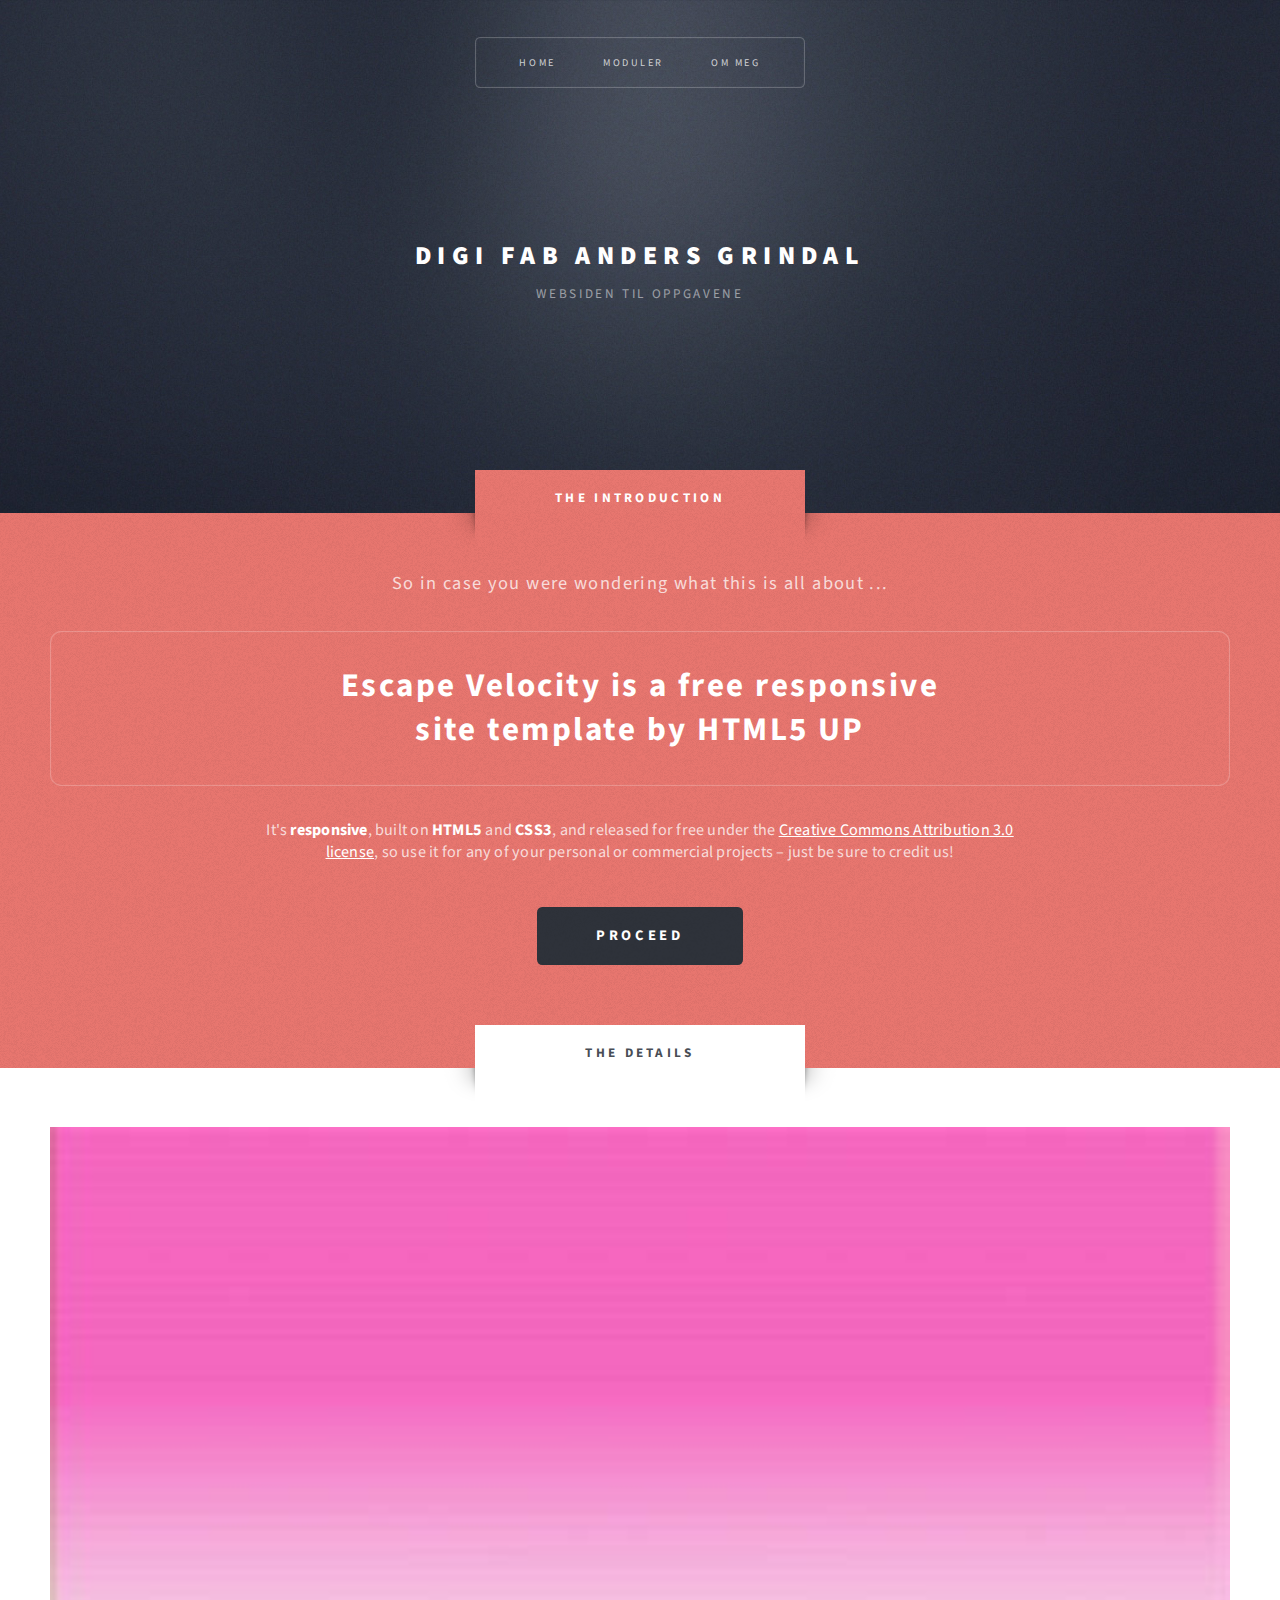
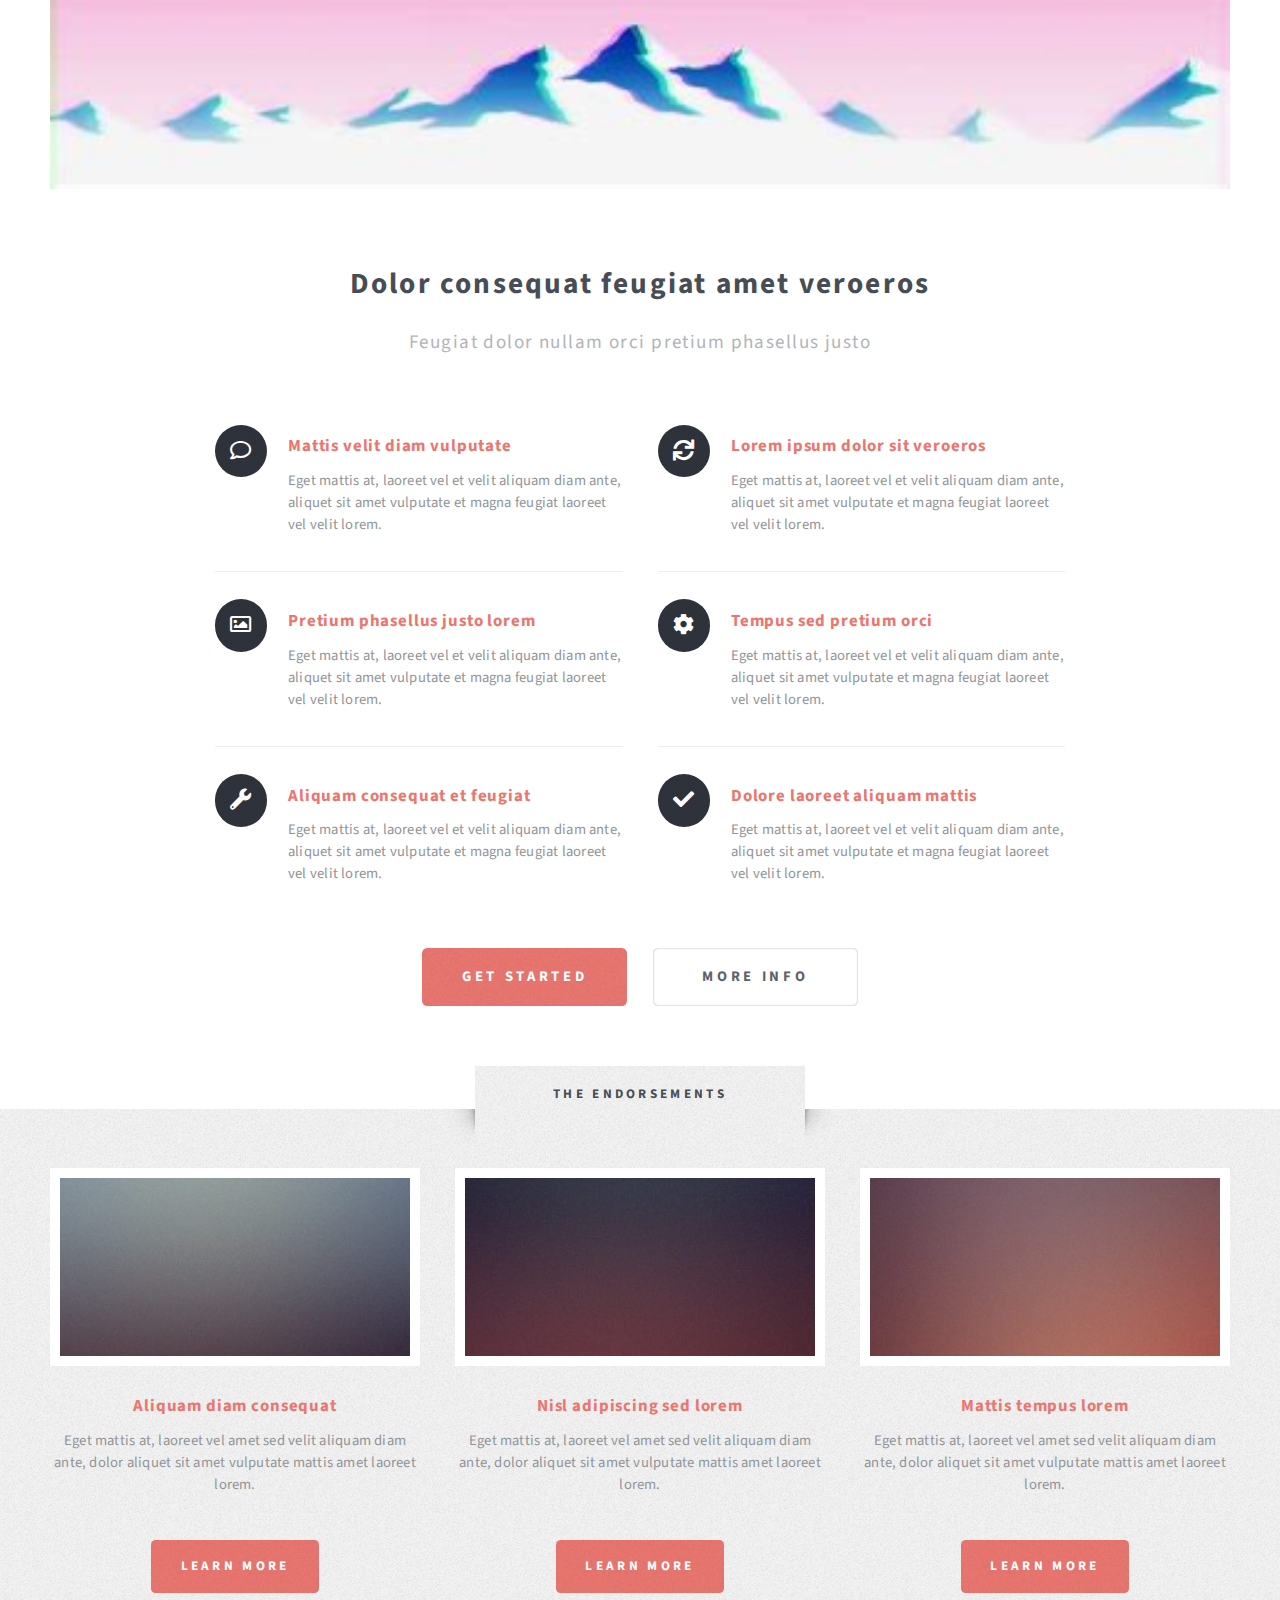
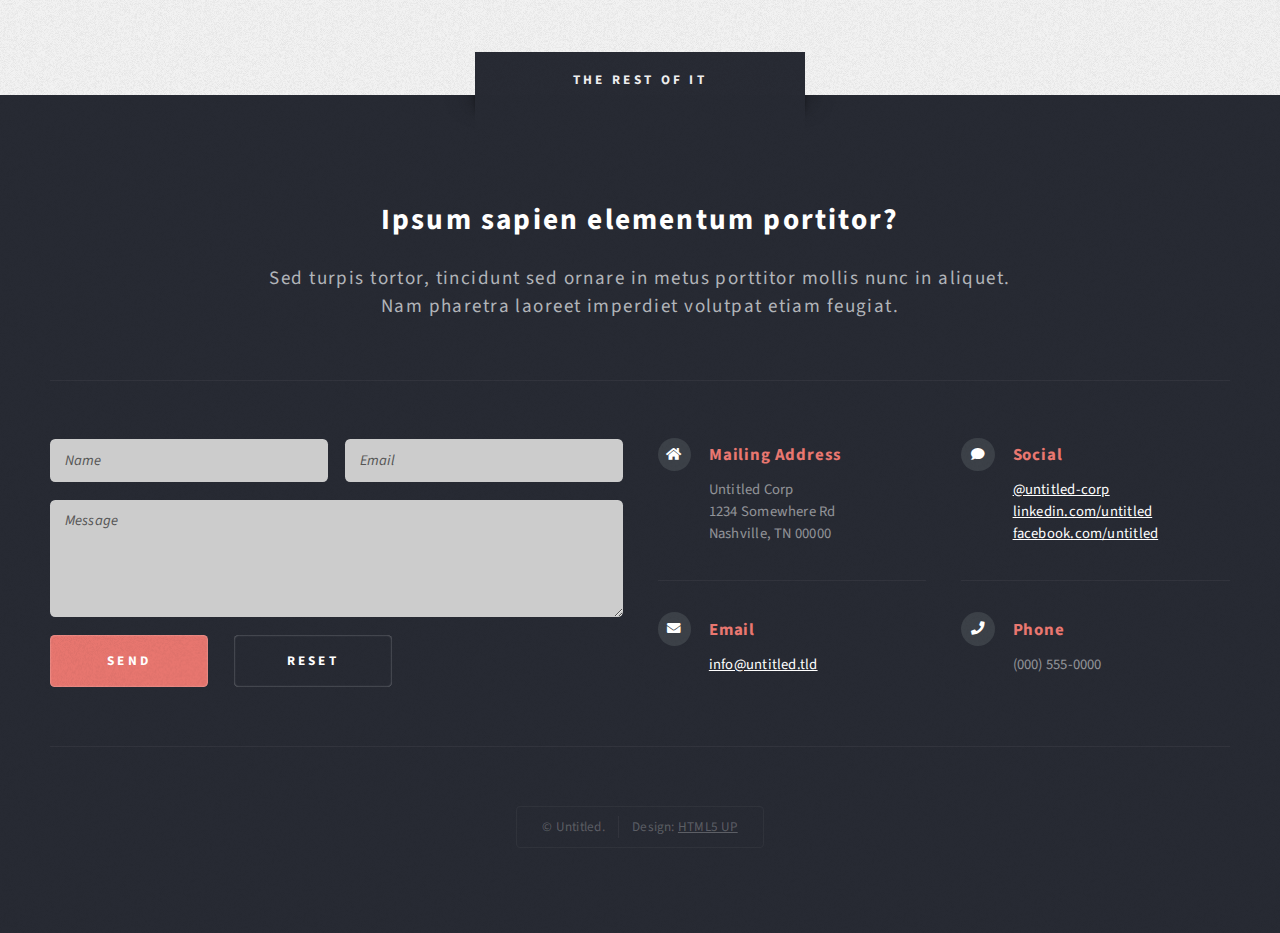
<file: docs/index.html>
<!DOCTYPE HTML>
<!--
	Escape Velocity by HTML5 UP
	html5up.net | @ajlkn
	Free for personal and commercial use under the CCA 3.0 license (html5up.net/license)
-->
<html>
	<head>
		<title>Digi Fab 1 Anders Grindal</title>
		<meta charset="utf-8" />
		<meta name="viewport" content="width=device-width, initial-scale=1, user-scalable=no" />
		<link rel="stylesheet" href="assets/css/main.css" />
	</head>
	<body class="homepage is-preload">
		<div id="page-wrapper">

			<!-- Header -->
				<section id="header" class="wrapper">

					<!-- Logo -->
						<div id="logo">
							<h1><a href="index.html">Digi Fab ANDERS Grindal</a></h1>
							<p>Websiden til oppgavene</p>
						</div>

					<!-- Nav -->
						<nav id="nav">
							<ul>
								<li class="current"><a href="index.html">Home</a></li>
								<li>
									<a href="#">Moduler</a>
									<ul>
										<li><a href="OmMeg.html">Modul 1, om meg</a></li>
										<li><a href="OBLIG2.html">Oblig 2, Fusion og Inkscape</a></li>
										<!--<li><a href="#">Magna veroeros</a></li>-->
										<!--<li><a href="#">Etiam nisl</a></li>-->
										<!--<li>
											<a href="#">Sed consequat</a>
											<ul>
												<li><a href="#">Lorem dolor</a></li>
												<li><a href="#">Amet consequat</a></li>
												<li><a href="#">Magna phasellus</a></li>
												<li><a href="#">Etiam nisl</a></li>
												<li><a href="#">Sed feugiat</a></li>
											</ul>
										</li>-->
										<!--<li><a href="#">Nisl tempus</a></li>-->
									</ul>
								</li>
								<!--<li><a href="left-sidebar.html">Left Sidebar</a></li>-->
								<!--<li><a href="right-sidebar.html">Right Sidebar</a></li>-->
								<li><a href="OmMeg.html">Om meg</a></li>
							</ul>
						</nav>

				</section>

			<!-- Intro -->
				<section id="intro" class="wrapper style1">
					<div class="title">The Introduction</div>
					<div class="container">
						<p class="style1">So in case you were wondering what this is all about ...</p>
						<p class="style2">
							Escape Velocity is a free responsive<br class="mobile-hide" />
							site template by <a href="http://html5up.net" class="nobr">HTML5 UP</a>
						</p>
						<p class="style3">It's <strong>responsive</strong>, built on <strong>HTML5</strong> and <strong>CSS3</strong>, and released for
						free under the <a href="http://html5up.net/license">Creative Commons Attribution 3.0 license</a>, so use it for any of
						your personal or commercial projects &ndash; just be sure to credit us!</p>
						<ul class="actions">
							<li><a href="#" class="button style3 large">Proceed</a></li>
						</ul>
					</div>
				</section>

			<!-- Main -->
				<section id="main" class="wrapper style2">
					<div class="title">The Details</div>
					<div class="container">

						<!-- Image -->
							<a href="#" class="image featured">
								<img src="images/mountains.jpg" alt="" />
							</a>

						<!-- Features -->
							<section id="features">
								<header class="style1">
									<h2>Dolor consequat feugiat amet veroeros</h2>
									<p>Feugiat dolor nullam orci pretium phasellus justo</p>
								</header>
								<div class="feature-list">
									<div class="row">
										<div class="col-6 col-12-medium">
											<section>
												<h3 class="icon fa-comment">Mattis velit diam vulputate</h3>
												<p>Eget mattis at, laoreet vel et velit aliquam diam ante, aliquet sit amet vulputate et magna feugiat laoreet vel velit lorem.</p>
											</section>
										</div>
										<div class="col-6 col-12-medium">
											<section>
												<h3 class="icon solid fa-sync">Lorem ipsum dolor sit veroeros</h3>
												<p>Eget mattis at, laoreet vel et velit aliquam diam ante, aliquet sit amet vulputate et magna feugiat laoreet vel velit lorem.</p>
											</section>
										</div>
										<div class="col-6 col-12-medium">
											<section>
												<h3 class="icon fa-image">Pretium phasellus justo lorem</h3>
												<p>Eget mattis at, laoreet vel et velit aliquam diam ante, aliquet sit amet vulputate et magna feugiat laoreet vel velit lorem.</p>
											</section>
										</div>
										<div class="col-6 col-12-medium">
											<section>
												<h3 class="icon solid fa-cog">Tempus sed pretium orci</h3>
												<p>Eget mattis at, laoreet vel et velit aliquam diam ante, aliquet sit amet vulputate et magna feugiat laoreet vel velit lorem.</p>
											</section>
										</div>
										<div class="col-6 col-12-medium">
											<section>
												<h3 class="icon solid fa-wrench">Aliquam consequat et feugiat</h3>
												<p>Eget mattis at, laoreet vel et velit aliquam diam ante, aliquet sit amet vulputate et magna feugiat laoreet vel velit lorem.</p>
											</section>
										</div>
										<div class="col-6 col-12-medium">
											<section>
												<h3 class="icon solid fa-check">Dolore laoreet aliquam mattis</h3>
												<p>Eget mattis at, laoreet vel et velit aliquam diam ante, aliquet sit amet vulputate et magna feugiat laoreet vel velit lorem.</p>
											</section>
										</div>
									</div>
								</div>
								<ul class="actions special">
									<li><a href="#" class="button style1 large">Get Started</a></li>
									<li><a href="#" class="button style2 large">More Info</a></li>
								</ul>
							</section>

					</div>
				</section>

			<!-- Highlights -->
				<section id="highlights" class="wrapper style3">
					<div class="title">The Endorsements</div>
					<div class="container">
						<div class="row aln-center">
							<div class="col-4 col-12-medium">
								<section class="highlight">
									<a href="#" class="image featured"><img src="images/pic02.jpg" alt="" /></a>
									<h3><a href="#">Aliquam diam consequat</a></h3>
									<p>Eget mattis at, laoreet vel amet sed velit aliquam diam ante, dolor aliquet sit amet vulputate mattis amet laoreet lorem.</p>
									<ul class="actions">
										<li><a href="#" class="button style1">Learn More</a></li>
									</ul>
								</section>
							</div>
							<div class="col-4 col-12-medium">
								<section class="highlight">
									<a href="#" class="image featured"><img src="images/pic03.jpg" alt="" /></a>
									<h3><a href="#">Nisl adipiscing sed lorem</a></h3>
									<p>Eget mattis at, laoreet vel amet sed velit aliquam diam ante, dolor aliquet sit amet vulputate mattis amet laoreet lorem.</p>
									<ul class="actions">
										<li><a href="#" class="button style1">Learn More</a></li>
									</ul>
								</section>
							</div>
							<div class="col-4 col-12-medium">
								<section class="highlight">
									<a href="#" class="image featured"><img src="images/pic04.jpg" alt="" /></a>
									<h3><a href="#">Mattis tempus lorem</a></h3>
									<p>Eget mattis at, laoreet vel amet sed velit aliquam diam ante, dolor aliquet sit amet vulputate mattis amet laoreet lorem.</p>
									<ul class="actions">
										<li><a href="#" class="button style1">Learn More</a></li>
									</ul>
								</section>
							</div>
						</div>
					</div>
				</section>

			<!-- Footer -->
				<section id="footer" class="wrapper">
					<div class="title">The Rest Of It</div>
					<div class="container">
						<header class="style1">
							<h2>Ipsum sapien elementum portitor?</h2>
							<p>
								Sed turpis tortor, tincidunt sed ornare in metus porttitor mollis nunc in aliquet.<br />
								Nam pharetra laoreet imperdiet volutpat etiam feugiat.
							</p>
						</header>
						<div class="row">
							<div class="col-6 col-12-medium">

								<!-- Contact Form -->
									<section>
										<form method="post" action="#">
											<div class="row gtr-50">
												<div class="col-6 col-12-small">
													<input type="text" name="name" id="contact-name" placeholder="Name" />
												</div>
												<div class="col-6 col-12-small">
													<input type="text" name="email" id="contact-email" placeholder="Email" />
												</div>
												<div class="col-12">
													<textarea name="message" id="contact-message" placeholder="Message" rows="4"></textarea>
												</div>
												<div class="col-12">
													<ul class="actions">
														<li><input type="submit" class="style1" value="Send" /></li>
														<li><input type="reset" class="style2" value="Reset" /></li>
													</ul>
												</div>
											</div>
										</form>
									</section>

							</div>
							<div class="col-6 col-12-medium">

								<!-- Contact -->
									<section class="feature-list small">
										<div class="row">
											<div class="col-6 col-12-small">
												<section>
													<h3 class="icon solid fa-home">Mailing Address</h3>
													<p>
														Untitled Corp<br />
														1234 Somewhere Rd<br />
														Nashville, TN 00000
													</p>
												</section>
											</div>
											<div class="col-6 col-12-small">
												<section>
													<h3 class="icon solid fa-comment">Social</h3>
													<p>
														<a href="#">@untitled-corp</a><br />
														<a href="#">linkedin.com/untitled</a><br />
														<a href="#">facebook.com/untitled</a>
													</p>
												</section>
											</div>
											<div class="col-6 col-12-small">
												<section>
													<h3 class="icon solid fa-envelope">Email</h3>
													<p>
														<a href="#">info@untitled.tld</a>
													</p>
												</section>
											</div>
											<div class="col-6 col-12-small">
												<section>
													<h3 class="icon solid fa-phone">Phone</h3>
													<p>
														(000) 555-0000
													</p>
												</section>
											</div>
										</div>
									</section>

							</div>
						</div>
						<div id="copyright">
							<ul>
								<li>&copy; Untitled.</li><li>Design: <a href="http://html5up.net">HTML5 UP</a></li>
							</ul>
						</div>
					</div>
				</section>

		</div>

		<!-- Scripts -->
			<script src="assets/js/jquery.min.js"></script>
			<script src="assets/js/jquery.dropotron.min.js"></script>
			<script src="assets/js/browser.min.js"></script>
			<script src="assets/js/breakpoints.min.js"></script>
			<script src="assets/js/util.js"></script>
			<script src="assets/js/main.js"></script>

	</body>
</html>
</file>
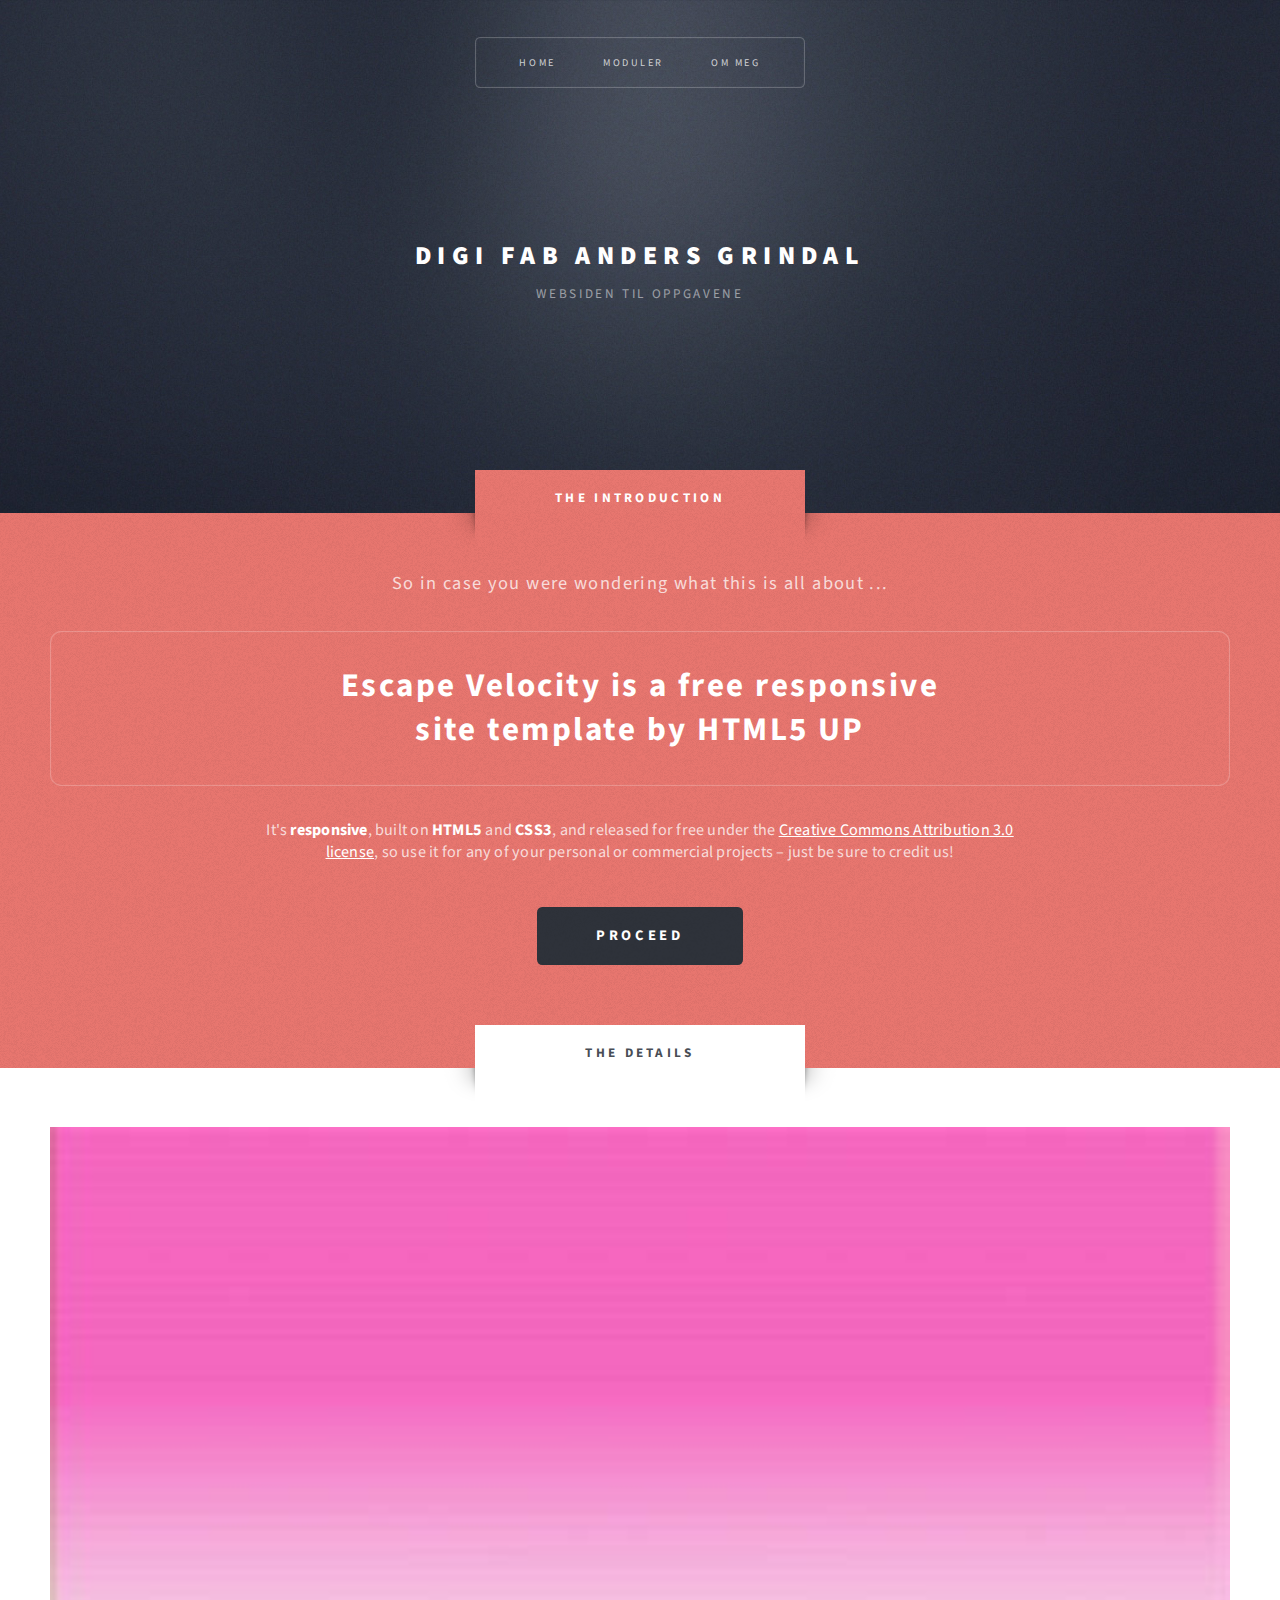
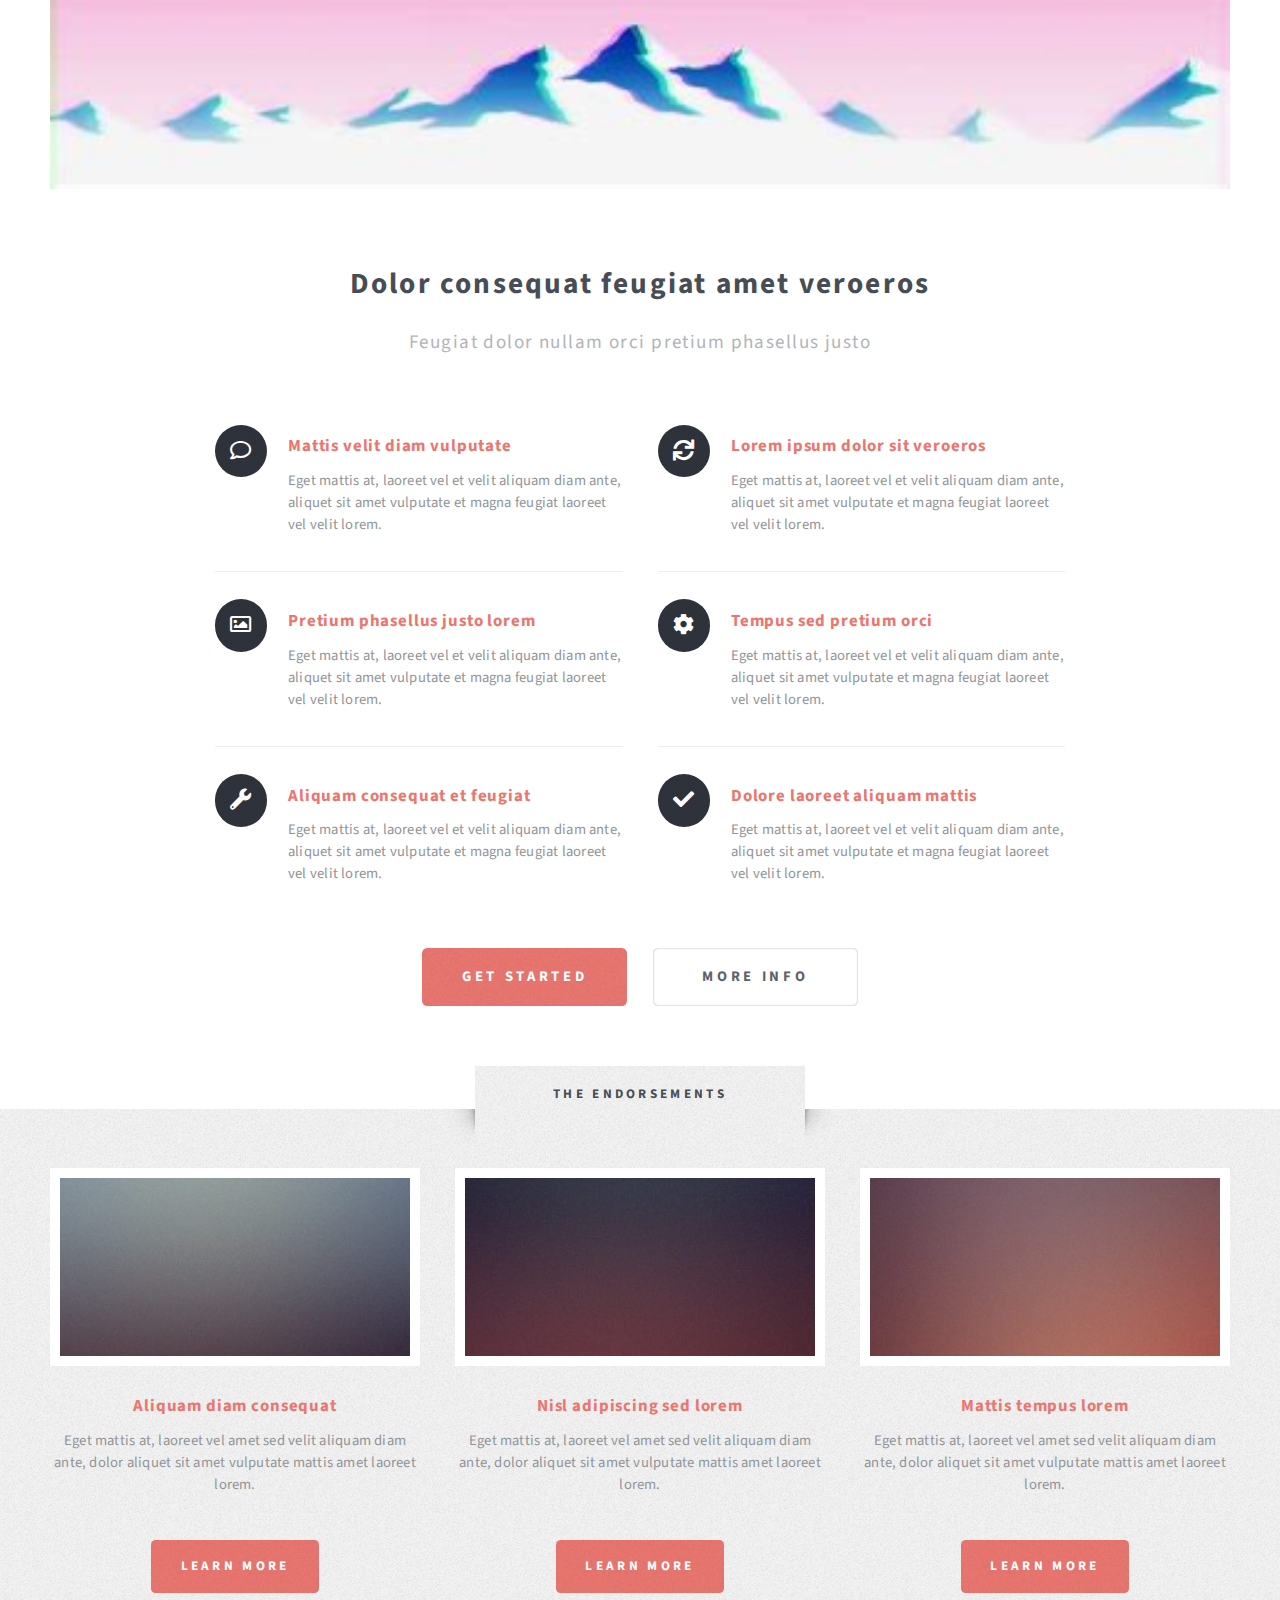
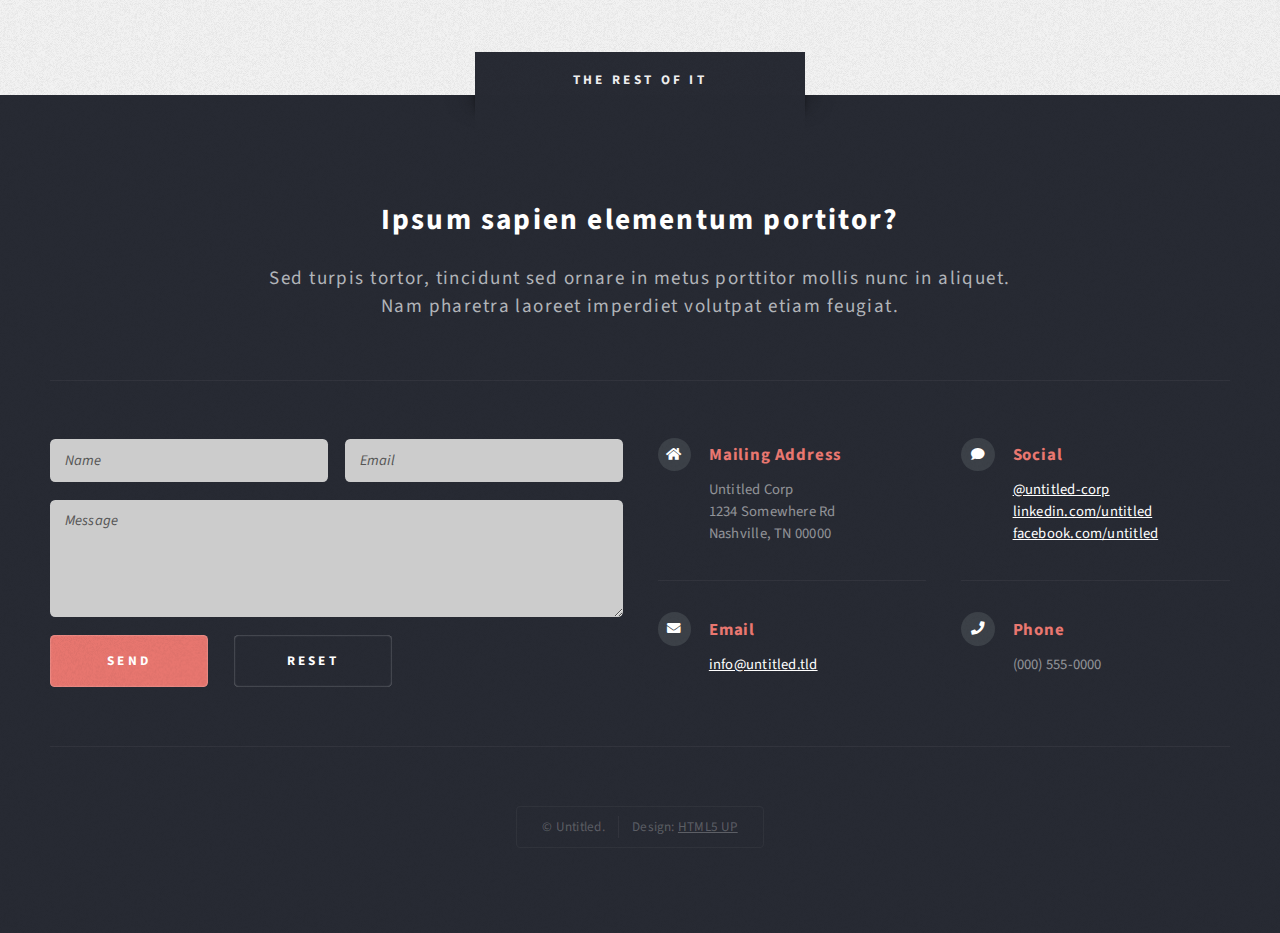
<file: Website/HTML STUFF/index.html>
<!DOCTYPE HTML>
<!--
	Escape Velocity by HTML5 UP
	html5up.net | @ajlkn
	Free for personal and commercial use under the CCA 3.0 license (html5up.net/license)
-->
<html>
	<head>
		<title>Digi Fab 1 Anders Grindal</title>
		<meta charset="utf-8" />
		<meta name="viewport" content="width=device-width, initial-scale=1, user-scalable=no" />
		<link rel="stylesheet" href="assets/css/main.css" />
	</head>
	<body class="homepage is-preload">
		<div id="page-wrapper">

			<!-- Header -->
				<section id="header" class="wrapper">

					<!-- Logo -->
						<div id="logo">
							<h1><a href="index.html">Digi Fab ANDERS Grindal</a></h1>
							<p>Websiden til oppgavene</p>
						</div>

					<!-- Nav -->
						<nav id="nav">
							<ul>
								<li class="current"><a href="index.html">Home</a></li>
								<li>
									<a href="#">Moduler</a>
									<ul>
										<li><a href="OmMeg.html">Modul 1, om meg</a></li>
										<!--<li><a href="#">Magna veroeros</a></li>-->
										<!--<li><a href="#">Etiam nisl</a></li>-->
										<!--<li>
											<a href="#">Sed consequat</a>
											<ul>
												<li><a href="#">Lorem dolor</a></li>
												<li><a href="#">Amet consequat</a></li>
												<li><a href="#">Magna phasellus</a></li>
												<li><a href="#">Etiam nisl</a></li>
												<li><a href="#">Sed feugiat</a></li>
											</ul>
										</li>-->
										<!--<li><a href="#">Nisl tempus</a></li>-->
									</ul>
								</li>
								<!--<li><a href="left-sidebar.html">Left Sidebar</a></li>-->
								<!--<li><a href="right-sidebar.html">Right Sidebar</a></li>-->
								<li><a href="OmMeg.html">Om meg</a></li>
							</ul>
						</nav>

				</section>

			<!-- Intro -->
				<section id="intro" class="wrapper style1">
					<div class="title">The Introduction</div>
					<div class="container">
						<p class="style1">So in case you were wondering what this is all about ...</p>
						<p class="style2">
							Escape Velocity is a free responsive<br class="mobile-hide" />
							site template by <a href="http://html5up.net" class="nobr">HTML5 UP</a>
						</p>
						<p class="style3">It's <strong>responsive</strong>, built on <strong>HTML5</strong> and <strong>CSS3</strong>, and released for
						free under the <a href="http://html5up.net/license">Creative Commons Attribution 3.0 license</a>, so use it for any of
						your personal or commercial projects &ndash; just be sure to credit us!</p>
						<ul class="actions">
							<li><a href="#" class="button style3 large">Proceed</a></li>
						</ul>
					</div>
				</section>

			<!-- Main -->
				<section id="main" class="wrapper style2">
					<div class="title">The Details</div>
					<div class="container">

						<!-- Image -->
							<a href="#" class="image featured">
								<img src="images/mountains.jpg" alt="" />
							</a>

						<!-- Features -->
							<section id="features">
								<header class="style1">
									<h2>Dolor consequat feugiat amet veroeros</h2>
									<p>Feugiat dolor nullam orci pretium phasellus justo</p>
								</header>
								<div class="feature-list">
									<div class="row">
										<div class="col-6 col-12-medium">
											<section>
												<h3 class="icon fa-comment">Mattis velit diam vulputate</h3>
												<p>Eget mattis at, laoreet vel et velit aliquam diam ante, aliquet sit amet vulputate et magna feugiat laoreet vel velit lorem.</p>
											</section>
										</div>
										<div class="col-6 col-12-medium">
											<section>
												<h3 class="icon solid fa-sync">Lorem ipsum dolor sit veroeros</h3>
												<p>Eget mattis at, laoreet vel et velit aliquam diam ante, aliquet sit amet vulputate et magna feugiat laoreet vel velit lorem.</p>
											</section>
										</div>
										<div class="col-6 col-12-medium">
											<section>
												<h3 class="icon fa-image">Pretium phasellus justo lorem</h3>
												<p>Eget mattis at, laoreet vel et velit aliquam diam ante, aliquet sit amet vulputate et magna feugiat laoreet vel velit lorem.</p>
											</section>
										</div>
										<div class="col-6 col-12-medium">
											<section>
												<h3 class="icon solid fa-cog">Tempus sed pretium orci</h3>
												<p>Eget mattis at, laoreet vel et velit aliquam diam ante, aliquet sit amet vulputate et magna feugiat laoreet vel velit lorem.</p>
											</section>
										</div>
										<div class="col-6 col-12-medium">
											<section>
												<h3 class="icon solid fa-wrench">Aliquam consequat et feugiat</h3>
												<p>Eget mattis at, laoreet vel et velit aliquam diam ante, aliquet sit amet vulputate et magna feugiat laoreet vel velit lorem.</p>
											</section>
										</div>
										<div class="col-6 col-12-medium">
											<section>
												<h3 class="icon solid fa-check">Dolore laoreet aliquam mattis</h3>
												<p>Eget mattis at, laoreet vel et velit aliquam diam ante, aliquet sit amet vulputate et magna feugiat laoreet vel velit lorem.</p>
											</section>
										</div>
									</div>
								</div>
								<ul class="actions special">
									<li><a href="#" class="button style1 large">Get Started</a></li>
									<li><a href="#" class="button style2 large">More Info</a></li>
								</ul>
							</section>

					</div>
				</section>

			<!-- Highlights -->
				<section id="highlights" class="wrapper style3">
					<div class="title">The Endorsements</div>
					<div class="container">
						<div class="row aln-center">
							<div class="col-4 col-12-medium">
								<section class="highlight">
									<a href="#" class="image featured"><img src="images/pic02.jpg" alt="" /></a>
									<h3><a href="#">Aliquam diam consequat</a></h3>
									<p>Eget mattis at, laoreet vel amet sed velit aliquam diam ante, dolor aliquet sit amet vulputate mattis amet laoreet lorem.</p>
									<ul class="actions">
										<li><a href="#" class="button style1">Learn More</a></li>
									</ul>
								</section>
							</div>
							<div class="col-4 col-12-medium">
								<section class="highlight">
									<a href="#" class="image featured"><img src="images/pic03.jpg" alt="" /></a>
									<h3><a href="#">Nisl adipiscing sed lorem</a></h3>
									<p>Eget mattis at, laoreet vel amet sed velit aliquam diam ante, dolor aliquet sit amet vulputate mattis amet laoreet lorem.</p>
									<ul class="actions">
										<li><a href="#" class="button style1">Learn More</a></li>
									</ul>
								</section>
							</div>
							<div class="col-4 col-12-medium">
								<section class="highlight">
									<a href="#" class="image featured"><img src="images/pic04.jpg" alt="" /></a>
									<h3><a href="#">Mattis tempus lorem</a></h3>
									<p>Eget mattis at, laoreet vel amet sed velit aliquam diam ante, dolor aliquet sit amet vulputate mattis amet laoreet lorem.</p>
									<ul class="actions">
										<li><a href="#" class="button style1">Learn More</a></li>
									</ul>
								</section>
							</div>
						</div>
					</div>
				</section>

			<!-- Footer -->
				<section id="footer" class="wrapper">
					<div class="title">The Rest Of It</div>
					<div class="container">
						<header class="style1">
							<h2>Ipsum sapien elementum portitor?</h2>
							<p>
								Sed turpis tortor, tincidunt sed ornare in metus porttitor mollis nunc in aliquet.<br />
								Nam pharetra laoreet imperdiet volutpat etiam feugiat.
							</p>
						</header>
						<div class="row">
							<div class="col-6 col-12-medium">

								<!-- Contact Form -->
									<section>
										<form method="post" action="#">
											<div class="row gtr-50">
												<div class="col-6 col-12-small">
													<input type="text" name="name" id="contact-name" placeholder="Name" />
												</div>
												<div class="col-6 col-12-small">
													<input type="text" name="email" id="contact-email" placeholder="Email" />
												</div>
												<div class="col-12">
													<textarea name="message" id="contact-message" placeholder="Message" rows="4"></textarea>
												</div>
												<div class="col-12">
													<ul class="actions">
														<li><input type="submit" class="style1" value="Send" /></li>
														<li><input type="reset" class="style2" value="Reset" /></li>
													</ul>
												</div>
											</div>
										</form>
									</section>

							</div>
							<div class="col-6 col-12-medium">

								<!-- Contact -->
									<section class="feature-list small">
										<div class="row">
											<div class="col-6 col-12-small">
												<section>
													<h3 class="icon solid fa-home">Mailing Address</h3>
													<p>
														Untitled Corp<br />
														1234 Somewhere Rd<br />
														Nashville, TN 00000
													</p>
												</section>
											</div>
											<div class="col-6 col-12-small">
												<section>
													<h3 class="icon solid fa-comment">Social</h3>
													<p>
														<a href="#">@untitled-corp</a><br />
														<a href="#">linkedin.com/untitled</a><br />
														<a href="#">facebook.com/untitled</a>
													</p>
												</section>
											</div>
											<div class="col-6 col-12-small">
												<section>
													<h3 class="icon solid fa-envelope">Email</h3>
													<p>
														<a href="#">info@untitled.tld</a>
													</p>
												</section>
											</div>
											<div class="col-6 col-12-small">
												<section>
													<h3 class="icon solid fa-phone">Phone</h3>
													<p>
														(000) 555-0000
													</p>
												</section>
											</div>
										</div>
									</section>

							</div>
						</div>
						<div id="copyright">
							<ul>
								<li>&copy; Untitled.</li><li>Design: <a href="http://html5up.net">HTML5 UP</a></li>
							</ul>
						</div>
					</div>
				</section>

		</div>

		<!-- Scripts -->
			<script src="assets/js/jquery.min.js"></script>
			<script src="assets/js/jquery.dropotron.min.js"></script>
			<script src="assets/js/browser.min.js"></script>
			<script src="assets/js/breakpoints.min.js"></script>
			<script src="assets/js/util.js"></script>
			<script src="assets/js/main.js"></script>

	</body>
</html>
</file>
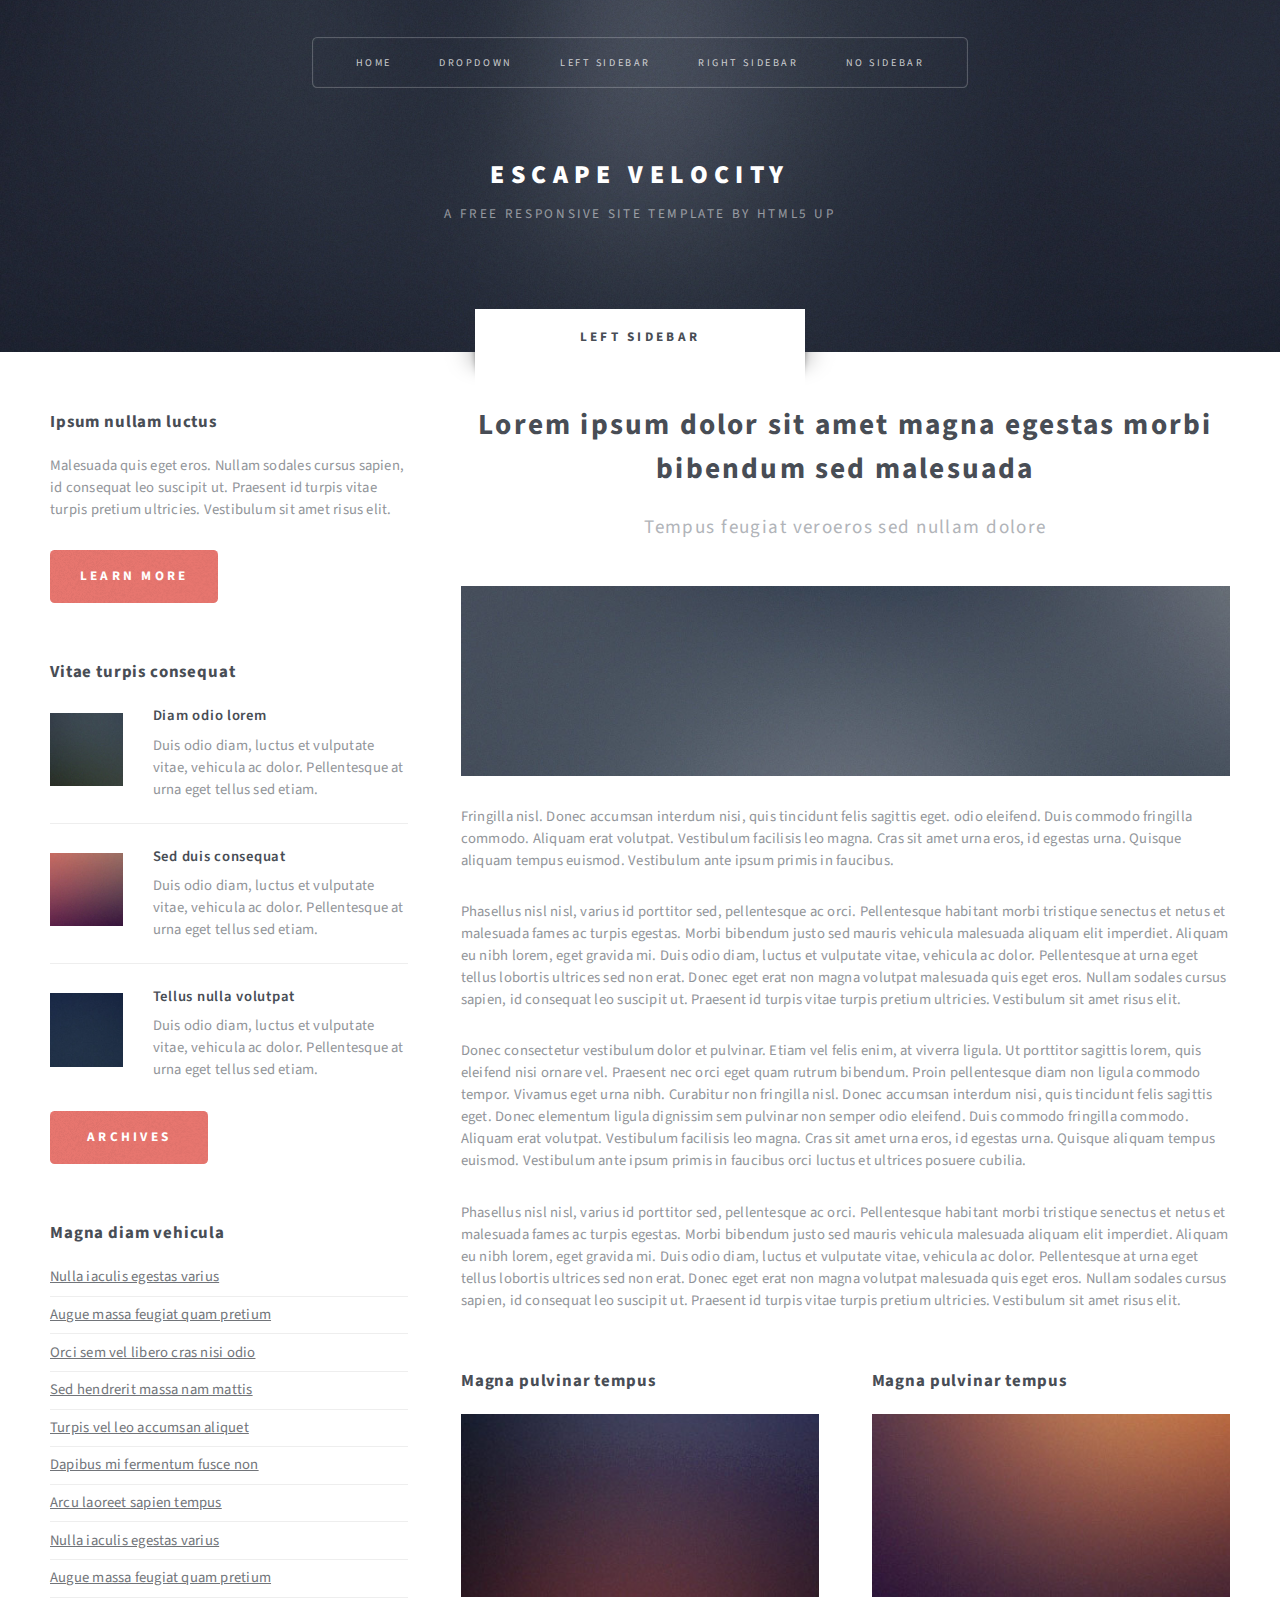
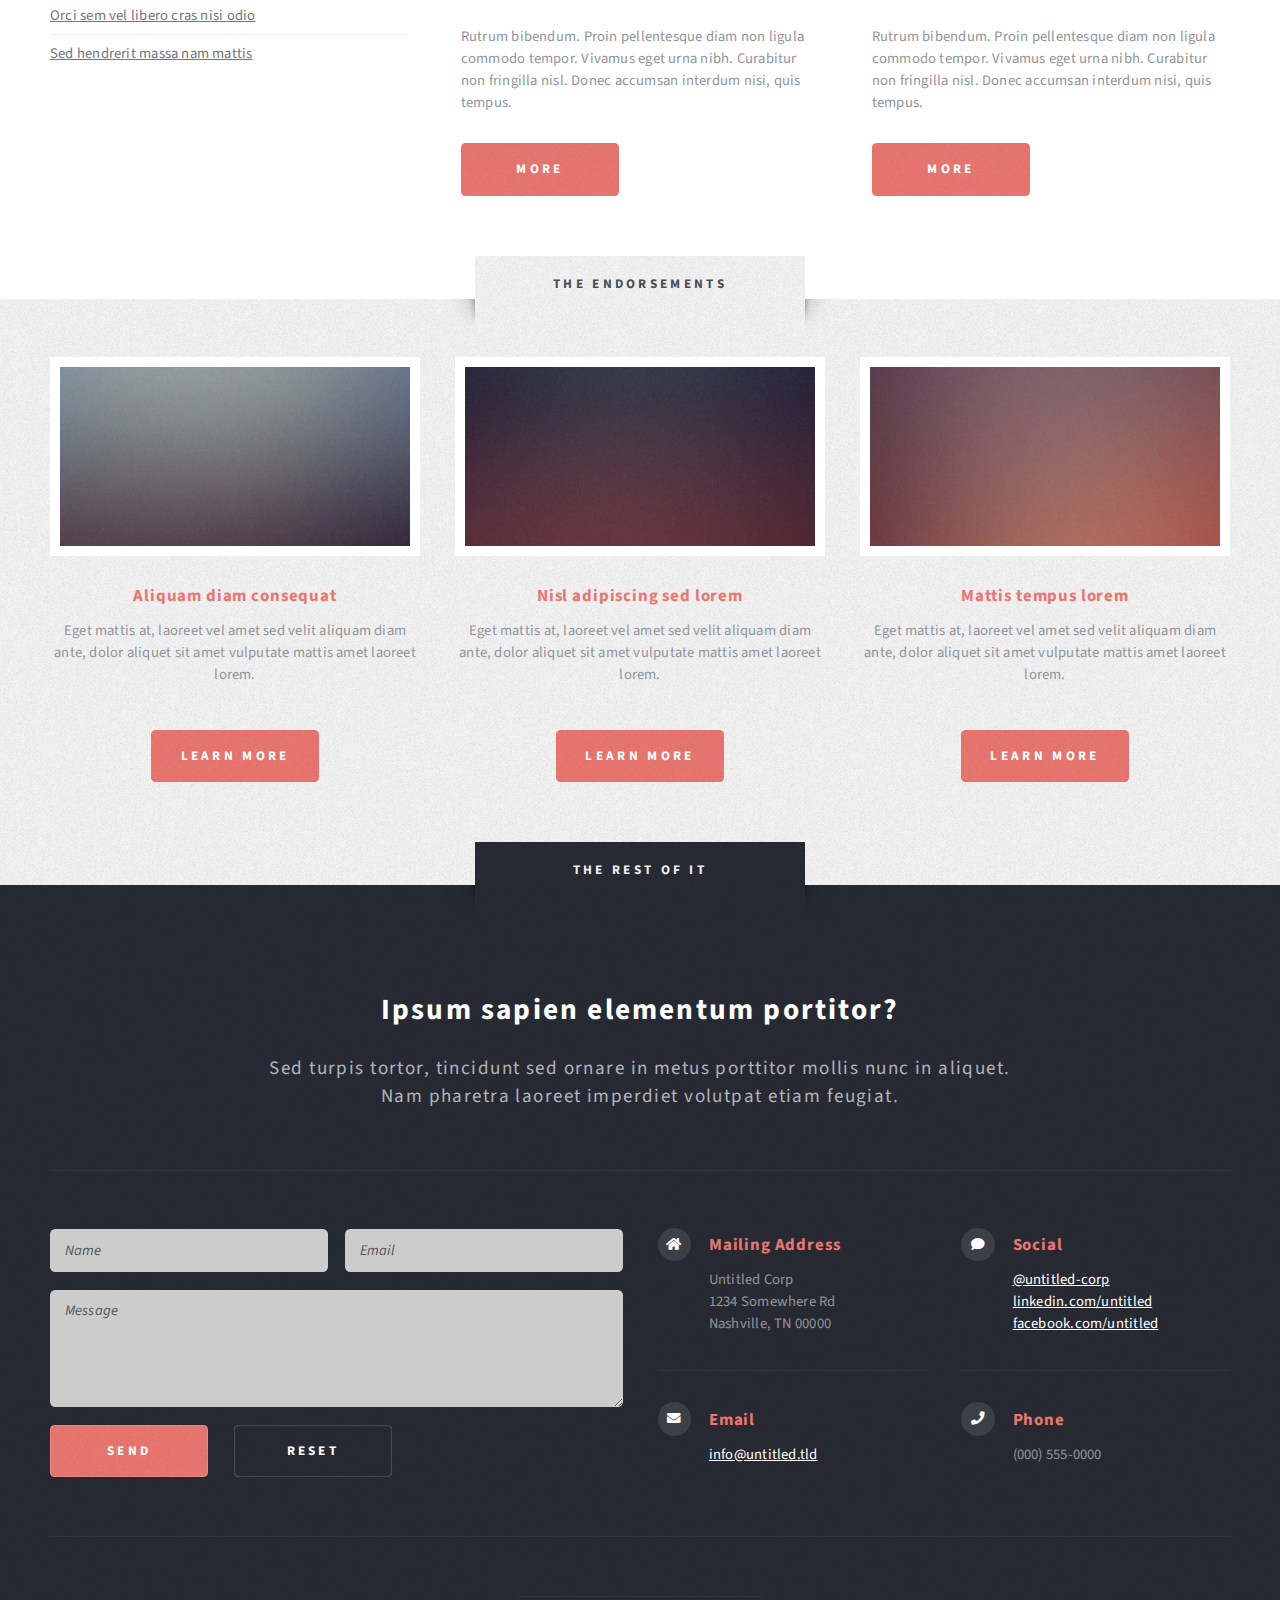
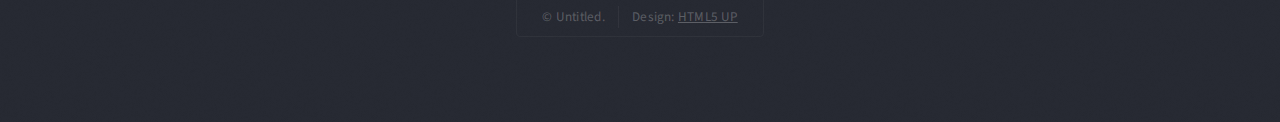
<file: docs/left-sidebar.html>
<!DOCTYPE HTML>
<!--
	Escape Velocity by HTML5 UP
	html5up.net | @ajlkn
	Free for personal and commercial use under the CCA 3.0 license (html5up.net/license)
-->
<html>
	<head>
		<title>Left Sidebar - Escape Velocity by HTML5 UP</title>
		<meta charset="utf-8" />
		<meta name="viewport" content="width=device-width, initial-scale=1, user-scalable=no" />
		<link rel="stylesheet" href="assets/css/main.css" />
	</head>
	<body class="left-sidebar is-preload">
		<div id="page-wrapper">

			<!-- Header -->
				<section id="header" class="wrapper">

					<!-- Logo -->
						<div id="logo">
							<h1><a href="index.html">Escape Velocity</a></h1>
							<p>A free responsive site template by HTML5 UP</p>
						</div>

					<!-- Nav -->
						<nav id="nav">
							<ul>
								<li><a href="index.html">Home</a></li>
								<li>
									<a href="#">Dropdown</a>
									<ul>
										<li><a href="#">Lorem ipsum</a></li>
										<li><a href="#">Magna veroeros</a></li>
										<li><a href="#">Etiam nisl</a></li>
										<li>
											<a href="#">Sed consequat</a>
											<ul>
												<li><a href="#">Lorem dolor</a></li>
												<li><a href="#">Amet consequat</a></li>
												<li><a href="#">Magna phasellus</a></li>
												<li><a href="#">Etiam nisl</a></li>
												<li><a href="#">Sed feugiat</a></li>
											</ul>
										</li>
										<li><a href="#">Nisl tempus</a></li>
									</ul>
								</li>
								<li class="current"><a href="left-sidebar.html">Left Sidebar</a></li>
								<li><a href="right-sidebar.html">Right Sidebar</a></li>
								<li><a href="no-sidebar.html">No Sidebar</a></li>
							</ul>
						</nav>

				</section>

			<!-- Main -->
				<section id="main" class="wrapper style2">
					<div class="title">Left Sidebar</div>
					<div class="container">
						<div class="row gtr-150">
							<div class="col-4 col-12-medium">

								<!-- Sidebar -->
									<div id="sidebar">
										<section class="box">
											<header>
												<h2>Ipsum nullam luctus</h2>
											</header>
											<p>Malesuada quis eget eros. Nullam sodales cursus sapien, id consequat
											leo suscipit ut. Praesent id turpis vitae turpis pretium ultricies. Vestibulum sit
											amet risus elit.</p>
											<a href="#" class="button style1">Learn More</a>
										</section>
										<section class="box">
											<header>
												<h2>Vitae turpis consequat</h2>
											</header>
											<ul class="style2">
												<li>
													<article class="box post-excerpt">
														<a href="#" class="image left"><img src="images/pic08.jpg" alt="" /></a>
														<h3><a href="#">Diam odio lorem</a></h3>
														<p>Duis odio diam, luctus et vulputate vitae, vehicula ac dolor. Pellentesque at urna eget tellus sed etiam.</p>
													</article>
												</li>
												<li>
													<article class="box post-excerpt">
														<a href="#" class="image left"><img src="images/pic09.jpg" alt="" /></a>
														<h3><a href="#">Sed duis consequat</a></h3>
														<p>Duis odio diam, luctus et vulputate vitae, vehicula ac dolor. Pellentesque at urna eget tellus sed etiam.</p>
													</article>
												</li>
												<li>
													<article class="box post-excerpt">
														<a href="#" class="image left"><img src="images/pic10.jpg" alt="" /></a>
														<h3><a href="#">Tellus nulla volutpat</a></h3>
														<p>Duis odio diam, luctus et vulputate vitae, vehicula ac dolor. Pellentesque at urna eget tellus sed etiam.</p>
													</article>
												</li>
											</ul>
											<a href="#" class="button style1">Archives</a>
										</section>
										<section class="box">
											<header>
												<h2>Magna diam vehicula</h2>
											</header>
											<ul class="style3">
												<li><a href="#">Nulla iaculis egestas varius</a></li>
												<li><a href="#">Augue massa feugiat quam pretium</a></li>
												<li><a href="#">Orci sem vel libero cras nisi odio</a></li>
												<li><a href="#">Sed hendrerit massa nam mattis</a></li>
												<li><a href="#">Turpis vel leo accumsan aliquet</a></li>
												<li><a href="#">Dapibus mi fermentum fusce non</a></li>
												<li><a href="#">Arcu laoreet sapien tempus</a></li>
												<li><a href="#">Nulla iaculis egestas varius</a></li>
												<li><a href="#">Augue massa feugiat quam pretium</a></li>
												<li><a href="#">Orci sem vel libero cras nisi odio</a></li>
												<li><a href="#">Sed hendrerit massa nam mattis</a></li>
											</ul>
										</section>
									</div>

							</div>
							<div class="col-8 col-12-medium imp-medium">

								<!-- Content -->
									<div id="content">
										<article class="box post">
											<header class="style1">
												<h2>Lorem ipsum dolor sit amet magna egestas morbi bibendum sed malesuada</h2>
												<p>Tempus feugiat veroeros sed nullam dolore</p>
											</header>
											<a href="#" class="image featured">
												<img src="images/pic01.jpg" alt="" />
											</a>
											<p>Fringilla nisl. Donec accumsan interdum nisi, quis tincidunt felis sagittis eget.
											odio eleifend. Duis commodo fringilla commodo. Aliquam erat volutpat. Vestibulum
											facilisis leo magna. Cras sit amet urna eros, id egestas urna. Quisque aliquam
											tempus euismod. Vestibulum ante ipsum primis in faucibus.</p>
											<p>Phasellus nisl nisl, varius id porttitor sed, pellentesque ac orci. Pellentesque
											habitant morbi tristique senectus et netus et malesuada fames ac turpis egestas. Morbi
											bibendum justo sed mauris vehicula malesuada aliquam elit imperdiet. Aliquam eu nibh
											lorem, eget gravida mi. Duis odio diam, luctus et vulputate vitae, vehicula ac dolor.
											Pellentesque at urna eget tellus lobortis ultrices sed non erat. Donec eget erat non
											magna volutpat malesuada quis eget eros. Nullam sodales cursus sapien, id consequat
											leo suscipit ut. Praesent id turpis vitae turpis pretium ultricies. Vestibulum sit
											amet risus elit.</p>
											<p>Donec consectetur vestibulum dolor et pulvinar. Etiam vel felis enim, at viverra
											ligula. Ut porttitor sagittis lorem, quis eleifend nisi ornare vel. Praesent nec orci
											eget quam rutrum bibendum. Proin pellentesque diam non ligula commodo tempor. Vivamus
											eget urna nibh. Curabitur non fringilla nisl. Donec accumsan interdum nisi, quis
											tincidunt felis sagittis eget. Donec elementum ligula dignissim sem pulvinar non semper
											odio eleifend. Duis commodo fringilla commodo. Aliquam erat volutpat. Vestibulum
											facilisis leo magna. Cras sit amet urna eros, id egestas urna. Quisque aliquam
											tempus euismod. Vestibulum ante ipsum primis in faucibus orci luctus et ultrices
											posuere cubilia.</p>
											<p>Phasellus nisl nisl, varius id porttitor sed, pellentesque ac orci. Pellentesque
											habitant morbi tristique senectus et netus et malesuada fames ac turpis egestas. Morbi
											bibendum justo sed mauris vehicula malesuada aliquam elit imperdiet. Aliquam eu nibh
											lorem, eget gravida mi. Duis odio diam, luctus et vulputate vitae, vehicula ac dolor.
											Pellentesque at urna eget tellus lobortis ultrices sed non erat. Donec eget erat non
											magna volutpat malesuada quis eget eros. Nullam sodales cursus sapien, id consequat
											leo suscipit ut. Praesent id turpis vitae turpis pretium ultricies. Vestibulum sit
											amet risus elit.</p>
										</article>
										<div class="row gtr-150">
											<div class="col-6 col-12-small">
												<section class="box">
													<header>
														<h2>Magna pulvinar tempus</h2>
													</header>
													<a href="#" class="image featured"><img src="images/pic05.jpg" alt="" /></a>
													<p>Rutrum bibendum. Proin pellentesque diam non ligula commodo tempor. Vivamus
													eget urna nibh. Curabitur non fringilla nisl. Donec accumsan interdum nisi, quis
													tempus.</p>
													<a href="#" class="button style1">More</a>
												</section>
											</div>
											<div class="col-6 col-12-small">
												<section class="box">
													<header>
														<h2>Magna pulvinar tempus</h2>
													</header>
													<a href="#" class="image featured"><img src="images/pic06.jpg" alt="" /></a>
													<p>Rutrum bibendum. Proin pellentesque diam non ligula commodo tempor. Vivamus
													eget urna nibh. Curabitur non fringilla nisl. Donec accumsan interdum nisi, quis
													tempus.</p>
													<a href="#" class="button style1">More</a>
												</section>
											</div>
										</div>
									</div>

							</div>
						</div>
					</div>
				</section>

			<!-- Highlights -->
				<section id="highlights" class="wrapper style3">
					<div class="title">The Endorsements</div>
					<div class="container">
						<div class="row aln-center">
							<div class="col-4 col-12-medium">
								<section class="highlight">
									<a href="#" class="image featured"><img src="images/pic02.jpg" alt="" /></a>
									<h3><a href="#">Aliquam diam consequat</a></h3>
									<p>Eget mattis at, laoreet vel amet sed velit aliquam diam ante, dolor aliquet sit amet vulputate mattis amet laoreet lorem.</p>
									<ul class="actions">
										<li><a href="#" class="button style1">Learn More</a></li>
									</ul>
								</section>
							</div>
							<div class="col-4 col-12-medium">
								<section class="highlight">
									<a href="#" class="image featured"><img src="images/pic03.jpg" alt="" /></a>
									<h3><a href="#">Nisl adipiscing sed lorem</a></h3>
									<p>Eget mattis at, laoreet vel amet sed velit aliquam diam ante, dolor aliquet sit amet vulputate mattis amet laoreet lorem.</p>
									<ul class="actions">
										<li><a href="#" class="button style1">Learn More</a></li>
									</ul>
								</section>
							</div>
							<div class="col-4 col-12-medium">
								<section class="highlight">
									<a href="#" class="image featured"><img src="images/pic04.jpg" alt="" /></a>
									<h3><a href="#">Mattis tempus lorem</a></h3>
									<p>Eget mattis at, laoreet vel amet sed velit aliquam diam ante, dolor aliquet sit amet vulputate mattis amet laoreet lorem.</p>
									<ul class="actions">
										<li><a href="#" class="button style1">Learn More</a></li>
									</ul>
								</section>
							</div>
						</div>
					</div>
				</section>

			<!-- Footer -->
				<section id="footer" class="wrapper">
					<div class="title">The Rest Of It</div>
					<div class="container">
						<header class="style1">
							<h2>Ipsum sapien elementum portitor?</h2>
							<p>
								Sed turpis tortor, tincidunt sed ornare in metus porttitor mollis nunc in aliquet.<br />
								Nam pharetra laoreet imperdiet volutpat etiam feugiat.
							</p>
						</header>
						<div class="row">
							<div class="col-6 col-12-medium">

								<!-- Contact Form -->
									<section>
										<form method="post" action="#">
											<div class="row gtr-50">
												<div class="col-6 col-12-small">
													<input type="text" name="name" id="contact-name" placeholder="Name" />
												</div>
												<div class="col-6 col-12-small">
													<input type="text" name="email" id="contact-email" placeholder="Email" />
												</div>
												<div class="col-12">
													<textarea name="message" id="contact-message" placeholder="Message" rows="4"></textarea>
												</div>
												<div class="col-12">
													<ul class="actions">
														<li><input type="submit" class="style1" value="Send" /></li>
														<li><input type="reset" class="style2" value="Reset" /></li>
													</ul>
												</div>
											</div>
										</form>
									</section>

							</div>
							<div class="col-6 col-12-medium">

								<!-- Contact -->
									<section class="feature-list small">
										<div class="row">
											<div class="col-6 col-12-small">
												<section>
													<h3 class="icon solid fa-home">Mailing Address</h3>
													<p>
														Untitled Corp<br />
														1234 Somewhere Rd<br />
														Nashville, TN 00000
													</p>
												</section>
											</div>
											<div class="col-6 col-12-small">
												<section>
													<h3 class="icon solid fa-comment">Social</h3>
													<p>
														<a href="#">@untitled-corp</a><br />
														<a href="#">linkedin.com/untitled</a><br />
														<a href="#">facebook.com/untitled</a>
													</p>
												</section>
											</div>
											<div class="col-6 col-12-small">
												<section>
													<h3 class="icon solid fa-envelope">Email</h3>
													<p>
														<a href="#">info@untitled.tld</a>
													</p>
												</section>
											</div>
											<div class="col-6 col-12-small">
												<section>
													<h3 class="icon solid fa-phone">Phone</h3>
													<p>
														(000) 555-0000
													</p>
												</section>
											</div>
										</div>
									</section>

							</div>
						</div>
						<div id="copyright">
							<ul>
								<li>&copy; Untitled.</li><li>Design: <a href="http://html5up.net">HTML5 UP</a></li>
							</ul>
						</div>
					</div>
				</section>

		</div>

		<!-- Scripts -->
			<script src="assets/js/jquery.min.js"></script>
			<script src="assets/js/jquery.dropotron.min.js"></script>
			<script src="assets/js/browser.min.js"></script>
			<script src="assets/js/breakpoints.min.js"></script>
			<script src="assets/js/util.js"></script>
			<script src="assets/js/main.js"></script>

	</body>
</html>
</file>
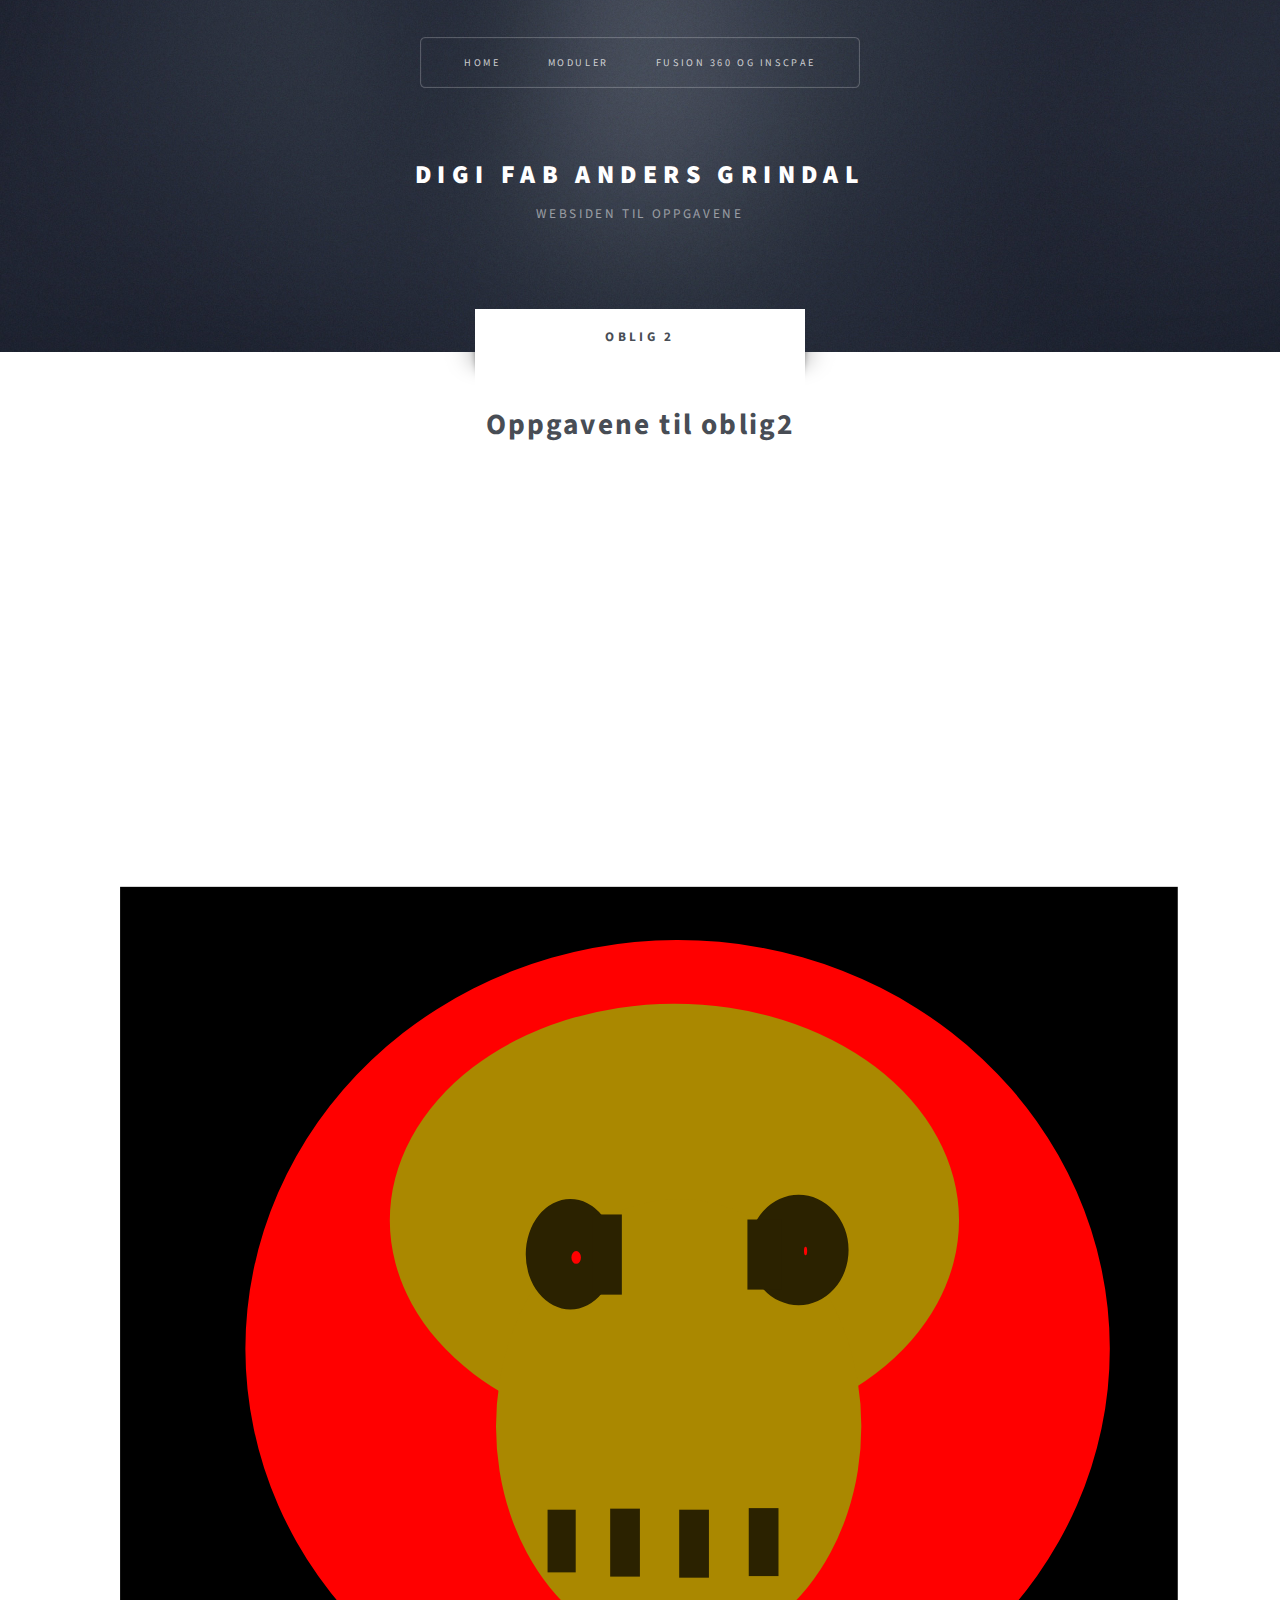
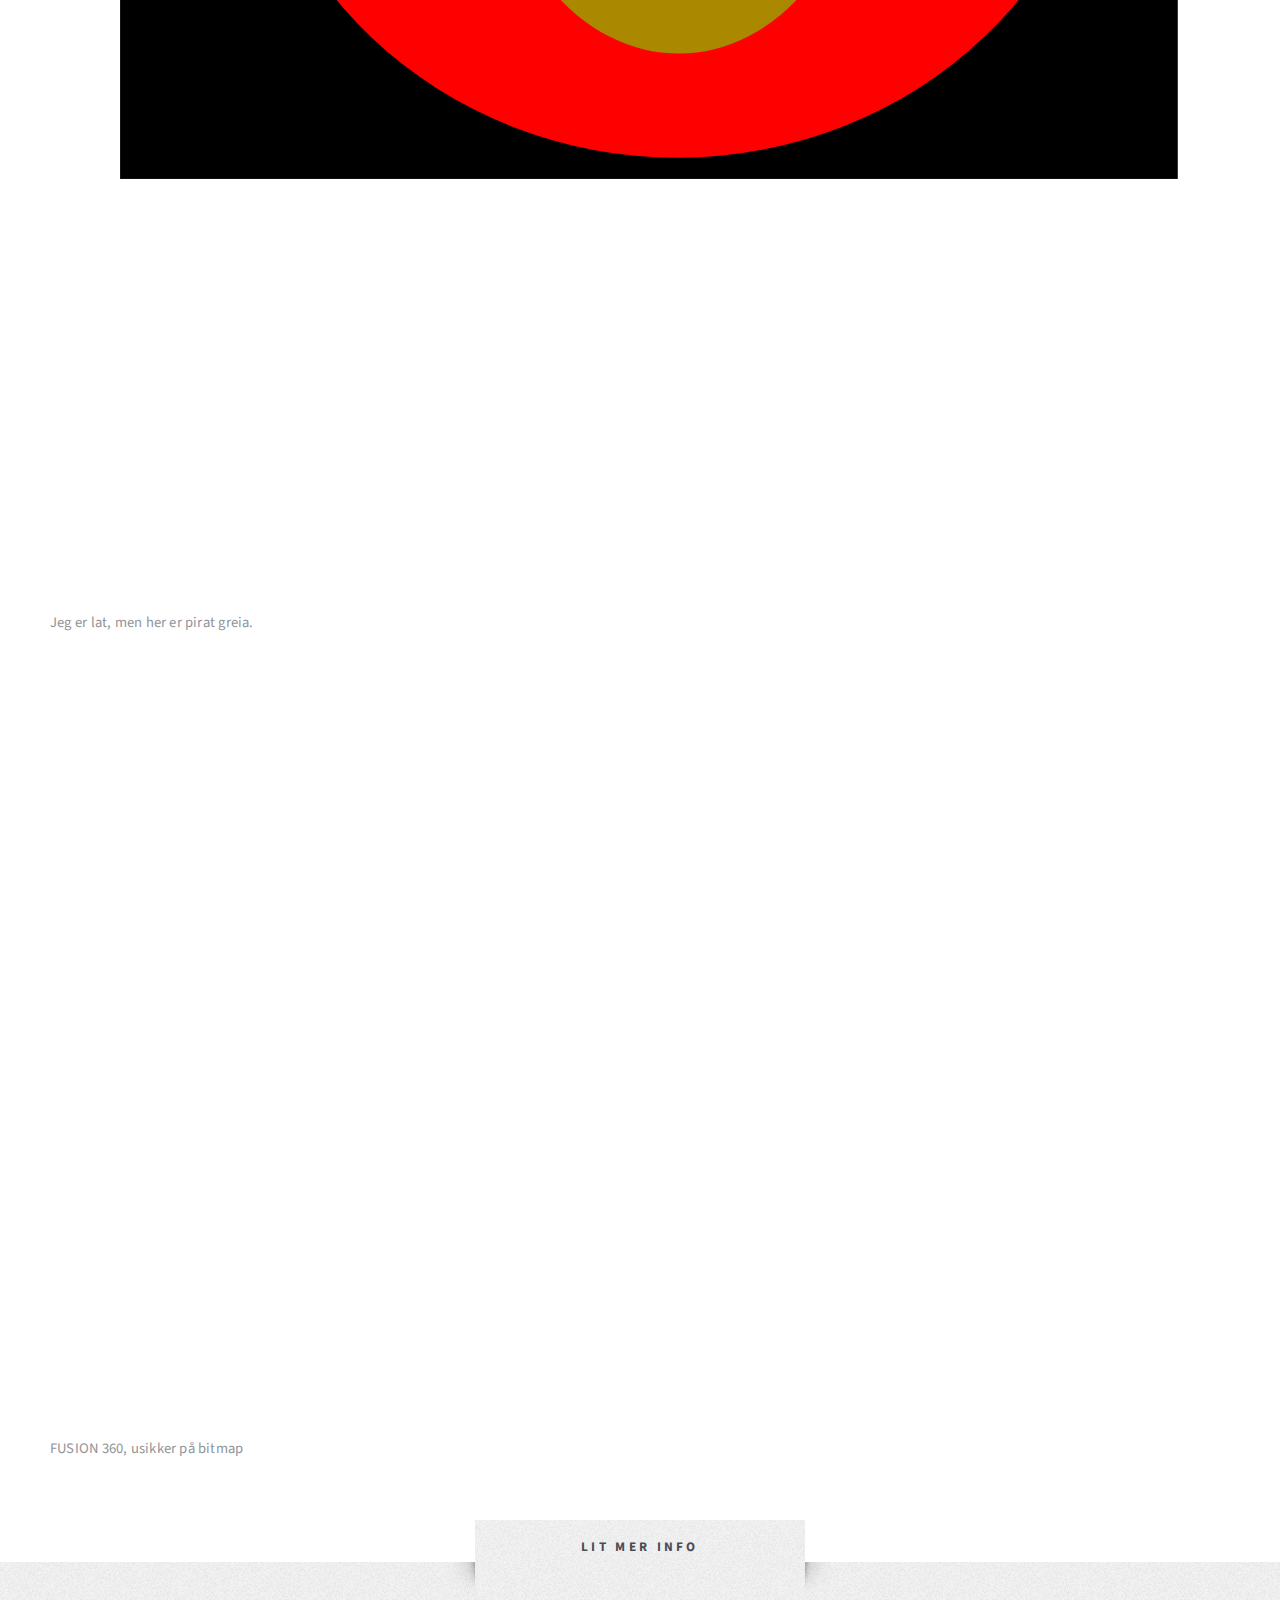
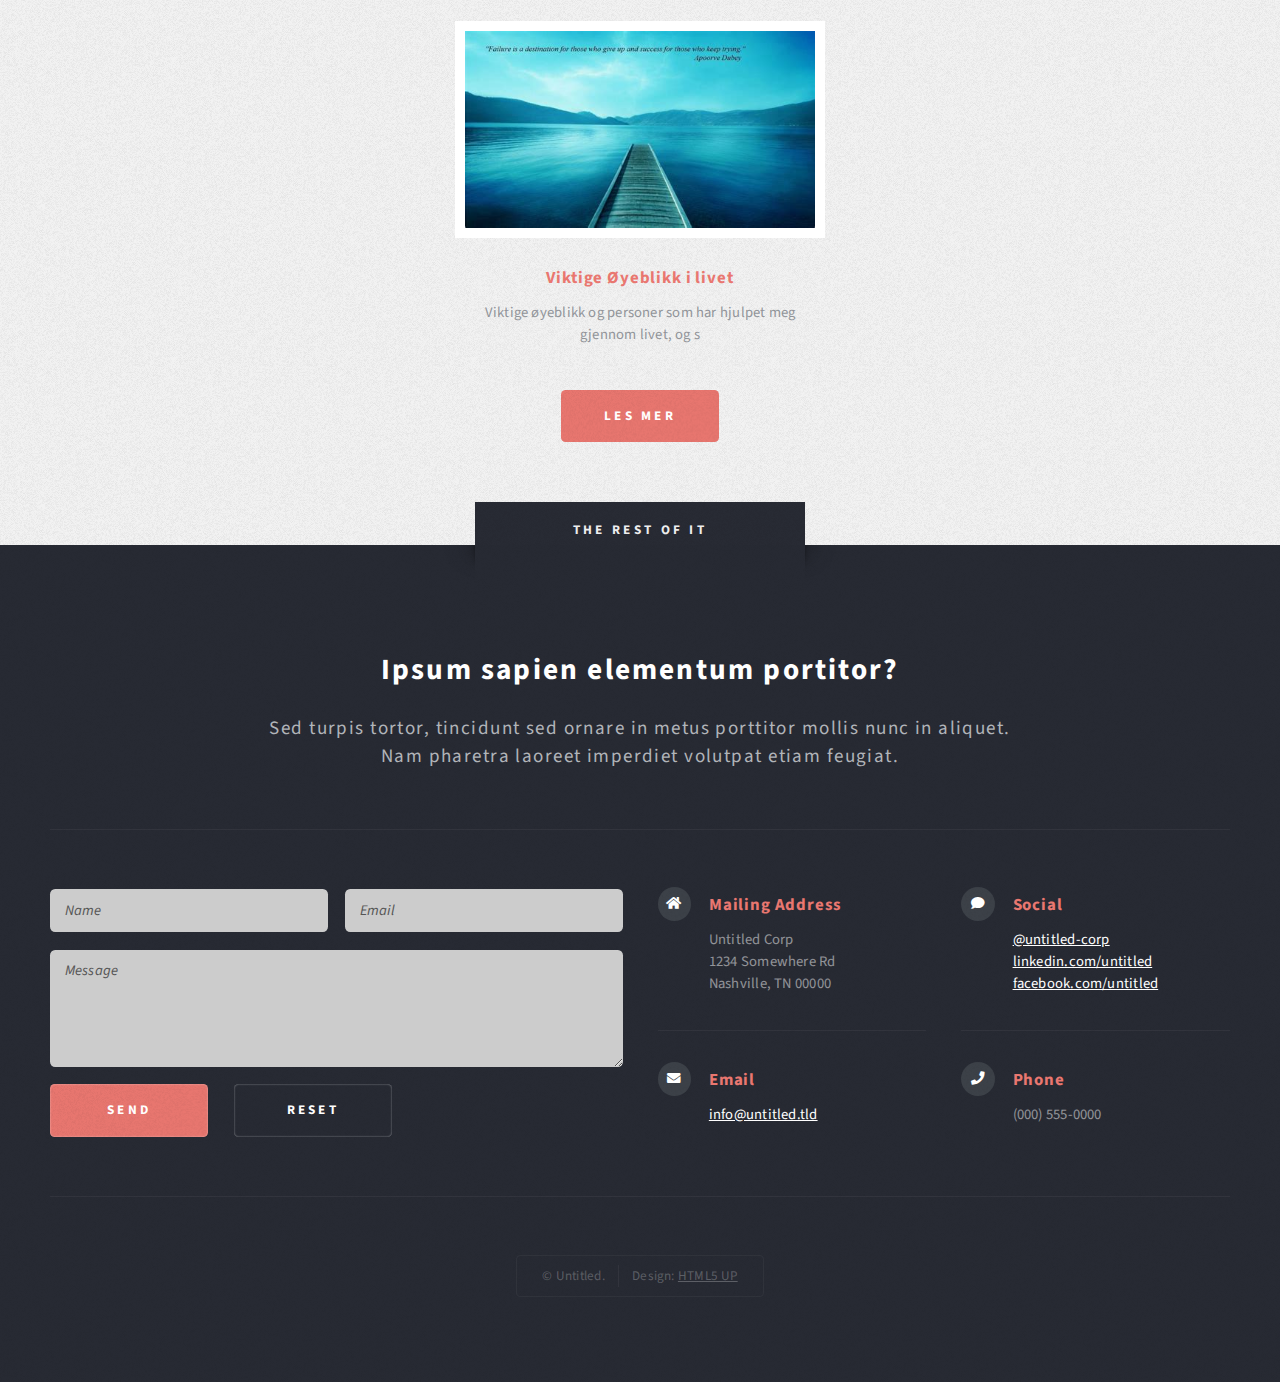
<file: docs/OBLIG2.html>
<!DOCTYPE HTML>
<!--
	Escape Velocity by HTML5 UP
	html5up.net | @ajlkn
	Free for personal and commercial use under the CCA 3.0 license (html5up.net/license)
-->
<html>
	<head>
		<title>Oblig2</title>
		<meta charset="utf-8" />
		<meta name="viewport" content="width=device-width, initial-scale=1, user-scalable=no" />
		<link rel="stylesheet" href="assets/css/main.css" />
	</head>
	<body class="no-sidebar is-preload">
		<div id="page-wrapper">

			<!-- Header -->
				<section id="header" class="wrapper">

					<!-- Logo -->
						<!-- Logo -->
						<div id="logo">
							<h1><a href="index.html">Digi Fab ANDERS Grindal</a></h1>
							<p>Websiden til oppgavene</p>
						</div>

					<!-- Nav -->
						<nav id="nav">
							<ul>
								<li class="current"><a href="index.html">Home</a></li>
								<li>
									<a href="#">Moduler</a>
									<ul>
										<li><a href="OmMeg.html">Modul 1, om meg</a></li>
										<li><a href="OBLIG2.html">Oblig 2, Fusion og Inkscape</a></li>
										<!--<li><a href="#">Etiam nisl</a></li>-->
										<!--<li>
											<a href="#">Sed consequat</a>
											<ul>
												<li><a href="#">Lorem dolor</a></li>
												<li><a href="#">Amet consequat</a></li>
												<li><a href="#">Magna phasellus</a></li>
												<li><a href="#">Etiam nisl</a></li>
												<li><a href="#">Sed feugiat</a></li>
											</ul>
										</li>-->
										<!--<li><a href="#">Nisl tempus</a></li>-->
									</ul>
								</li>
								<!--<li><a href="left-sidebar.html">Left Sidebar</a></li>-->
								<!--<li><a href="right-sidebar.html">Right Sidebar</a></li>-->
								<li><a href="OmMeg.html">FUSION 360 OG INSCPAE</a></li>
							</ul>
						</nav>

				</section>

			<!-- Main -->
				<div id="main" class="wrapper style2">
					<div class="title">Oblig 2</div>
					<div class="container">

						<!-- Content -->
							<div id="content">
								<article class="box post">
									<header class="style1">
										<h2>Oppgavene til oblig2</h2>
										<p></p>
									</header>
									<a href="#" class="image featured">
										<img src="PIRATE.svg" alt="" />
									</a>
									<p>Jeg er lat, men her er pirat greia.
									</p>

									<iframe src="https://hiof22.autodesk360.com/shares/public/SH919a0QTf3c32634dcf4da3a2dde126d49f?mode=embed" width="1024" height="768" allowfullscreen="true" webkitallowfullscreen="true" mozallowfullscreen="true"  frameborder="0"></iframe>
									<p>
										FUSION 360, usikker på bitmap
									</p>
								</article>
							</div>

					</div>
				</div>

			<!-- Highlights -->
				<section id="highlights" class="wrapper style3">
					<div class="title">Lit mer info</div>
					<div class="container">
						<div class="row aln-center">
							<div class="col-4 col-12-medium">
								<section class="highlight">
									<a href="https://youtu.be/oHg5SJYRHA0" class="image featured"><img src="images/Inspirational.jpg" alt="" /></a>
									<h3><a href="#">Viktige Øyeblikk i livet</a></h3>
									<p>Viktige øyeblikk og personer som har hjulpet meg gjennom livet, og s</p>
									<ul class="actions">
										<li><a href="https://youtu.be/oHg5SJYRHA0" class="button style1">Les mer</a></li>
									</ul>
								</section>
							</div>
							<!--
							<div class="col-4 col-12-medium">
								<section class="highlight">
									<a href="#" class="image featured"><img src="images/pic03.jpg" alt="" /></a>
									<h3><a href="#">Nisl adipiscing sed lorem</a></h3>
									<p>Eget mattis at, laoreet vel amet sed velit aliquam diam ante, dolor aliquet sit amet vulputate mattis amet laoreet lorem.</p>
									<ul class="actions">
										<li><a href="#" class="button style1">Learn More</a></li>
									</ul>
								</section>
							</div>
							<div class="col-4 col-12-medium">
								<section class="highlight">
									<a href="#" class="image featured"><img src="images/pic04.jpg" alt="" /></a>
									<h3><a href="#">Mattis tempus lorem</a></h3>
									<p>Eget mattis at, laoreet vel amet sed velit aliquam diam ante, dolor aliquet sit amet vulputate mattis amet laoreet lorem.</p>
									<ul class="actions">
										<li><a href="#" class="button style1">Learn More</a></li>
									</ul>
								</section>
							</div>
						-->
						</div>
					</div>
				</section>

			<!-- Footer -->
				<section id="footer" class="wrapper">
					<div class="title">The Rest Of It</div>
					<div class="container">
						<header class="style1">
							<h2>Ipsum sapien elementum portitor?</h2>
							<p>
								Sed turpis tortor, tincidunt sed ornare in metus porttitor mollis nunc in aliquet.<br />
								Nam pharetra laoreet imperdiet volutpat etiam feugiat.
							</p>
						</header>
						<div class="row">
							<div class="col-6 col-12-medium">

								<!-- Contact Form -->
									<section>
										<form method="post" action="#">
											<div class="row gtr-50">
												<div class="col-6 col-12-small">
													<input type="text" name="name" id="contact-name" placeholder="Name" />
												</div>
												<div class="col-6 col-12-small">
													<input type="text" name="email" id="contact-email" placeholder="Email" />
												</div>
												<div class="col-12">
													<textarea name="message" id="contact-message" placeholder="Message" rows="4"></textarea>
												</div>
												<div class="col-12">
													<ul class="actions">
														<li><input type="submit" class="style1" value="Send" /></li>
														<li><input type="reset" class="style2" value="Reset" /></li>
													</ul>
												</div>
											</div>
										</form>
									</section>

							</div>
							<div class="col-6 col-12-medium">

								<!-- Contact -->
									<section class="feature-list small">
										<div class="row">
											<div class="col-6 col-12-small">
												<section>
													<h3 class="icon solid fa-home">Mailing Address</h3>
													<p>
														Untitled Corp<br />
														1234 Somewhere Rd<br />
														Nashville, TN 00000
													</p>
												</section>
											</div>
											<div class="col-6 col-12-small">
												<section>
													<h3 class="icon solid fa-comment">Social</h3>
													<p>
														<a href="#">@untitled-corp</a><br />
														<a href="#">linkedin.com/untitled</a><br />
														<a href="#">facebook.com/untitled</a>
													</p>
												</section>
											</div>
											<div class="col-6 col-12-small">
												<section>
													<h3 class="icon solid fa-envelope">Email</h3>
													<p>
														<a href="#">info@untitled.tld</a>
													</p>
												</section>
											</div>
											<div class="col-6 col-12-small">
												<section>
													<h3 class="icon solid fa-phone">Phone</h3>
													<p>
														(000) 555-0000
													</p>
												</section>
											</div>
										</div>
									</section>

							</div>
						</div>
						<div id="copyright">
							<ul>
								<li>&copy; Untitled.</li><li>Design: <a href="http://html5up.net">HTML5 UP</a></li>
							</ul>
						</div>
					</div>
				</section>

		</div>

		<!-- Scripts -->
			<script src="assets/js/jquery.min.js"></script>
			<script src="assets/js/jquery.dropotron.min.js"></script>
			<script src="assets/js/browser.min.js"></script>
			<script src="assets/js/breakpoints.min.js"></script>
			<script src="assets/js/util.js"></script>
			<script src="assets/js/main.js"></script>

	</body>
</html>
</file>
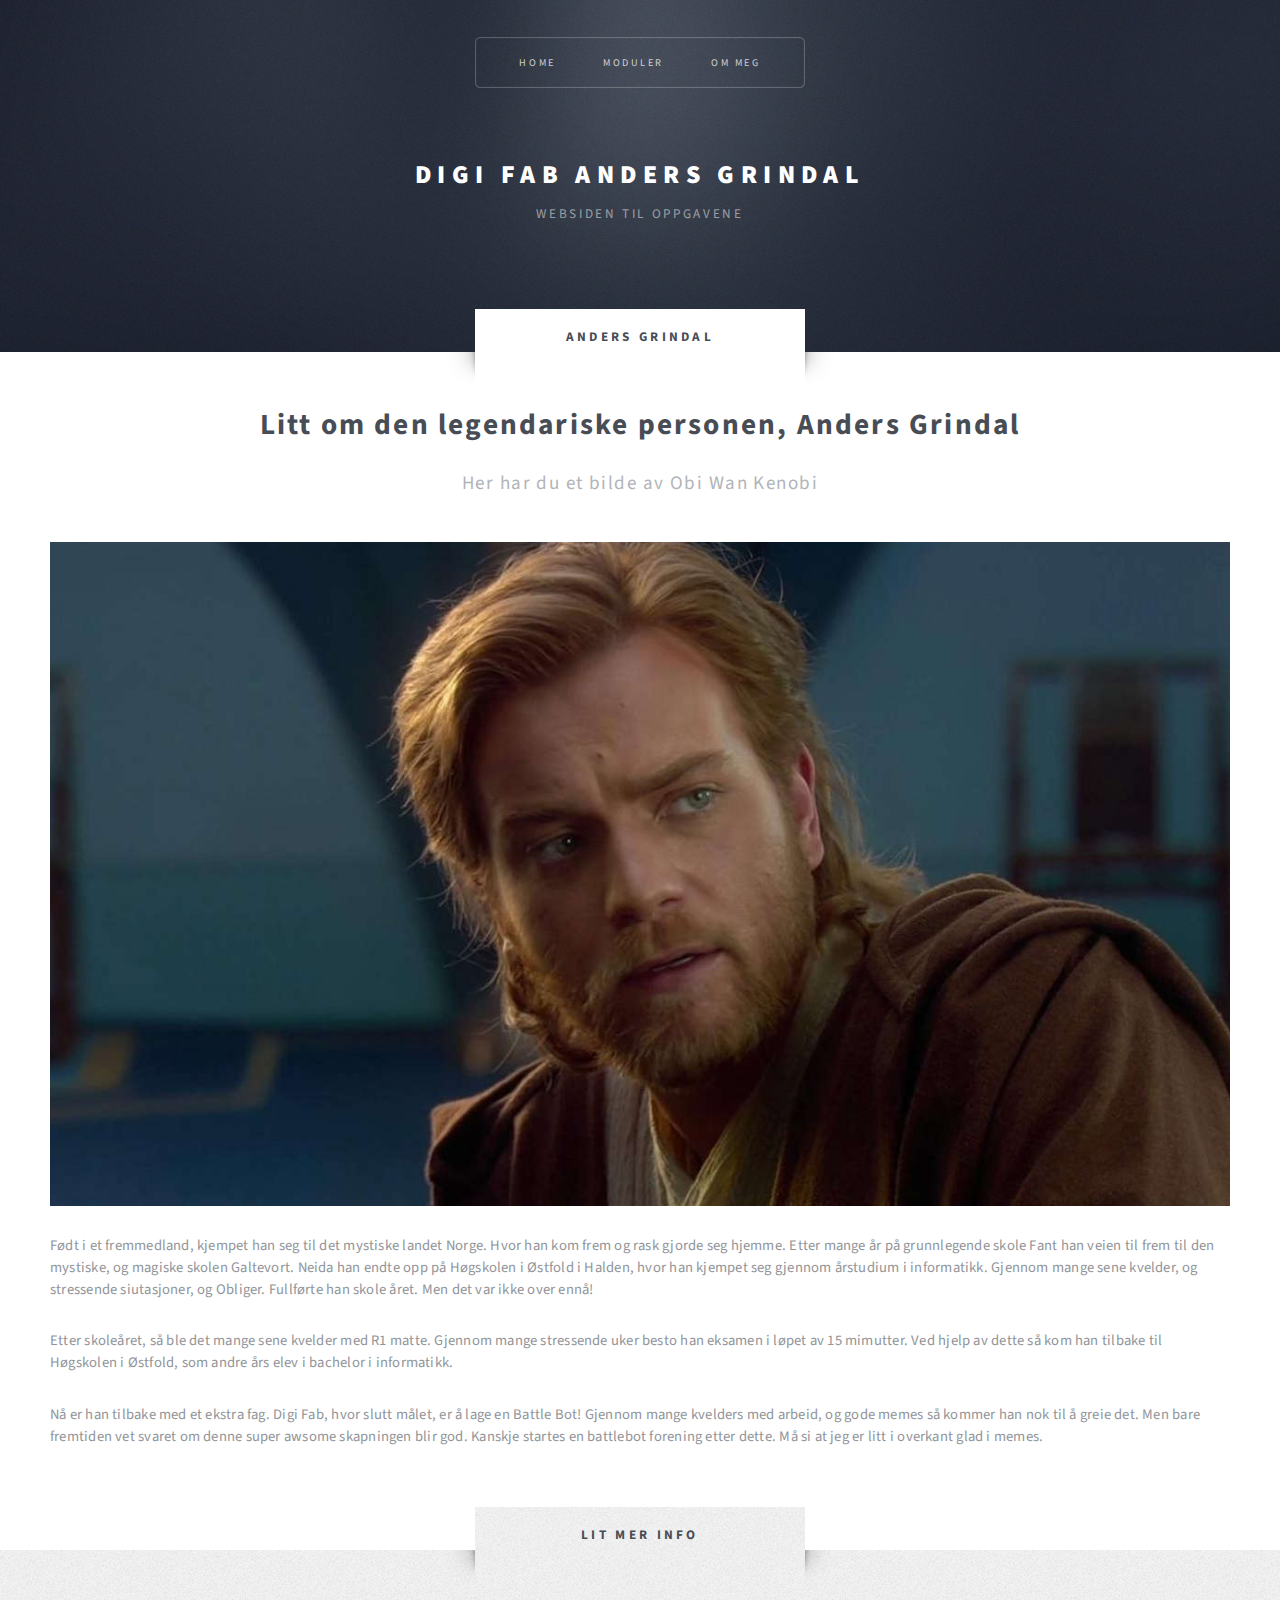
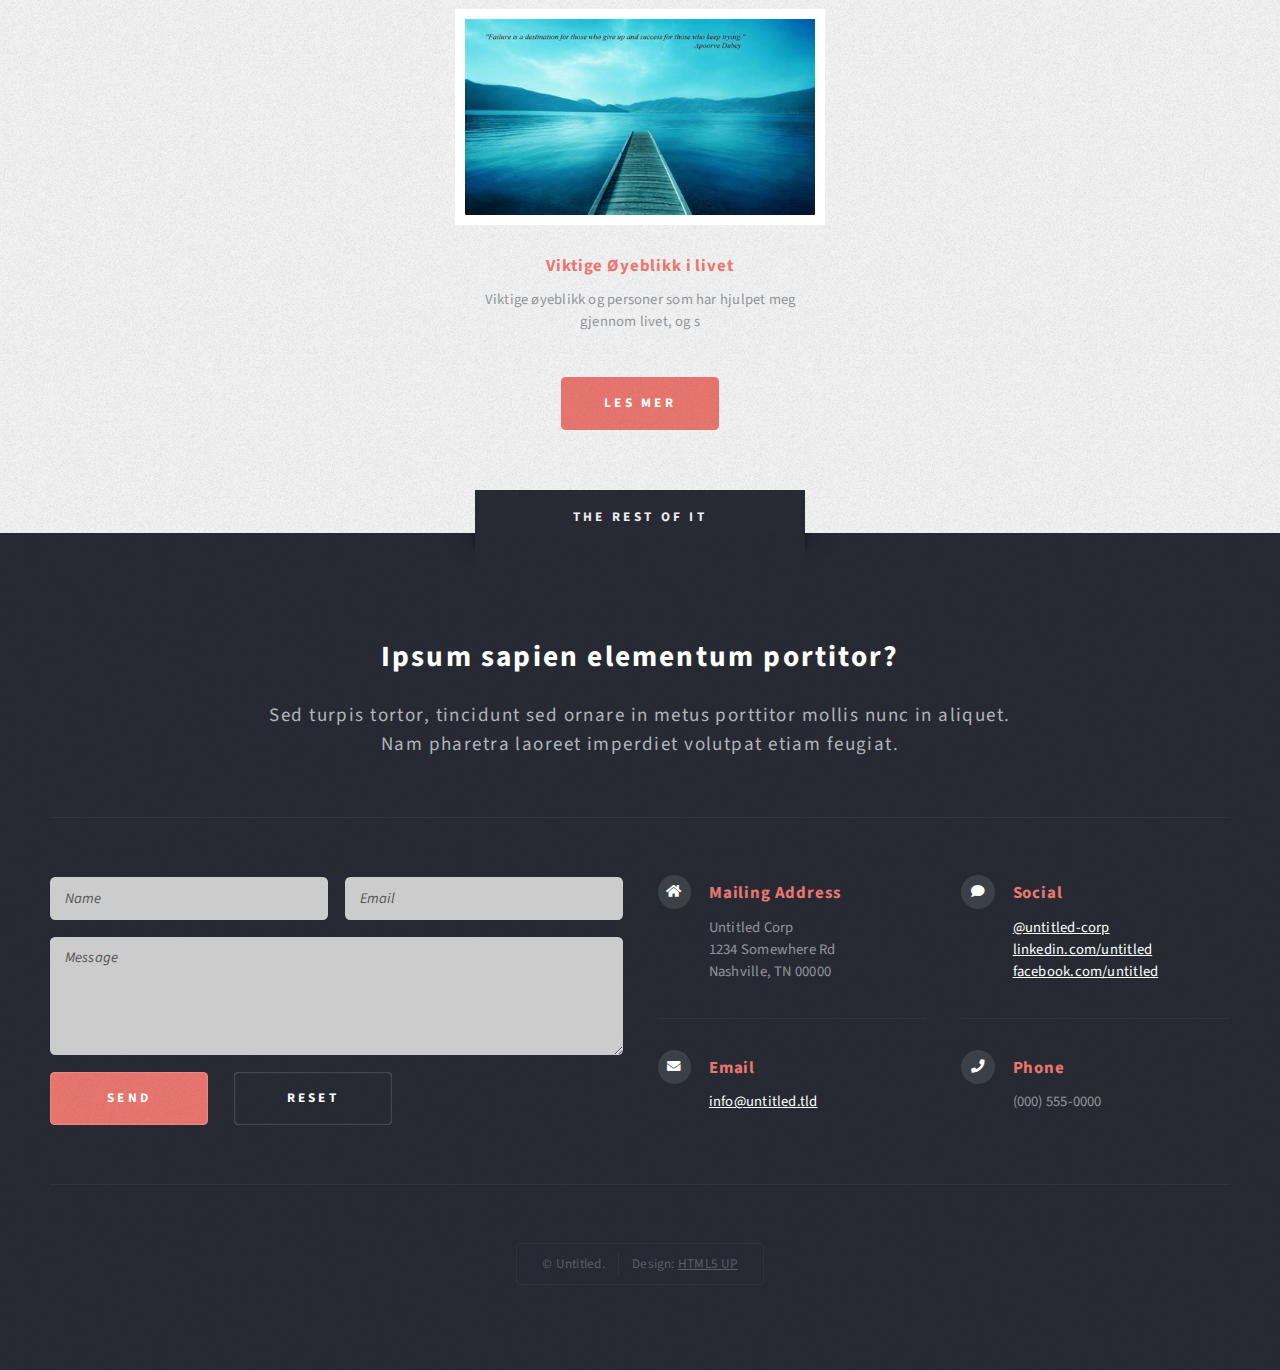
<file: docs/OmMeg.html>
<!DOCTYPE HTML>
<!--
	Escape Velocity by HTML5 UP
	html5up.net | @ajlkn
	Free for personal and commercial use under the CCA 3.0 license (html5up.net/license)
-->
<html>
	<head>
		<title>No Sidebar - Escape Velocity by HTML5 UP</title>
		<meta charset="utf-8" />
		<meta name="viewport" content="width=device-width, initial-scale=1, user-scalable=no" />
		<link rel="stylesheet" href="assets/css/main.css" />
	</head>
	<body class="no-sidebar is-preload">
		<div id="page-wrapper">

			<!-- Header -->
				<section id="header" class="wrapper">

					<!-- Logo -->
						<!-- Logo -->
						<div id="logo">
							<h1><a href="index.html">Digi Fab ANDERS Grindal</a></h1>
							<p>Websiden til oppgavene</p>
						</div>

					<!-- Nav -->
						<nav id="nav">
							<ul>
								<li class="current"><a href="index.html">Home</a></li>
								<li>
									<a href="#">Moduler</a>
									<ul>
										<li><a href="OmMeg.html">Modul 1, om meg</a></li>
										<!--<li><a href="#">Magna veroeros</a></li>-->
										<!--<li><a href="#">Etiam nisl</a></li>-->
										<!--<li>
											<a href="#">Sed consequat</a>
											<ul>
												<li><a href="#">Lorem dolor</a></li>
												<li><a href="#">Amet consequat</a></li>
												<li><a href="#">Magna phasellus</a></li>
												<li><a href="#">Etiam nisl</a></li>
												<li><a href="#">Sed feugiat</a></li>
											</ul>
										</li>-->
										<!--<li><a href="#">Nisl tempus</a></li>-->
									</ul>
								</li>
								<!--<li><a href="left-sidebar.html">Left Sidebar</a></li>-->
								<!--<li><a href="right-sidebar.html">Right Sidebar</a></li>-->
								<li><a href="OmMeg.html">Om meg</a></li>
							</ul>
						</nav>

				</section>

			<!-- Main -->
				<div id="main" class="wrapper style2">
					<div class="title">Anders Grindal</div>
					<div class="container">

						<!-- Content -->
							<div id="content">
								<article class="box post">
									<header class="style1">
										<h2>Litt om den legendariske personen, Anders Grindal</h2>
										<p>Her har du et bilde av Obi Wan Kenobi</p>
									</header>
									<a href="#" class="image featured">
										<img src="images/Obi.jpg" alt="" />
									</a>
									<p>Født i et fremmedland, kjempet han seg til det mystiske landet Norge. 
									Hvor han kom frem og rask gjorde seg hjemme. Etter mange år på grunnlegende skole
									Fant han veien til frem til den mystiske, og magiske skolen Galtevort. Neida
									han endte opp på Høgskolen i Østfold i Halden, hvor han kjempet seg gjennom årstudium
									i informatikk. Gjennom mange sene kvelder, og stressende siutasjoner, og Obliger. Fullførte han 
									skole året. Men det var ikke over ennå!
									</p>
									<p>
										Etter skoleåret, så ble det mange sene kvelder med R1 matte. Gjennom mange stressende uker
										besto han eksamen i løpet av 15 mimutter. Ved hjelp av dette så kom han tilbake til 
										Høgskolen i Østfold, som andre års elev i bachelor i informatikk.
									</p>
									<p>
										Nå er han tilbake med et ekstra fag. Digi Fab, hvor slutt målet, er å lage en Battle Bot!
										Gjennom mange kvelders med arbeid, og gode memes så kommer han nok til å greie det. Men bare fremtiden
										vet svaret om denne super awsome skapningen blir god. Kanskje startes en battlebot forening etter dette.
										Må si at jeg er litt i overkant glad i memes.
									</p>
								</article>
							</div>

					</div>
				</div>

			<!-- Highlights -->
				<section id="highlights" class="wrapper style3">
					<div class="title">Lit mer info</div>
					<div class="container">
						<div class="row aln-center">
							<div class="col-4 col-12-medium">
								<section class="highlight">
									<a href="https://youtu.be/oHg5SJYRHA0" class="image featured"><img src="images/Inspirational.jpg" alt="" /></a>
									<h3><a href="#">Viktige Øyeblikk i livet</a></h3>
									<p>Viktige øyeblikk og personer som har hjulpet meg gjennom livet, og s</p>
									<ul class="actions">
										<li><a href="https://youtu.be/oHg5SJYRHA0" class="button style1">Les mer</a></li>
									</ul>
								</section>
							</div>
							<!--
							<div class="col-4 col-12-medium">
								<section class="highlight">
									<a href="#" class="image featured"><img src="images/pic03.jpg" alt="" /></a>
									<h3><a href="#">Nisl adipiscing sed lorem</a></h3>
									<p>Eget mattis at, laoreet vel amet sed velit aliquam diam ante, dolor aliquet sit amet vulputate mattis amet laoreet lorem.</p>
									<ul class="actions">
										<li><a href="#" class="button style1">Learn More</a></li>
									</ul>
								</section>
							</div>
							<div class="col-4 col-12-medium">
								<section class="highlight">
									<a href="#" class="image featured"><img src="images/pic04.jpg" alt="" /></a>
									<h3><a href="#">Mattis tempus lorem</a></h3>
									<p>Eget mattis at, laoreet vel amet sed velit aliquam diam ante, dolor aliquet sit amet vulputate mattis amet laoreet lorem.</p>
									<ul class="actions">
										<li><a href="#" class="button style1">Learn More</a></li>
									</ul>
								</section>
							</div>
						-->
						</div>
					</div>
				</section>

			<!-- Footer -->
				<section id="footer" class="wrapper">
					<div class="title">The Rest Of It</div>
					<div class="container">
						<header class="style1">
							<h2>Ipsum sapien elementum portitor?</h2>
							<p>
								Sed turpis tortor, tincidunt sed ornare in metus porttitor mollis nunc in aliquet.<br />
								Nam pharetra laoreet imperdiet volutpat etiam feugiat.
							</p>
						</header>
						<div class="row">
							<div class="col-6 col-12-medium">

								<!-- Contact Form -->
									<section>
										<form method="post" action="#">
											<div class="row gtr-50">
												<div class="col-6 col-12-small">
													<input type="text" name="name" id="contact-name" placeholder="Name" />
												</div>
												<div class="col-6 col-12-small">
													<input type="text" name="email" id="contact-email" placeholder="Email" />
												</div>
												<div class="col-12">
													<textarea name="message" id="contact-message" placeholder="Message" rows="4"></textarea>
												</div>
												<div class="col-12">
													<ul class="actions">
														<li><input type="submit" class="style1" value="Send" /></li>
														<li><input type="reset" class="style2" value="Reset" /></li>
													</ul>
												</div>
											</div>
										</form>
									</section>

							</div>
							<div class="col-6 col-12-medium">

								<!-- Contact -->
									<section class="feature-list small">
										<div class="row">
											<div class="col-6 col-12-small">
												<section>
													<h3 class="icon solid fa-home">Mailing Address</h3>
													<p>
														Untitled Corp<br />
														1234 Somewhere Rd<br />
														Nashville, TN 00000
													</p>
												</section>
											</div>
											<div class="col-6 col-12-small">
												<section>
													<h3 class="icon solid fa-comment">Social</h3>
													<p>
														<a href="#">@untitled-corp</a><br />
														<a href="#">linkedin.com/untitled</a><br />
														<a href="#">facebook.com/untitled</a>
													</p>
												</section>
											</div>
											<div class="col-6 col-12-small">
												<section>
													<h3 class="icon solid fa-envelope">Email</h3>
													<p>
														<a href="#">info@untitled.tld</a>
													</p>
												</section>
											</div>
											<div class="col-6 col-12-small">
												<section>
													<h3 class="icon solid fa-phone">Phone</h3>
													<p>
														(000) 555-0000
													</p>
												</section>
											</div>
										</div>
									</section>

							</div>
						</div>
						<div id="copyright">
							<ul>
								<li>&copy; Untitled.</li><li>Design: <a href="http://html5up.net">HTML5 UP</a></li>
							</ul>
						</div>
					</div>
				</section>

		</div>

		<!-- Scripts -->
			<script src="assets/js/jquery.min.js"></script>
			<script src="assets/js/jquery.dropotron.min.js"></script>
			<script src="assets/js/browser.min.js"></script>
			<script src="assets/js/breakpoints.min.js"></script>
			<script src="assets/js/util.js"></script>
			<script src="assets/js/main.js"></script>

	</body>
</html>
</file>
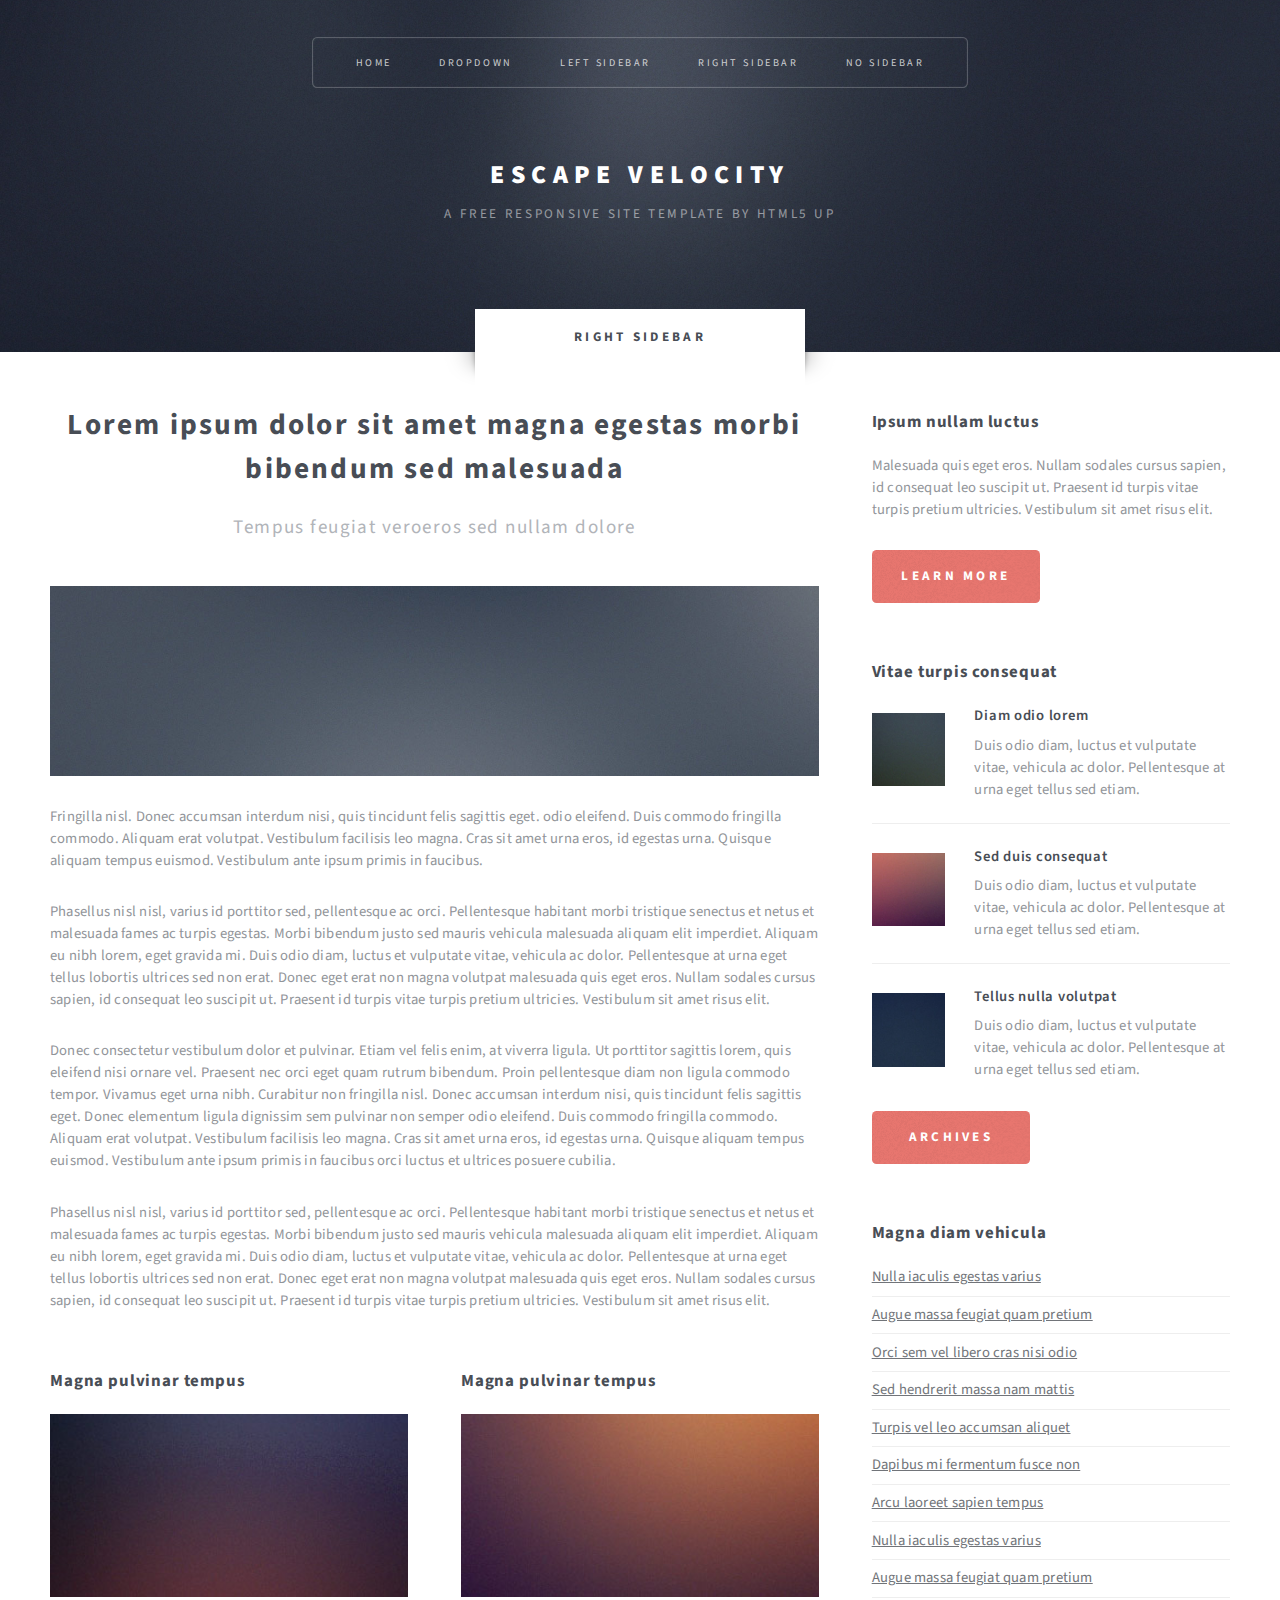
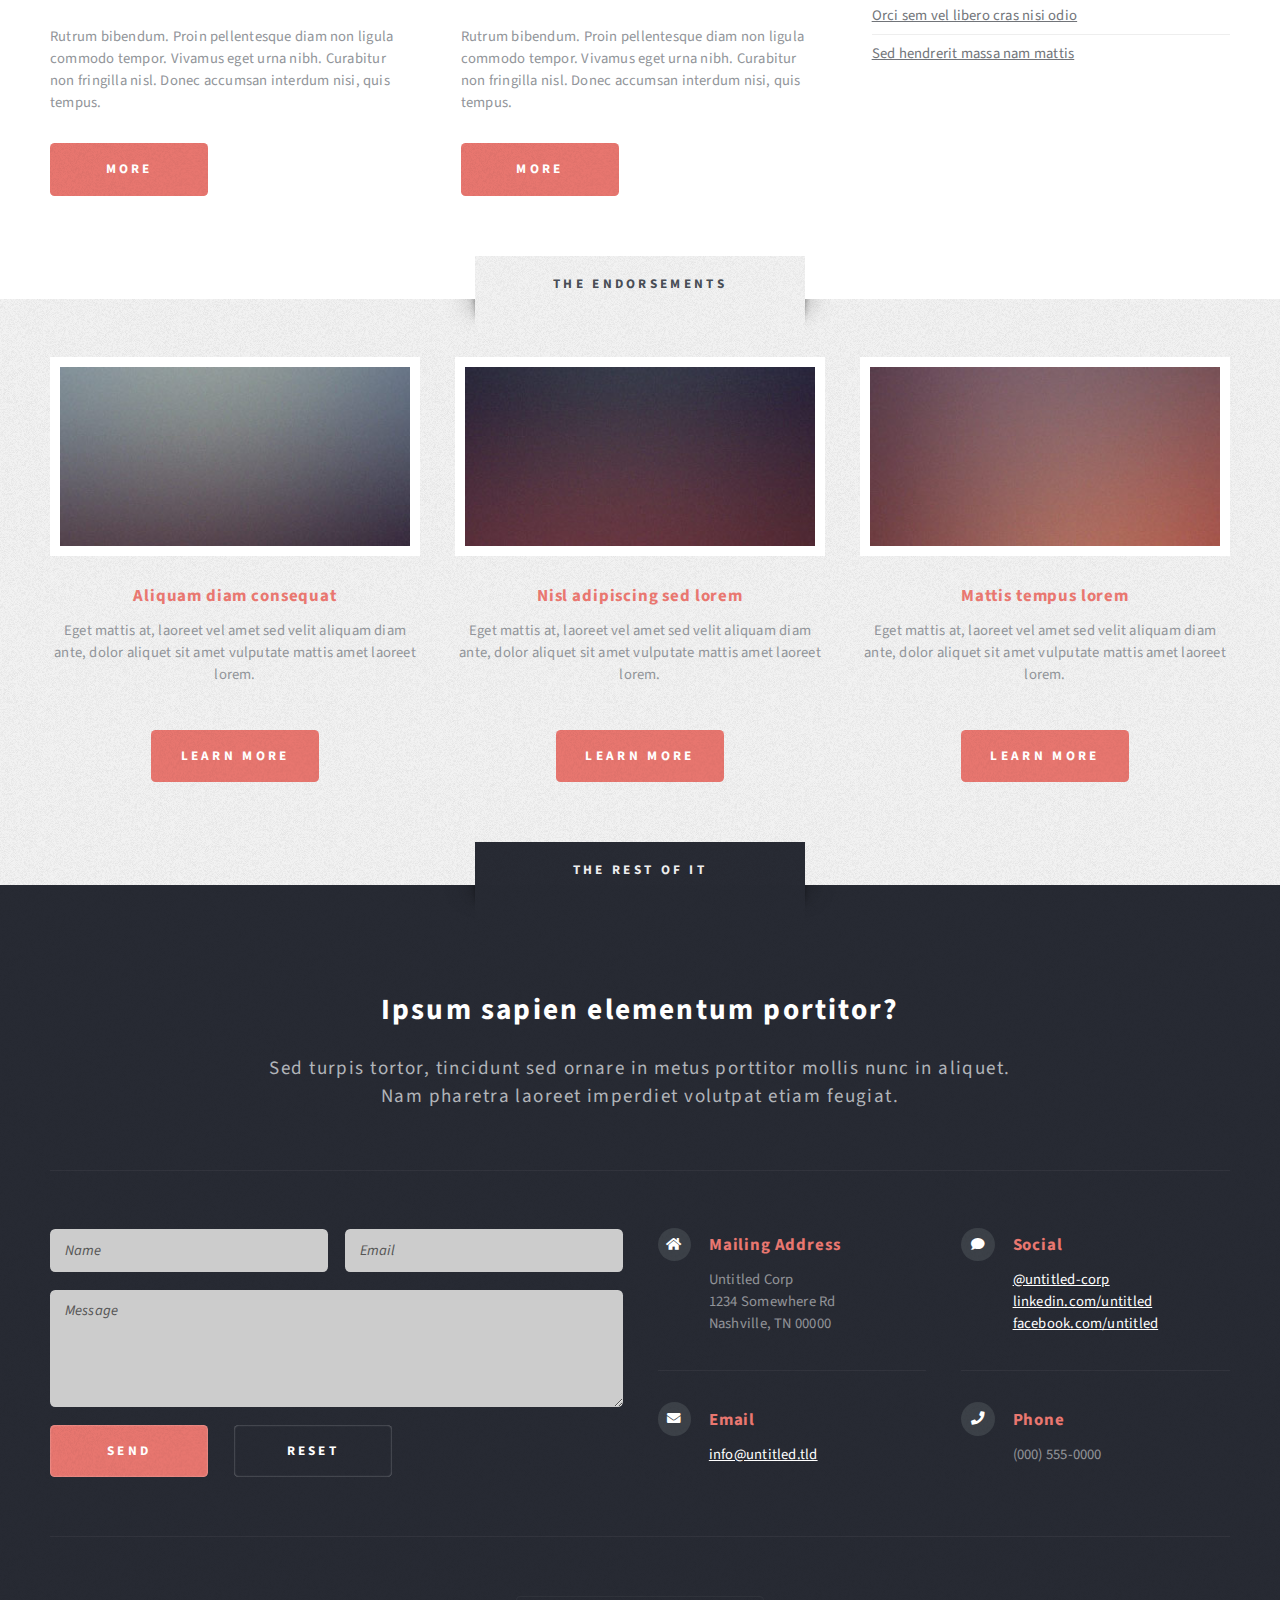
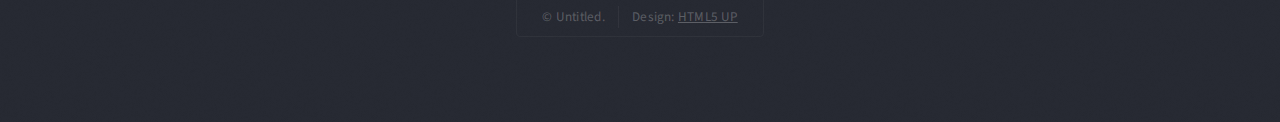
<file: docs/right-sidebar.html>
<!DOCTYPE HTML>
<!--
	Escape Velocity by HTML5 UP
	html5up.net | @ajlkn
	Free for personal and commercial use under the CCA 3.0 license (html5up.net/license)
-->
<html>
	<head>
		<title>Right Sidebar - Escape Velocity by HTML5 UP</title>
		<meta charset="utf-8" />
		<meta name="viewport" content="width=device-width, initial-scale=1, user-scalable=no" />
		<link rel="stylesheet" href="assets/css/main.css" />
	</head>
	<body class="right-sidebar is-preload">
		<div id="page-wrapper">

			<!-- Header -->
				<section id="header" class="wrapper">

					<!-- Logo -->
						<div id="logo">
							<h1><a href="index.html">Escape Velocity</a></h1>
							<p>A free responsive site template by HTML5 UP</p>
						</div>

					<!-- Nav -->
						<nav id="nav">
							<ul>
								<li><a href="index.html">Home</a></li>
								<li>
									<a href="#">Dropdown</a>
									<ul>
										<li><a href="#">Lorem ipsum</a></li>
										<li><a href="#">Magna veroeros</a></li>
										<li><a href="#">Etiam nisl</a></li>
										<li>
											<a href="#">Sed consequat</a>
											<ul>
												<li><a href="#">Lorem dolor</a></li>
												<li><a href="#">Amet consequat</a></li>
												<li><a href="#">Magna phasellus</a></li>
												<li><a href="#">Etiam nisl</a></li>
												<li><a href="#">Sed feugiat</a></li>
											</ul>
										</li>
										<li><a href="#">Nisl tempus</a></li>
									</ul>
								</li>
								<li><a href="left-sidebar.html">Left Sidebar</a></li>
								<li class="current"><a href="right-sidebar.html">Right Sidebar</a></li>
								<li><a href="no-sidebar.html">No Sidebar</a></li>
							</ul>
						</nav>

				</section>

			<!-- Main -->
				<section id="main" class="wrapper style2">
					<div class="title">Right Sidebar</div>
					<div class="container">
						<div class="row gtr-150">
							<div class="col-8 col-12-medium">

								<!-- Content -->
									<div id="content">
										<article class="box post">
											<header class="style1">
												<h2>Lorem ipsum dolor sit amet magna egestas morbi bibendum sed malesuada</h2>
												<p>Tempus feugiat veroeros sed nullam dolore</p>
											</header>
											<a href="#" class="image featured">
												<img src="images/pic01.jpg" alt="" />
											</a>
											<p>Fringilla nisl. Donec accumsan interdum nisi, quis tincidunt felis sagittis eget.
											odio eleifend. Duis commodo fringilla commodo. Aliquam erat volutpat. Vestibulum
											facilisis leo magna. Cras sit amet urna eros, id egestas urna. Quisque aliquam
											tempus euismod. Vestibulum ante ipsum primis in faucibus.</p>
											<p>Phasellus nisl nisl, varius id porttitor sed, pellentesque ac orci. Pellentesque
											habitant morbi tristique senectus et netus et malesuada fames ac turpis egestas. Morbi
											bibendum justo sed mauris vehicula malesuada aliquam elit imperdiet. Aliquam eu nibh
											lorem, eget gravida mi. Duis odio diam, luctus et vulputate vitae, vehicula ac dolor.
											Pellentesque at urna eget tellus lobortis ultrices sed non erat. Donec eget erat non
											magna volutpat malesuada quis eget eros. Nullam sodales cursus sapien, id consequat
											leo suscipit ut. Praesent id turpis vitae turpis pretium ultricies. Vestibulum sit
											amet risus elit.</p>
											<p>Donec consectetur vestibulum dolor et pulvinar. Etiam vel felis enim, at viverra
											ligula. Ut porttitor sagittis lorem, quis eleifend nisi ornare vel. Praesent nec orci
											eget quam rutrum bibendum. Proin pellentesque diam non ligula commodo tempor. Vivamus
											eget urna nibh. Curabitur non fringilla nisl. Donec accumsan interdum nisi, quis
											tincidunt felis sagittis eget. Donec elementum ligula dignissim sem pulvinar non semper
											odio eleifend. Duis commodo fringilla commodo. Aliquam erat volutpat. Vestibulum
											facilisis leo magna. Cras sit amet urna eros, id egestas urna. Quisque aliquam
											tempus euismod. Vestibulum ante ipsum primis in faucibus orci luctus et ultrices
											posuere cubilia.</p>
											<p>Phasellus nisl nisl, varius id porttitor sed, pellentesque ac orci. Pellentesque
											habitant morbi tristique senectus et netus et malesuada fames ac turpis egestas. Morbi
											bibendum justo sed mauris vehicula malesuada aliquam elit imperdiet. Aliquam eu nibh
											lorem, eget gravida mi. Duis odio diam, luctus et vulputate vitae, vehicula ac dolor.
											Pellentesque at urna eget tellus lobortis ultrices sed non erat. Donec eget erat non
											magna volutpat malesuada quis eget eros. Nullam sodales cursus sapien, id consequat
											leo suscipit ut. Praesent id turpis vitae turpis pretium ultricies. Vestibulum sit
											amet risus elit.</p>
										</article>
										<div class="row gtr-150">
											<div class="col-6 col-12-small">
												<section class="box">
													<header>
														<h2>Magna pulvinar tempus</h2>
													</header>
													<a href="#" class="image featured"><img src="images/pic05.jpg" alt="" /></a>
													<p>Rutrum bibendum. Proin pellentesque diam non ligula commodo tempor. Vivamus
													eget urna nibh. Curabitur non fringilla nisl. Donec accumsan interdum nisi, quis
													tempus.</p>
													<a href="#" class="button style1">More</a>
												</section>
											</div>
											<div class="col-6 col-12-small">
												<section class="box">
													<header>
														<h2>Magna pulvinar tempus</h2>
													</header>
													<a href="#" class="image featured"><img src="images/pic06.jpg" alt="" /></a>
													<p>Rutrum bibendum. Proin pellentesque diam non ligula commodo tempor. Vivamus
													eget urna nibh. Curabitur non fringilla nisl. Donec accumsan interdum nisi, quis
													tempus.</p>
													<a href="#" class="button style1">More</a>
												</section>
											</div>
										</div>
									</div>

							</div>
							<div class="col-4 col-12-medium">

								<!-- Sidebar -->
									<div id="sidebar">
										<section class="box">
											<header>
												<h2>Ipsum nullam luctus</h2>
											</header>
											<p>Malesuada quis eget eros. Nullam sodales cursus sapien, id consequat
											leo suscipit ut. Praesent id turpis vitae turpis pretium ultricies. Vestibulum sit
											amet risus elit.</p>
											<a href="#" class="button style1">Learn More</a>
										</section>
										<section class="box">
											<header>
												<h2>Vitae turpis consequat</h2>
											</header>
											<ul class="style2">
												<li>
													<article class="box post-excerpt">
														<a href="#" class="image left"><img src="images/pic08.jpg" alt="" /></a>
														<h3><a href="#">Diam odio lorem</a></h3>
														<p>Duis odio diam, luctus et vulputate vitae, vehicula ac dolor. Pellentesque at urna eget tellus sed etiam.</p>
													</article>
												</li>
												<li>
													<article class="box post-excerpt">
														<a href="#" class="image left"><img src="images/pic09.jpg" alt="" /></a>
														<h3><a href="#">Sed duis consequat</a></h3>
														<p>Duis odio diam, luctus et vulputate vitae, vehicula ac dolor. Pellentesque at urna eget tellus sed etiam.</p>
													</article>
												</li>
												<li>
													<article class="box post-excerpt">
														<a href="#" class="image left"><img src="images/pic10.jpg" alt="" /></a>
														<h3><a href="#">Tellus nulla volutpat</a></h3>
														<p>Duis odio diam, luctus et vulputate vitae, vehicula ac dolor. Pellentesque at urna eget tellus sed etiam.</p>
													</article>
												</li>
											</ul>
											<a href="#" class="button style1">Archives</a>
										</section>
										<section class="box">
											<header>
												<h2>Magna diam vehicula</h2>
											</header>
											<ul class="style3">
												<li><a href="#">Nulla iaculis egestas varius</a></li>
												<li><a href="#">Augue massa feugiat quam pretium</a></li>
												<li><a href="#">Orci sem vel libero cras nisi odio</a></li>
												<li><a href="#">Sed hendrerit massa nam mattis</a></li>
												<li><a href="#">Turpis vel leo accumsan aliquet</a></li>
												<li><a href="#">Dapibus mi fermentum fusce non</a></li>
												<li><a href="#">Arcu laoreet sapien tempus</a></li>
												<li><a href="#">Nulla iaculis egestas varius</a></li>
												<li><a href="#">Augue massa feugiat quam pretium</a></li>
												<li><a href="#">Orci sem vel libero cras nisi odio</a></li>
												<li><a href="#">Sed hendrerit massa nam mattis</a></li>
											</ul>
										</section>
									</div>

							</div>
						</div>
					</div>
				</section>

			<!-- Highlights -->
				<section id="highlights" class="wrapper style3">
					<div class="title">The Endorsements</div>
					<div class="container">
						<div class="row aln-center">
							<div class="col-4 col-12-medium">
								<section class="highlight">
									<a href="#" class="image featured"><img src="images/pic02.jpg" alt="" /></a>
									<h3><a href="#">Aliquam diam consequat</a></h3>
									<p>Eget mattis at, laoreet vel amet sed velit aliquam diam ante, dolor aliquet sit amet vulputate mattis amet laoreet lorem.</p>
									<ul class="actions">
										<li><a href="#" class="button style1">Learn More</a></li>
									</ul>
								</section>
							</div>
							<div class="col-4 col-12-medium">
								<section class="highlight">
									<a href="#" class="image featured"><img src="images/pic03.jpg" alt="" /></a>
									<h3><a href="#">Nisl adipiscing sed lorem</a></h3>
									<p>Eget mattis at, laoreet vel amet sed velit aliquam diam ante, dolor aliquet sit amet vulputate mattis amet laoreet lorem.</p>
									<ul class="actions">
										<li><a href="#" class="button style1">Learn More</a></li>
									</ul>
								</section>
							</div>
							<div class="col-4 col-12-medium">
								<section class="highlight">
									<a href="#" class="image featured"><img src="images/pic04.jpg" alt="" /></a>
									<h3><a href="#">Mattis tempus lorem</a></h3>
									<p>Eget mattis at, laoreet vel amet sed velit aliquam diam ante, dolor aliquet sit amet vulputate mattis amet laoreet lorem.</p>
									<ul class="actions">
										<li><a href="#" class="button style1">Learn More</a></li>
									</ul>
								</section>
							</div>
						</div>
					</div>
				</section>

			<!-- Footer -->
				<section id="footer" class="wrapper">
					<div class="title">The Rest Of It</div>
					<div class="container">
						<header class="style1">
							<h2>Ipsum sapien elementum portitor?</h2>
							<p>
								Sed turpis tortor, tincidunt sed ornare in metus porttitor mollis nunc in aliquet.<br />
								Nam pharetra laoreet imperdiet volutpat etiam feugiat.
							</p>
						</header>
						<div class="row">
							<div class="col-6 col-12-medium">

								<!-- Contact Form -->
									<section>
										<form method="post" action="#">
											<div class="row gtr-50">
												<div class="col-6 col-12-small">
													<input type="text" name="name" id="contact-name" placeholder="Name" />
												</div>
												<div class="col-6 col-12-small">
													<input type="text" name="email" id="contact-email" placeholder="Email" />
												</div>
												<div class="col-12">
													<textarea name="message" id="contact-message" placeholder="Message" rows="4"></textarea>
												</div>
												<div class="col-12">
													<ul class="actions">
														<li><input type="submit" class="style1" value="Send" /></li>
														<li><input type="reset" class="style2" value="Reset" /></li>
													</ul>
												</div>
											</div>
										</form>
									</section>

							</div>
							<div class="col-6 col-12-medium">

								<!-- Contact -->
									<section class="feature-list small">
										<div class="row">
											<div class="col-6 col-12-small">
												<section>
													<h3 class="icon solid fa-home">Mailing Address</h3>
													<p>
														Untitled Corp<br />
														1234 Somewhere Rd<br />
														Nashville, TN 00000
													</p>
												</section>
											</div>
											<div class="col-6 col-12-small">
												<section>
													<h3 class="icon solid fa-comment">Social</h3>
													<p>
														<a href="#">@untitled-corp</a><br />
														<a href="#">linkedin.com/untitled</a><br />
														<a href="#">facebook.com/untitled</a>
													</p>
												</section>
											</div>
											<div class="col-6 col-12-small">
												<section>
													<h3 class="icon solid fa-envelope">Email</h3>
													<p>
														<a href="#">info@untitled.tld</a>
													</p>
												</section>
											</div>
											<div class="col-6 col-12-small">
												<section>
													<h3 class="icon solid fa-phone">Phone</h3>
													<p>
														(000) 555-0000
													</p>
												</section>
											</div>
										</div>
									</section>

							</div>
						</div>
						<div id="copyright">
							<ul>
								<li>&copy; Untitled.</li><li>Design: <a href="http://html5up.net">HTML5 UP</a></li>
							</ul>
						</div>
					</div>
				</section>

		</div>

		<!-- Scripts -->
			<script src="assets/js/jquery.min.js"></script>
			<script src="assets/js/jquery.dropotron.min.js"></script>
			<script src="assets/js/browser.min.js"></script>
			<script src="assets/js/breakpoints.min.js"></script>
			<script src="assets/js/util.js"></script>
			<script src="assets/js/main.js"></script>

	</body>
</html>
</file>
<file: docs/assets/css/main.css>
@import url("fontawesome-all.min.css");
@import url("https://fonts.googleapis.com/css?family=Source+Sans+Pro:400,400italic,700,900");

/*
	Escape Velocity by HTML5 UP
	html5up.net | @ajlkn
	Free for personal and commercial use under the CCA 3.0 license (html5up.net/license)
*/

html, body, div, span, applet, object,
iframe, h1, h2, h3, h4, h5, h6, p, blockquote,
pre, a, abbr, acronym, address, big, cite,
code, del, dfn, em, img, ins, kbd, q, s, samp,
small, strike, strong, sub, sup, tt, var, b,
u, i, center, dl, dt, dd, ol, ul, li, fieldset,
form, label, legend, table, caption, tbody,
tfoot, thead, tr, th, td, article, aside,
canvas, details, embed, figure, figcaption,
footer, header, hgroup, menu, nav, output, ruby,
section, summary, time, mark, audio, video {
	margin: 0;
	padding: 0;
	border: 0;
	font-size: 100%;
	font: inherit;
	vertical-align: baseline;}

article, aside, details, figcaption, figure,
footer, header, hgroup, menu, nav, section {
	display: block;}

body {
	line-height: 1;
}

ol, ul {
	list-style: none;
}

blockquote, q {
	quotes: none;
}

	blockquote:before, blockquote:after, q:before, q:after {
		content: '';
		content: none;
	}

table {
	border-collapse: collapse;
	border-spacing: 0;
}

body {
	-webkit-text-size-adjust: none;
}

mark {
	background-color: transparent;
	color: inherit;
}

input::-moz-focus-inner {
	border: 0;
	padding: 0;
}

input, select, textarea {
	-moz-appearance: none;
	-webkit-appearance: none;
	-ms-appearance: none;
	appearance: none;
}

/* Basic */

	@-ms-viewport {
		width: device-width;
	}

	html {
		box-sizing: border-box;
	}

	*, *:before, *:after {
		box-sizing: inherit;
	}

	body.is-preload *, body.is-preload *:before, body.is-preload *:after {
		-moz-animation: none !important;
		-webkit-animation: none !important;
		-ms-animation: none !important;
		animation: none !important;
		-moz-transition: none !important;
		-webkit-transition: none !important;
		-ms-transition: none !important;
		transition: none !important;
	}

	body, input, textarea, select {
		font-family: 'Source Sans Pro', sans-serif;
		font-weight: 400;
		color: #919499;
		font-size: 14pt;
		line-height: 1.75em;
		letter-spacing: 0.025em;
	}

	h1, h2, h3, h4, h5, h6 {
		font-weight: 700;
		color: #484d55;
	}

		h1 a, h2 a, h3 a, h4 a, h5 a, h6 a {
			color: inherit;
			text-decoration: none;
		}

	a {
		-moz-transition: color .25s ease-in-out;
		-webkit-transition: color .25s ease-in-out;
		-ms-transition: color .25s ease-in-out;
		transition: color .25s ease-in-out;
		text-decoration: underline;
		color: #717479;
	}

		a:hover {
			text-decoration: none;
		}

	strong, b {
		font-weight: 700;
		color: #484d55;
	}

	blockquote {
		border-left: solid 0.5em #ddd;
		padding: 1em 0 1em 2em;
		font-style: italic;
	}

	em, i {
		font-style: italic;
	}

	hr {
		border: 0;
		border-top: solid 1px #ddd;
		margin: 2em 0 2em 0;
	}

	sub {
		position: relative;
		top: 0.5em;
		font-size: 0.8em;
	}

	sup {
		position: relative;
		top: -0.5em;
		font-size: 0.8em;
	}

	.nobr {
		white-space: nowrap;
	}

	br.clear {
		clear: both;
	}

	p, ul, ol, dl, table, blockquote, form {
		margin-bottom: 2em;
	}

/* Container */

	.container {
		margin: 0 auto;
		max-width: 100%;
		width: 68em;
	}

		@media screen and (max-width: 1680px) {

			.container {
				width: 70em;
			}

		}

		@media screen and (max-width: 1280px) {

			.container {
				width: calc(100% - 100px);
			}

		}

		@media screen and (max-width: 980px) {

			.container {
				width: calc(100% - 100px);
			}

		}

		@media screen and (max-width: 736px) {

			.container {
				width: calc(100% - 40px);
			}

		}

/* Row */

	.row {
		display: flex;
		flex-wrap: wrap;
		box-sizing: border-box;
		align-items: stretch;
	}

		.row > * {
			box-sizing: border-box;
		}

		.row.gtr-uniform > * > :last-child {
			margin-bottom: 0;
		}

		.row.aln-left {
			justify-content: flex-start;
		}

		.row.aln-center {
			justify-content: center;
		}

		.row.aln-right {
			justify-content: flex-end;
		}

		.row.aln-top {
			align-items: flex-start;
		}

		.row.aln-middle {
			align-items: center;
		}

		.row.aln-bottom {
			align-items: flex-end;
		}

		.row > .imp {
			order: -1;
		}

		.row > .col-1 {
			width: 8.33333%;
		}

		.row > .off-1 {
			margin-left: 8.33333%;
		}

		.row > .col-2 {
			width: 16.66667%;
		}

		.row > .off-2 {
			margin-left: 16.66667%;
		}

		.row > .col-3 {
			width: 25%;
		}

		.row > .off-3 {
			margin-left: 25%;
		}

		.row > .col-4 {
			width: 33.33333%;
		}

		.row > .off-4 {
			margin-left: 33.33333%;
		}

		.row > .col-5 {
			width: 41.66667%;
		}

		.row > .off-5 {
			margin-left: 41.66667%;
		}

		.row > .col-6 {
			width: 50%;
		}

		.row > .off-6 {
			margin-left: 50%;
		}

		.row > .col-7 {
			width: 58.33333%;
		}

		.row > .off-7 {
			margin-left: 58.33333%;
		}

		.row > .col-8 {
			width: 66.66667%;
		}

		.row > .off-8 {
			margin-left: 66.66667%;
		}

		.row > .col-9 {
			width: 75%;
		}

		.row > .off-9 {
			margin-left: 75%;
		}

		.row > .col-10 {
			width: 83.33333%;
		}

		.row > .off-10 {
			margin-left: 83.33333%;
		}

		.row > .col-11 {
			width: 91.66667%;
		}

		.row > .off-11 {
			margin-left: 91.66667%;
		}

		.row > .col-12 {
			width: 100%;
		}

		.row > .off-12 {
			margin-left: 100%;
		}

		.row.gtr-0 {
			margin-top: 0px;
			margin-left: 0px;
		}

			.row.gtr-0 > * {
				padding: 0px 0 0 0px;
			}

			.row.gtr-0.gtr-uniform {
				margin-top: 0px;
			}

				.row.gtr-0.gtr-uniform > * {
					padding-top: 0px;
				}

		.row.gtr-25 {
			margin-top: -12.5px;
			margin-left: -12.5px;
		}

			.row.gtr-25 > * {
				padding: 12.5px 0 0 12.5px;
			}

			.row.gtr-25.gtr-uniform {
				margin-top: -12.5px;
			}

				.row.gtr-25.gtr-uniform > * {
					padding-top: 12.5px;
				}

		.row.gtr-50 {
			margin-top: -25px;
			margin-left: -25px;
		}

			.row.gtr-50 > * {
				padding: 25px 0 0 25px;
			}

			.row.gtr-50.gtr-uniform {
				margin-top: -25px;
			}

				.row.gtr-50.gtr-uniform > * {
					padding-top: 25px;
				}

		.row {
			margin-top: -50px;
			margin-left: -50px;
		}

			.row > * {
				padding: 50px 0 0 50px;
			}

			.row.gtr-uniform {
				margin-top: -50px;
			}

				.row.gtr-uniform > * {
					padding-top: 50px;
				}

		.row.gtr-150 {
			margin-top: -75px;
			margin-left: -75px;
		}

			.row.gtr-150 > * {
				padding: 75px 0 0 75px;
			}

			.row.gtr-150.gtr-uniform {
				margin-top: -75px;
			}

				.row.gtr-150.gtr-uniform > * {
					padding-top: 75px;
				}

		.row.gtr-200 {
			margin-top: -100px;
			margin-left: -100px;
		}

			.row.gtr-200 > * {
				padding: 100px 0 0 100px;
			}

			.row.gtr-200.gtr-uniform {
				margin-top: -100px;
			}

				.row.gtr-200.gtr-uniform > * {
					padding-top: 100px;
				}

		@media screen and (max-width: 1680px) {

			.row {
				display: flex;
				flex-wrap: wrap;
				box-sizing: border-box;
				align-items: stretch;
			}

				.row > * {
					box-sizing: border-box;
				}

				.row.gtr-uniform > * > :last-child {
					margin-bottom: 0;
				}

				.row.aln-left {
					justify-content: flex-start;
				}

				.row.aln-center {
					justify-content: center;
				}

				.row.aln-right {
					justify-content: flex-end;
				}

				.row.aln-top {
					align-items: flex-start;
				}

				.row.aln-middle {
					align-items: center;
				}

				.row.aln-bottom {
					align-items: flex-end;
				}

				.row > .imp-xlarge {
					order: -1;
				}

				.row > .col-1-xlarge {
					width: 8.33333%;
				}

				.row > .off-1-xlarge {
					margin-left: 8.33333%;
				}

				.row > .col-2-xlarge {
					width: 16.66667%;
				}

				.row > .off-2-xlarge {
					margin-left: 16.66667%;
				}

				.row > .col-3-xlarge {
					width: 25%;
				}

				.row > .off-3-xlarge {
					margin-left: 25%;
				}

				.row > .col-4-xlarge {
					width: 33.33333%;
				}

				.row > .off-4-xlarge {
					margin-left: 33.33333%;
				}

				.row > .col-5-xlarge {
					width: 41.66667%;
				}

				.row > .off-5-xlarge {
					margin-left: 41.66667%;
				}

				.row > .col-6-xlarge {
					width: 50%;
				}

				.row > .off-6-xlarge {
					margin-left: 50%;
				}

				.row > .col-7-xlarge {
					width: 58.33333%;
				}

				.row > .off-7-xlarge {
					margin-left: 58.33333%;
				}

				.row > .col-8-xlarge {
					width: 66.66667%;
				}

				.row > .off-8-xlarge {
					margin-left: 66.66667%;
				}

				.row > .col-9-xlarge {
					width: 75%;
				}

				.row > .off-9-xlarge {
					margin-left: 75%;
				}

				.row > .col-10-xlarge {
					width: 83.33333%;
				}

				.row > .off-10-xlarge {
					margin-left: 83.33333%;
				}

				.row > .col-11-xlarge {
					width: 91.66667%;
				}

				.row > .off-11-xlarge {
					margin-left: 91.66667%;
				}

				.row > .col-12-xlarge {
					width: 100%;
				}

				.row > .off-12-xlarge {
					margin-left: 100%;
				}

				.row.gtr-0 {
					margin-top: 0px;
					margin-left: 0px;
				}

					.row.gtr-0 > * {
						padding: 0px 0 0 0px;
					}

					.row.gtr-0.gtr-uniform {
						margin-top: 0px;
					}

						.row.gtr-0.gtr-uniform > * {
							padding-top: 0px;
						}

				.row.gtr-25 {
					margin-top: -12.5px;
					margin-left: -12.5px;
				}

					.row.gtr-25 > * {
						padding: 12.5px 0 0 12.5px;
					}

					.row.gtr-25.gtr-uniform {
						margin-top: -12.5px;
					}

						.row.gtr-25.gtr-uniform > * {
							padding-top: 12.5px;
						}

				.row.gtr-50 {
					margin-top: -25px;
					margin-left: -25px;
				}

					.row.gtr-50 > * {
						padding: 25px 0 0 25px;
					}

					.row.gtr-50.gtr-uniform {
						margin-top: -25px;
					}

						.row.gtr-50.gtr-uniform > * {
							padding-top: 25px;
						}

				.row {
					margin-top: -50px;
					margin-left: -50px;
				}

					.row > * {
						padding: 50px 0 0 50px;
					}

					.row.gtr-uniform {
						margin-top: -50px;
					}

						.row.gtr-uniform > * {
							padding-top: 50px;
						}

				.row.gtr-150 {
					margin-top: -75px;
					margin-left: -75px;
				}

					.row.gtr-150 > * {
						padding: 75px 0 0 75px;
					}

					.row.gtr-150.gtr-uniform {
						margin-top: -75px;
					}

						.row.gtr-150.gtr-uniform > * {
							padding-top: 75px;
						}

				.row.gtr-200 {
					margin-top: -100px;
					margin-left: -100px;
				}

					.row.gtr-200 > * {
						padding: 100px 0 0 100px;
					}

					.row.gtr-200.gtr-uniform {
						margin-top: -100px;
					}

						.row.gtr-200.gtr-uniform > * {
							padding-top: 100px;
						}

		}

		@media screen and (max-width: 1280px) {

			.row {
				display: flex;
				flex-wrap: wrap;
				box-sizing: border-box;
				align-items: stretch;
			}

				.row > * {
					box-sizing: border-box;
				}

				.row.gtr-uniform > * > :last-child {
					margin-bottom: 0;
				}

				.row.aln-left {
					justify-content: flex-start;
				}

				.row.aln-center {
					justify-content: center;
				}

				.row.aln-right {
					justify-content: flex-end;
				}

				.row.aln-top {
					align-items: flex-start;
				}

				.row.aln-middle {
					align-items: center;
				}

				.row.aln-bottom {
					align-items: flex-end;
				}

				.row > .imp-large {
					order: -1;
				}

				.row > .col-1-large {
					width: 8.33333%;
				}

				.row > .off-1-large {
					margin-left: 8.33333%;
				}

				.row > .col-2-large {
					width: 16.66667%;
				}

				.row > .off-2-large {
					margin-left: 16.66667%;
				}

				.row > .col-3-large {
					width: 25%;
				}

				.row > .off-3-large {
					margin-left: 25%;
				}

				.row > .col-4-large {
					width: 33.33333%;
				}

				.row > .off-4-large {
					margin-left: 33.33333%;
				}

				.row > .col-5-large {
					width: 41.66667%;
				}

				.row > .off-5-large {
					margin-left: 41.66667%;
				}

				.row > .col-6-large {
					width: 50%;
				}

				.row > .off-6-large {
					margin-left: 50%;
				}

				.row > .col-7-large {
					width: 58.33333%;
				}

				.row > .off-7-large {
					margin-left: 58.33333%;
				}

				.row > .col-8-large {
					width: 66.66667%;
				}

				.row > .off-8-large {
					margin-left: 66.66667%;
				}

				.row > .col-9-large {
					width: 75%;
				}

				.row > .off-9-large {
					margin-left: 75%;
				}

				.row > .col-10-large {
					width: 83.33333%;
				}

				.row > .off-10-large {
					margin-left: 83.33333%;
				}

				.row > .col-11-large {
					width: 91.66667%;
				}

				.row > .off-11-large {
					margin-left: 91.66667%;
				}

				.row > .col-12-large {
					width: 100%;
				}

				.row > .off-12-large {
					margin-left: 100%;
				}

				.row.gtr-0 {
					margin-top: 0px;
					margin-left: 0px;
				}

					.row.gtr-0 > * {
						padding: 0px 0 0 0px;
					}

					.row.gtr-0.gtr-uniform {
						margin-top: 0px;
					}

						.row.gtr-0.gtr-uniform > * {
							padding-top: 0px;
						}

				.row.gtr-25 {
					margin-top: -8.75px;
					margin-left: -8.75px;
				}

					.row.gtr-25 > * {
						padding: 8.75px 0 0 8.75px;
					}

					.row.gtr-25.gtr-uniform {
						margin-top: -8.75px;
					}

						.row.gtr-25.gtr-uniform > * {
							padding-top: 8.75px;
						}

				.row.gtr-50 {
					margin-top: -17.5px;
					margin-left: -17.5px;
				}

					.row.gtr-50 > * {
						padding: 17.5px 0 0 17.5px;
					}

					.row.gtr-50.gtr-uniform {
						margin-top: -17.5px;
					}

						.row.gtr-50.gtr-uniform > * {
							padding-top: 17.5px;
						}

				.row {
					margin-top: -35px;
					margin-left: -35px;
				}

					.row > * {
						padding: 35px 0 0 35px;
					}

					.row.gtr-uniform {
						margin-top: -35px;
					}

						.row.gtr-uniform > * {
							padding-top: 35px;
						}

				.row.gtr-150 {
					margin-top: -52.5px;
					margin-left: -52.5px;
				}

					.row.gtr-150 > * {
						padding: 52.5px 0 0 52.5px;
					}

					.row.gtr-150.gtr-uniform {
						margin-top: -52.5px;
					}

						.row.gtr-150.gtr-uniform > * {
							padding-top: 52.5px;
						}

				.row.gtr-200 {
					margin-top: -70px;
					margin-left: -70px;
				}

					.row.gtr-200 > * {
						padding: 70px 0 0 70px;
					}

					.row.gtr-200.gtr-uniform {
						margin-top: -70px;
					}

						.row.gtr-200.gtr-uniform > * {
							padding-top: 70px;
						}

		}

		@media screen and (max-width: 980px) {

			.row {
				display: flex;
				flex-wrap: wrap;
				box-sizing: border-box;
				align-items: stretch;
			}

				.row > * {
					box-sizing: border-box;
				}

				.row.gtr-uniform > * > :last-child {
					margin-bottom: 0;
				}

				.row.aln-left {
					justify-content: flex-start;
				}

				.row.aln-center {
					justify-content: center;
				}

				.row.aln-right {
					justify-content: flex-end;
				}

				.row.aln-top {
					align-items: flex-start;
				}

				.row.aln-middle {
					align-items: center;
				}

				.row.aln-bottom {
					align-items: flex-end;
				}

				.row > .imp-medium {
					order: -1;
				}

				.row > .col-1-medium {
					width: 8.33333%;
				}

				.row > .off-1-medium {
					margin-left: 8.33333%;
				}

				.row > .col-2-medium {
					width: 16.66667%;
				}

				.row > .off-2-medium {
					margin-left: 16.66667%;
				}

				.row > .col-3-medium {
					width: 25%;
				}

				.row > .off-3-medium {
					margin-left: 25%;
				}

				.row > .col-4-medium {
					width: 33.33333%;
				}

				.row > .off-4-medium {
					margin-left: 33.33333%;
				}

				.row > .col-5-medium {
					width: 41.66667%;
				}

				.row > .off-5-medium {
					margin-left: 41.66667%;
				}

				.row > .col-6-medium {
					width: 50%;
				}

				.row > .off-6-medium {
					margin-left: 50%;
				}

				.row > .col-7-medium {
					width: 58.33333%;
				}

				.row > .off-7-medium {
					margin-left: 58.33333%;
				}

				.row > .col-8-medium {
					width: 66.66667%;
				}

				.row > .off-8-medium {
					margin-left: 66.66667%;
				}

				.row > .col-9-medium {
					width: 75%;
				}

				.row > .off-9-medium {
					margin-left: 75%;
				}

				.row > .col-10-medium {
					width: 83.33333%;
				}

				.row > .off-10-medium {
					margin-left: 83.33333%;
				}

				.row > .col-11-medium {
					width: 91.66667%;
				}

				.row > .off-11-medium {
					margin-left: 91.66667%;
				}

				.row > .col-12-medium {
					width: 100%;
				}

				.row > .off-12-medium {
					margin-left: 100%;
				}

				.row.gtr-0 {
					margin-top: 0px;
					margin-left: 0px;
				}

					.row.gtr-0 > * {
						padding: 0px 0 0 0px;
					}

					.row.gtr-0.gtr-uniform {
						margin-top: 0px;
					}

						.row.gtr-0.gtr-uniform > * {
							padding-top: 0px;
						}

				.row.gtr-25 {
					margin-top: -12.5px;
					margin-left: -12.5px;
				}

					.row.gtr-25 > * {
						padding: 12.5px 0 0 12.5px;
					}

					.row.gtr-25.gtr-uniform {
						margin-top: -12.5px;
					}

						.row.gtr-25.gtr-uniform > * {
							padding-top: 12.5px;
						}

				.row.gtr-50 {
					margin-top: -25px;
					margin-left: -25px;
				}

					.row.gtr-50 > * {
						padding: 25px 0 0 25px;
					}

					.row.gtr-50.gtr-uniform {
						margin-top: -25px;
					}

						.row.gtr-50.gtr-uniform > * {
							padding-top: 25px;
						}

				.row {
					margin-top: -50px;
					margin-left: -50px;
				}

					.row > * {
						padding: 50px 0 0 50px;
					}

					.row.gtr-uniform {
						margin-top: -50px;
					}

						.row.gtr-uniform > * {
							padding-top: 50px;
						}

				.row.gtr-150 {
					margin-top: -75px;
					margin-left: -75px;
				}

					.row.gtr-150 > * {
						padding: 75px 0 0 75px;
					}

					.row.gtr-150.gtr-uniform {
						margin-top: -75px;
					}

						.row.gtr-150.gtr-uniform > * {
							padding-top: 75px;
						}

				.row.gtr-200 {
					margin-top: -100px;
					margin-left: -100px;
				}

					.row.gtr-200 > * {
						padding: 100px 0 0 100px;
					}

					.row.gtr-200.gtr-uniform {
						margin-top: -100px;
					}

						.row.gtr-200.gtr-uniform > * {
							padding-top: 100px;
						}

		}

		@media screen and (max-width: 736px) {

			.row {
				display: flex;
				flex-wrap: wrap;
				box-sizing: border-box;
				align-items: stretch;
			}

				.row > * {
					box-sizing: border-box;
				}

				.row.gtr-uniform > * > :last-child {
					margin-bottom: 0;
				}

				.row.aln-left {
					justify-content: flex-start;
				}

				.row.aln-center {
					justify-content: center;
				}

				.row.aln-right {
					justify-content: flex-end;
				}

				.row.aln-top {
					align-items: flex-start;
				}

				.row.aln-middle {
					align-items: center;
				}

				.row.aln-bottom {
					align-items: flex-end;
				}

				.row > .imp-small {
					order: -1;
				}

				.row > .col-1-small {
					width: 8.33333%;
				}

				.row > .off-1-small {
					margin-left: 8.33333%;
				}

				.row > .col-2-small {
					width: 16.66667%;
				}

				.row > .off-2-small {
					margin-left: 16.66667%;
				}

				.row > .col-3-small {
					width: 25%;
				}

				.row > .off-3-small {
					margin-left: 25%;
				}

				.row > .col-4-small {
					width: 33.33333%;
				}

				.row > .off-4-small {
					margin-left: 33.33333%;
				}

				.row > .col-5-small {
					width: 41.66667%;
				}

				.row > .off-5-small {
					margin-left: 41.66667%;
				}

				.row > .col-6-small {
					width: 50%;
				}

				.row > .off-6-small {
					margin-left: 50%;
				}

				.row > .col-7-small {
					width: 58.33333%;
				}

				.row > .off-7-small {
					margin-left: 58.33333%;
				}

				.row > .col-8-small {
					width: 66.66667%;
				}

				.row > .off-8-small {
					margin-left: 66.66667%;
				}

				.row > .col-9-small {
					width: 75%;
				}

				.row > .off-9-small {
					margin-left: 75%;
				}

				.row > .col-10-small {
					width: 83.33333%;
				}

				.row > .off-10-small {
					margin-left: 83.33333%;
				}

				.row > .col-11-small {
					width: 91.66667%;
				}

				.row > .off-11-small {
					margin-left: 91.66667%;
				}

				.row > .col-12-small {
					width: 100%;
				}

				.row > .off-12-small {
					margin-left: 100%;
				}

				.row.gtr-0 {
					margin-top: 0px;
					margin-left: 0px;
				}

					.row.gtr-0 > * {
						padding: 0px 0 0 0px;
					}

					.row.gtr-0.gtr-uniform {
						margin-top: 0px;
					}

						.row.gtr-0.gtr-uniform > * {
							padding-top: 0px;
						}

				.row.gtr-25 {
					margin-top: -7.5px;
					margin-left: -7.5px;
				}

					.row.gtr-25 > * {
						padding: 7.5px 0 0 7.5px;
					}

					.row.gtr-25.gtr-uniform {
						margin-top: -7.5px;
					}

						.row.gtr-25.gtr-uniform > * {
							padding-top: 7.5px;
						}

				.row.gtr-50 {
					margin-top: -15px;
					margin-left: -15px;
				}

					.row.gtr-50 > * {
						padding: 15px 0 0 15px;
					}

					.row.gtr-50.gtr-uniform {
						margin-top: -15px;
					}

						.row.gtr-50.gtr-uniform > * {
							padding-top: 15px;
						}

				.row {
					margin-top: -30px;
					margin-left: -30px;
				}

					.row > * {
						padding: 30px 0 0 30px;
					}

					.row.gtr-uniform {
						margin-top: -30px;
					}

						.row.gtr-uniform > * {
							padding-top: 30px;
						}

				.row.gtr-150 {
					margin-top: -45px;
					margin-left: -45px;
				}

					.row.gtr-150 > * {
						padding: 45px 0 0 45px;
					}

					.row.gtr-150.gtr-uniform {
						margin-top: -45px;
					}

						.row.gtr-150.gtr-uniform > * {
							padding-top: 45px;
						}

				.row.gtr-200 {
					margin-top: -60px;
					margin-left: -60px;
				}

					.row.gtr-200 > * {
						padding: 60px 0 0 60px;
					}

					.row.gtr-200.gtr-uniform {
						margin-top: -60px;
					}

						.row.gtr-200.gtr-uniform > * {
							padding-top: 60px;
						}

		}

/* Section/Article */

	section,
	article {
		margin: 0 0 4em 0;
	}

	section > :last-child,
	article > :last-child,
	section:last-child,
	article:last-child {
		margin-bottom: 0;
	}

	header.style1 {
		text-align: center;
		padding: 3em 0 3em 0;
	}

		header.style1 h2 {
			font-weight: 700;
			font-size: 2em;
			letter-spacing: 0.075em;
			line-height: 1.5em;
		}

		header.style1 p {
			color: #b1b4b9;
			display: block;
			margin: 1.15em 0 0 0;
			font-size: 1.3em;
			letter-spacing: 0.075em;
			line-height: 1.5em;
		}

/* Table */

	table {
		width: 100%;
	}

		table.default {
			width: 100%;
		}

			table.default tbody tr:nth-child(2n+2) {
				background: #f4f4f4;
			}

			table.default td {
				padding: 0.5em 1em 0.5em 1em;
			}

			table.default th {
				text-align: left;
				font-weight: 400;
				padding: 0.5em 1em 0.5em 1em;
			}

			table.default thead {
				background: #484d55;
				color: #fff;
			}

			table.default tfoot {
				background: #eee;
			}

/* Form */

	form label {
		display: block;
		font-weight: 700;
		color: #484d55;
		margin: 0.25em 0 0.5em 0;
	}

	form input[type="text"],
	form input[type="email"],
	form input[type="password"],
	form select,
	form textarea {
		-moz-transition: all .25s ease-in-out;
		-webkit-transition: all .25s ease-in-out;
		-ms-transition: all .25s ease-in-out;
		transition: all .25s ease-in-out;
		-webkit-appearance: none;
		display: block;
		border: 0;
		background: #eee;
		box-shadow: inset 0px 0px 1px 0px #a0a1a7;
		border-radius: 0.35em;
		width: 100%;
		padding: 0.75em 1em 0.75em 1em;
	}

		form input[type="text"]:focus,
		form input[type="email"]:focus,
		form input[type="password"]:focus,
		form select:focus,
		form textarea:focus {
			background: #f8f8f8;
		}

	form input[type="text"],
	form input[type="email"]
	input[type="password"] {
		line-height: 1em;
	}

	form select {
		line-height: 1em;
	}

	form textarea {
		min-height: 8em;
	}

	form ul.actions {
		margin-top: 0;
	}

	form ::-webkit-input-placeholder {
		color: #555 !important;
		font-style: italic;
		line-height: 1.35em;
	}

	form :-moz-placeholder {
		color: #555 !important;
		font-style: italic;
	}

	form ::-moz-placeholder {
		color: #555 !important;
		font-style: italic;
	}

	form :-ms-input-placeholder {
		color: #555 !important;
		font-style: italic;
	}

	form ::-moz-focus-inner {
		border: 0;
	}

/* Image */

	.image {
		display: inline-block;
	}

		.image img {
			display: block;
			width: 100%;
		}

		.image.fit {
			display: block;
			width: 100%;
		}

		.image.left {
			float: left;
			margin: 0 2em 2em 0;
		}

		.image.centered {
			display: block;
			margin: 0 0 2em 0;
		}

			.image.centered img {
				margin: 0 auto;
				width: auto;
			}

		.image.featured {
			display: block;
			width: 100%;
			margin: 0 0 2em 0;
		}

/* Button */

	input[type="button"],
	input[type="submit"],
	input[type="reset"],
	button,
	.button {
		-moz-transition: all .25s ease-in-out;
		-webkit-transition: all .25s ease-in-out;
		-ms-transition: all .25s ease-in-out;
		transition: all .25s ease-in-out;
		display: inline-block;
		background: #444;
		text-align: center;
		text-transform: uppercase;
		font-weight: 700;
		letter-spacing: 0.25em;
		text-decoration: none;
		border-radius: 0.35em;
		border: 0;
		outline: 0;
		cursor: pointer;
		padding: 0 2.25em 0 2.25em;
		font-size: 0.9em;
		min-width: 12em;
		height: 4em;
		line-height: 4em;
	}

		input[type="button"]:hover,
		input[type="submit"]:hover,
		input[type="reset"]:hover,
		button:hover,
		.button:hover {
			background-color: #f98780;
		}

		input[type="button"].large,
		input[type="submit"].large,
		input[type="reset"].large,
		button.large,
		.button.large {
			font-size: 1em;
			min-width: 14em;
		}

		input[type="button"].style1,
		input[type="submit"].style1,
		input[type="reset"].style1,
		button.style1,
		.button.style1 {
			background: #e97770 url("images/overlay.png");
			color: #fff;
		}

			input[type="button"].style1:hover,
			input[type="submit"].style1:hover,
			input[type="reset"].style1:hover,
			button.style1:hover,
			.button.style1:hover {
				background-color: #f98780;
			}

			input[type="button"].style1:active,
			input[type="submit"].style1:active,
			input[type="reset"].style1:active,
			button.style1:active,
			.button.style1:active {
				background-color: #d96760;
			}

		input[type="button"].style2,
		input[type="submit"].style2,
		input[type="reset"].style2,
		button.style2,
		.button.style2 {
			background: none;
			color: #606167;
			box-shadow: inset 0px 0px 2px 0px #a0a1a7;
		}

			input[type="button"].style2:hover,
			input[type="submit"].style2:hover,
			input[type="reset"].style2:hover,
			button.style2:hover,
			.button.style2:hover {
				box-shadow: inset 0px 0px 2px 0px #606167;
			}

			input[type="button"].style2:active,
			input[type="submit"].style2:active,
			input[type="reset"].style2:active,
			button.style2:active,
			.button.style2:active {
				box-shadow: inset 0px 0px 2px 0px #202127;
			}

		input[type="button"].style3,
		input[type="submit"].style3,
		input[type="reset"].style3,
		button.style3,
		.button.style3 {
			background: #2f333b url("images/overlay.png");
			color: #fff;
		}

			input[type="button"].style3:hover,
			input[type="submit"].style3:hover,
			input[type="reset"].style3:hover,
			button.style3:hover,
			.button.style3:hover {
				background-color: #3f434b;
			}

			input[type="button"].style3:active,
			input[type="submit"].style3:active,
			input[type="reset"].style3:active,
			button.style3:active,
			.button.style3:active {
				background-color: #1f232b;
			}

/* List */

	ul {
		list-style: disc;
		padding-left: 1em;
	}

		ul li {
			padding-left: 0.5em;
		}

		ul.style2 {
			list-style: none;
			padding-left: 0;
		}

			ul.style2 li {
				border-top: solid 1px #eee;
				padding: 1.5em 0 0 0;
				margin: 1.5em 0 0 0;
			}

				ul.style2 li:first-child {
					border-top: 0;
					padding-top: 0;
					margin-top: 0;
				}

		ul.style3 {
			list-style: none;
			padding-left: 0;
		}

			ul.style3 li {
				border-top: solid 1px #eee;
				padding: 0.5em 0 0 0;
				margin: 0.5em 0 0 0;
			}

				ul.style3 li:first-child {
					border-top: 0;
					padding-top: 0;
					margin-top: 0;
				}

	ol {
		list-style: decimal;
		padding-left: 1.25em;
	}

		ol li {
			padding-left: 0.25em;
		}

/* Actions */

	ul.actions {
		list-style: none;
		padding-left: 0;
		margin: 3em 0 0 0;
	}

		ul.actions li {
			display: inline-block;
			margin: 0 0.75em 0 0.75em;
			padding-left: 0;
		}

			ul.actions li:first-child {
				margin-left: 0;
			}

			ul.actions li:last-child {
				margin-right: 0;
			}

		ul.actions.special {
			text-align: center;
		}

/* Feature List */

	.feature-list {
		max-width: 58em;
		margin-left: auto;
		margin-right: auto;
		position: relative;
		top: 0.75em;
	}

		.feature-list section {
			border-top: solid 1px #eee;
			padding-top: 3em;
			padding-left: 5em;
			position: relative;
		}

		@media screen and (min-width: 981px) {

			.feature-list > .row > :nth-child(-n + 2) > section {
				border-top: 0;
				padding-top: 0;
			}

		}

		.feature-list h3 {
			color: #e97770 !important;
			margin: -0.35em 0 0.75em 0;
			font-size: 1.15em;
			letter-spacing: 0.05em;
		}

			.feature-list h3:before {
				display: block;
				color: #fff;
				background: #2f333b url("images/overlay.png");
				border-radius: 2.5em;
				text-align: center;
				width: 2.5em;
				height: 2.5em;
				line-height: 2.5em;
				margin-right: 0.75em;
				position: absolute;
				left: 0;
				margin-top: -0.5em;
			}

		.feature-list.small section {
			padding-left: 3.5em;
		}

		.feature-list.small h3:before {
			font-size: 0.8em;
		}

/* Icons */

	.icon {
		text-decoration: none;
		text-decoration: none;
	}

		.icon:before {
			-moz-osx-font-smoothing: grayscale;
			-webkit-font-smoothing: antialiased;
			display: inline-block;
			font-style: normal;
			font-variant: normal;
			text-rendering: auto;
			line-height: 1;
			text-transform: none !important;
			font-family: 'Font Awesome 5 Free';
			font-weight: 400;
		}

		.icon:before {
			line-height: inherit;
			font-size: 1.25em;
		}

		.icon > .label {
			display: none;
		}

		.icon.solid:before {
			font-weight: 900;
		}

		.icon.brands:before {
			font-family: 'Font Awesome 5 Brands';
		}

/* Box */

	.box header {
		margin: 0 0 1.5em 0;
	}

		.box header.style1 {
			position: relative;
			margin: -0.5em 0 0 0;
			padding-top: 0;
		}

	.box h2 {
		margin: 0 0 0.75em 0;
		font-size: 1.15em;
		letter-spacing: 0.05em;
	}

	.box h3 {
		margin: 0 0 0.5em 0;
		font-size: 1em;
		font-weight: 600;
		letter-spacing: 0.05em;
	}

	.box.post-excerpt .image.left {
		position: relative;
		top: 0.5em;
		width: 5em;
	}

	.box.post-excerpt h3, .box.post-excerpt p {
		margin-left: 7em;
	}

/* Wrapper */

	.wrapper {
		position: relative;
		padding: 6em 0 9em 0;
	}

		.wrapper .title {
			position: absolute;
			top: 0;
			left: 50%;
			text-align: center;
			text-transform: uppercase;
			display: block;
			font-weight: 700;
			letter-spacing: 0.25em;
			font-size: 0.9em;
			width: 25em;
			height: 3.25em;
			top: -3.25em;
			line-height: 3.25em;
			margin-bottom: -3.25em;
			margin-left: -12.5em;
			padding-top: 0.5em;
		}

			.wrapper .title:before {
				content: '';
				position: absolute;
				bottom: -38px;
				left: -35px;
				width: 35px;
				height: 38px;
				background: url("images/shadow.png");
			}

			.wrapper .title:after {
				-moz-transform: scaleX(-1);
				-webkit-transform: scaleX(-1);
				-ms-transform: scaleX(-1);
				transform: scaleX(-1);
				content: '';
				position: absolute;
				bottom: -38px;
				right: -35px;
				width: 35px;
				height: 38px;
				background: url("images/shadow.png");
			}

		.wrapper.style1 {
			background: #e97770 url("images/overlay.png");
			color: #eee;
			color: rgba(255, 255, 255, 0.75);
		}

			.wrapper.style1 .title {
				background: #e97770 url("images/overlay.png");
				color: #fff;
			}

			.wrapper.style1 h1, .wrapper.style1 h2, .wrapper.style1 h3, .wrapper.style1 h4, .wrapper.style1 h5, .wrapper.style1 h6, .wrapper.style1 strong, .wrapper.style1 b, .wrapper.style1 a {
				color: #fff;
			}

		.wrapper.style2 {
			background: #fff;
		}

			.wrapper.style2 .title {
				background: #fff;
				color: #484d55;
			}

		.wrapper.style3 {
			background: #f3f3f3 url("images/overlay.png");
		}

			.wrapper.style3 .title {
				background: #f3f3f3 url("images/overlay.png");
				color: #484d55;
			}

			.wrapper.style3 .image {
				border: solid 10px #fff;
			}

/* Page Wrapper */

	#page-wrapper > section {
		margin-bottom: 0;
	}

/* Header */

	#header {
		display: -moz-flex;
		display: -webkit-flex;
		display: -ms-flex;
		display: flex;
		-moz-align-items: center;
		-webkit-align-items: center;
		-ms-align-items: center;
		align-items: center;
		-moz-justify-content: center;
		-webkit-justify-content: center;
		-ms-justify-content: center;
		justify-content: center;
		position: relative;
		height: 24em;
		background: url("../../images/banner.jpg") center center;
		background-size: cover;
		padding: 0;
	}

		#header:before {
			content: '';
			position: absolute;
			top: 0;
			left: 0;
			width: 100%;
			height: 100%;
			background: url("images/overlay.png");
		}

		.homepage #header {
			height: 35em;
		}

/* Logo */

	#logo {
		width: 100%;
		text-align: center;
		position: relative;
		top: 1.5em;
	}

		#logo h1 {
			font-weight: 900;
			text-transform: uppercase;
			color: #fff;
			font-size: 2em;
			letter-spacing: 0.25em;
		}

		#logo p {
			color: #eee;
			color: rgba(255, 255, 255, 0.5);
			text-transform: uppercase;
			margin: 1.25em 0 0 0;
			display: block;
			letter-spacing: 0.2em;
			font-size: 0.9em;
		}

/* Nav */

	#nav {
		position: absolute;
		display: block;
		top: 2.5em;
		left: 0;
		width: 100%;
		text-align: center;
	}

		#nav > ul {
			display: inline-block;
			border-radius: 0.35em;
			box-shadow: inset 0px 0px 1px 1px rgba(255, 255, 255, 0.25);
			padding: 0 1.5em 0 1.5em;
		}

			#nav > ul > li {
				display: inline-block;
				text-align: center;
				padding: 0 1.5em 0 1.5em;
			}

				#nav > ul > li > ul {
					display: none;
				}

				#nav > ul > li > a, #nav > ul > li > span {
					display: block;
					color: #eee;
					color: rgba(255, 255, 255, 0.75);
					text-transform: uppercase;
					text-decoration: none;
					font-size: 0.7em;
					letter-spacing: 0.25em;
					height: 5em;
					line-height: 5em;
					-moz-transition: all .25s ease-in-out;
					-webkit-transition: all .25s ease-in-out;
					-o-transition: all .25s ease-in-out;
					-ms-transition: all .25s ease-in-out;
					transition: all .25s ease-in-out;
					outline: 0;
				}

				#nav > ul > li:hover > a {
					color: #fff;
				}

				#nav > ul > li.active > a, #nav > ul > li.active > span {
					color: #fff;
				}

	.dropotron {
		background: #222835 url("images/overlay.png");
		background-color: rgba(44, 50, 63, 0.925);
		padding: 1.25em 1em 1.25em 1em;
		border-radius: 0.35em;
		box-shadow: inset 0px 0px 1px 1px rgba(255, 255, 255, 0.25);
		min-width: 12em;
		text-align: left;
		margin-top: -1.25em;
		margin-left: -1px;
		list-style: none;
	}

		.dropotron.level-0 {
			margin-top: -1px;
			margin-left: 0;
			border-top-left-radius: 0;
			border-top-right-radius: 0;
		}

		.dropotron a, .dropotron span {
			-moz-transition: all .25s ease-in-out;
			-webkit-transition: all .25s ease-in-out;
			-ms-transition: all .25s ease-in-out;
			transition: all .25s ease-in-out;
			display: block;
			color: #eee;
			color: rgba(255, 255, 255, 0.75);
			text-transform: uppercase;
			text-decoration: none;
			font-size: 0.7em;
			letter-spacing: 0.25em;
			border-top: solid 1px rgba(255, 255, 255, 0.15);
			line-height: 3em;
		}

		.dropotron li {
			padding-left: 0;
		}

			.dropotron li:first-child a, .dropotron li:first-child span {
				border-top: 0;
			}

			.dropotron li:hover > a, .dropotron li:hover > span {
				color: #fff;
			}

/* Intro */

	#intro {
		padding-bottom: 8em;
		text-align: center;
	}

		#intro p.style1 {
			font-size: 1.5em;
			letter-spacing: 0.075em;
		}

		#intro p.style2 {
			font-weight: 700;
			color: #fff;
			border-radius: 0.35em;
			box-shadow: inset 0px 0px 1px 1px rgba(255, 255, 255, 0.25);
			font-size: 2.75em;
			letter-spacing: 0.075em;
			line-height: 1.35em;
			padding: 1em 0 1em 0;
			margin-bottom: 1em;
		}

			#intro p.style2 a {
				color: inherit;
				text-decoration: none;
			}

		#intro p.style3 {
			font-size: 1.1em;
			width: 48em;
			margin: 0 auto;
		}

/* Features */

	#features header.style1 {
		padding-bottom: 5em;
	}

	#features ul.actions {
		margin-top: 5em;
	}

/* Highlights */

	#highlights .highlight {
		text-align: center;
	}

		#highlights .highlight h3 {
			color: #e97770;
			margin: 0 0 0.75em 0;
			font-size: 1.15em;
			letter-spacing: 0.05em;
		}

/* Main */

/* Footer */

	#footer {
		background: #282b34 url("images/overlay.png");
		color: #eee;
		color: rgba(255, 255, 255, 0.5);
		padding-bottom: 6em;
	}

		#footer h1, #footer h2, #footer h3, #footer h4, #footer h5, #footer h6, #footer strong, #footer b, #footer a {
			color: #fff;
		}

		#footer hr {
			border-top-color: #333;
			border-top-color: rgba(255, 255, 255, 0.05);
		}

		#footer form input[type="text"],
		#footer form input[type="email"],
		#footer form input[type="password"],
		#footer form select,
		#footer form textarea {
			background: #ccc;
			box-shadow: none;
		}

			#footer form input[type="text"]:focus,
			#footer form input[type="email"]:focus,
			#footer form input[type="password"]:focus,
			#footer form select:focus,
			#footer form textarea:focus {
				background: #fff;
			}

		#footer input[type="button"],
		#footer input[type="submit"],
		#footer input[type="reset"],
		#footer button,
		#footer .button {
			color: #fff;
			box-shadow: inset 0px 0px 2px 0px rgba(255, 255, 255, 0.5);
		}

			#footer input[type="button"]:hover,
			#footer input[type="submit"]:hover,
			#footer input[type="reset"]:hover,
			#footer button:hover,
			#footer .button:hover {
				color: #fff;
				box-shadow: inset 0px 0px 2px 0px rgba(255, 255, 255, 0.65);
			}

			#footer input[type="button"]:active,
			#footer input[type="submit"]:active,
			#footer input[type="reset"]:active,
			#footer button:active,
			#footer .button:active {
				box-shadow: inset 0px 0px 2px 0px rgba(255, 255, 255, 0.75);
			}

			#footer input[type="button"].style2:active,
			#footer input[type="submit"].style2:active,
			#footer input[type="reset"].style2:active,
			#footer button.style2:active,
			#footer .button.style2:active {
				box-shadow: inset 0px 0px 2px 0px rgba(255, 255, 255, 0.75);
			}

		#footer .title {
			background: #282b34 url("images/overlay.png");
			color: #eee;
		}

		#footer header.style1 {
			padding-bottom: 6em;
			margin-bottom: 6em;
			border-bottom: solid 1px rgba(255, 255, 255, 0.05);
		}

			#footer header.style1 h2 {
				color: #fff;
			}

			#footer header.style1 .p {
				color: inherit;
			}

		#footer .feature-list {
			max-width: 100%;
		}

			#footer .feature-list section {
				border-top-color: rgba(255, 255, 255, 0.05);
			}

			#footer .feature-list h3:before {
				background: #3d4249 url("images/overlay.png");
			}

/* Copyright */

	#copyright {
		text-align: center;
		padding-top: 6em;
		margin-top: 6em;
		border-top: solid 1px rgba(255, 255, 255, 0.05);
	}

		#copyright ul {
			display: inline-block;
			border-radius: 0.35em;
			box-shadow: inset 0px 0px 1px 1px rgba(255, 255, 255, 0.05);
			color: #aaa;
			color: rgba(255, 255, 255, 0.25);
			padding: 0.75em 2em;
			font-size: 0.9em;
		}

			#copyright ul li {
				display: inline-block;
				margin-left: 1em;
				padding-left: 1em;
				border-left: solid 1px #333;
				border-left-color: rgba(255, 255, 255, 0.05);
			}

				#copyright ul li:first-child {
					border-left: 0;
					margin-left: 0;
					padding-left: 0;
				}

		#copyright a {
			color: inherit;
		}

			#copyright a:hover {
				color: #fff;
			}

/* XLarge */

	@media screen and (max-width: 1680px) {

		/* Basic */

			body, input, textarea, select {
				font-size: 12pt;
			}

	}

/* Large */

	@media screen and (max-width: 1280px) {

		/* Basic */

			body, input, select, textarea {
				font-size: 11pt;
				line-height: 1.5em;
				letter-spacing: 0.015em;
			}

		/* Wrapper */

			.wrapper {
				padding: 4em 0 7em 0;
			}

		/* Logo */

			#logo {
				margin-top: -0.5em !important;
			}

				#logo h1 {
					font-size: 1.75em;
				}

		/* Intro */

			#intro {
				padding-bottom: 7em;
			}

				#intro p.style1 {
					font-size: 1.25em;
				}

				#intro p.style2 {
					font-size: 2.25em;
				}

		/* Footer */

			#footer {
				padding-bottom: 4em;
			}

				#footer header.style1 {
					padding-bottom: 4em;
					margin-bottom: 4em;
					border-bottom: solid 1px rgba(255, 255, 255, 0.05);
				}

		/* Copyright */

			#copyright {
				padding-top: 4em;
				margin-top: 4em;
			}

	}

/* Medium */

	#navPanel, #titleBar {
		display: none;
	}

	@media screen and (max-width: 980px) {

		/* Section/Article */

			header br {
				display: none;
			}

		/* Form */

			form ul.actions {
				text-align: center;
			}

		/* Feature List */

			.feature-list {
				max-width: 40em;
			}

				.feature-list section {
					padding-top: 4em;
				}

				.feature-list > .row > :first-child > section {
					border-top: 0;
					padding-top: 0;
				}

		/* Nav */

			#nav {
				display: none;
			}

		/* Logo */

			#logo {
				top: 0;
			}

		/* Intro */

			#intro p.style3 {
				width: auto;
			}

		/* Highlights */

			#highlights .highlight {
				max-width: 40em;
				margin-left: auto;
				margin-right: auto;
			}

		/* Footer */

			#footer .feature-list {
				border-top: solid 1px rgba(255, 255, 255, 0.05);
				padding-top: 4em;
			}

	}

		@media screen and (max-width: 980px) and (min-width: 737px) {

				#footer .feature-list > .row > :nth-child(2) > section {
					border-top: 0;
					padding-top: 0;
				}

		}

	@media screen and (max-width: 980px) {

		/* Nav */

			#page-wrapper {
				-moz-backface-visibility: hidden;
				-webkit-backface-visibility: hidden;
				-ms-backface-visibility: hidden;
				backface-visibility: hidden;
				-moz-transition: -moz-transform 0.5s ease;
				-webkit-transition: -webkit-transform 0.5s ease;
				-ms-transition: -ms-transform 0.5s ease;
				transition: transform 0.5s ease;
				padding-bottom: 1px;
			}

			#titleBar {
				-moz-backface-visibility: hidden;
				-webkit-backface-visibility: hidden;
				-ms-backface-visibility: hidden;
				backface-visibility: hidden;
				-moz-transition: -moz-transform 0.5s ease;
				-webkit-transition: -webkit-transform 0.5s ease;
				-ms-transition: -ms-transform 0.5s ease;
				transition: transform 0.5s ease;
				display: block;
				height: 44px;
				left: 0;
				position: fixed;
				top: 0;
				width: 100%;
				z-index: 10001;
				background: none;
			}

				#titleBar .title {
					display: none;
				}

				#titleBar .toggle {
					text-decoration: none;
					position: absolute;
					top: 0;
					left: 0;
					width: 60px;
					height: 44px;
				}

					#titleBar .toggle:before {
						-moz-osx-font-smoothing: grayscale;
						-webkit-font-smoothing: antialiased;
						display: inline-block;
						font-style: normal;
						font-variant: normal;
						text-rendering: auto;
						line-height: 1;
						text-transform: none !important;
						font-family: 'Font Awesome 5 Free';
						font-weight: 900;
					}

					#titleBar .toggle:before {
						-moz-transition: all .15s ease-in-out;
						-webkit-transition: all .15s ease-in-out;
						-ms-transition: all .15s ease-in-out;
						transition: all .15s ease-in-out;
						text-decoration: none;
						content: '\f0c9';
						font-size: 14px;
						position: absolute;
						top: 6px;
						left: 6px;
						display: block;
						width: 54px;
						height: 38px;
						line-height: 38px;
						text-align: center;
						color: rgba(255, 255, 255, 0.75);
						background-color: rgba(92, 95, 103, 0.5);
						border-radius: 0.25em;
					}

					#titleBar .toggle:active:before {
						background-color: rgba(92, 95, 103, 0.75);
					}

			#navPanel {
				-moz-backface-visibility: hidden;
				-webkit-backface-visibility: hidden;
				-ms-backface-visibility: hidden;
				backface-visibility: hidden;
				-moz-transform: translateX(-275px);
				-webkit-transform: translateX(-275px);
				-ms-transform: translateX(-275px);
				transform: translateX(-275px);
				-moz-transition: -moz-transform 0.5s ease;
				-webkit-transition: -webkit-transform 0.5s ease;
				-ms-transition: -ms-transform 0.5s ease;
				transition: transform 0.5s ease;
				display: block;
				height: 100%;
				left: 0;
				overflow-y: auto;
				position: fixed;
				top: 0;
				width: 275px;
				z-index: 10002;
				background: #242730 url("images/overlay.png");
				box-shadow: inset -3px 0px 4px 0px rgba(0, 0, 0, 0.1);
			}

				#navPanel .link {
					display: block;
					color: rgba(255, 255, 255, 0.5);
					text-transform: uppercase;
					text-decoration: none;
					font-size: 0.85em;
					letter-spacing: 0.15em;
					text-decoration: none;
					height: 44px;
					line-height: 44px;
					border-top: solid 1px rgba(255, 255, 255, 0.05);
					margin: 0 15px 0 15px;
				}

					#navPanel .link:first-child {
						border-top: 0;
					}

				#navPanel .indent-1 {
					display: inline-block;
					width: 1em;
				}

				#navPanel .indent-2 {
					display: inline-block;
					width: 2em;
				}

				#navPanel .indent-3 {
					display: inline-block;
					width: 3em;
				}

				#navPanel .indent-4 {
					display: inline-block;
					width: 4em;
				}

				#navPanel .indent-5 {
					display: inline-block;
					width: 5em;
				}

				#navPanel .depth-0 {
					color: #fff;
				}

			body.navPanel-visible #page-wrapper {
				-moz-transform: translateX(275px);
				-webkit-transform: translateX(275px);
				-ms-transform: translateX(275px);
				transform: translateX(275px);
			}

			body.navPanel-visible #titleBar {
				-moz-transform: translateX(275px);
				-webkit-transform: translateX(275px);
				-ms-transform: translateX(275px);
				transform: translateX(275px);
			}

			body.navPanel-visible #navPanel {
				-moz-transform: translateX(0);
				-webkit-transform: translateX(0);
				-ms-transform: translateX(0);
				transform: translateX(0);
			}

	}

/* Small */

	@media screen and (max-width: 736px) {

		/* Basic */

			body, input, select, textarea {
				line-height: 1.5em;
				font-size: 10.5pt;
				letter-spacing: 0;
			}

			h2, h3, h4, h5, h6 {
				font-size: 1.2em;
				letter-spacing: 0.05em;
				margin: 0 0 1em 0;
			}

			hr {
				margin: 1em 0 1em 0;
			}

		/* Section/Article */

			section, article {
				clear: both;
			}

			header br {
				display: none;
			}

			header.style1 {
				padding: 0 0 1em 0;
			}

				header.style1 h2 {
					font-size: 1.5em;
					letter-spacing: 0.075em;
					line-height: 1.25em;
				}

				header.style1 p {
					font-size: 1em;
					letter-spacing: 0;
					display: block;
					margin: 0;
				}

		/* Button */

			input[type="button"],
			input[type="submit"],
			input[type="reset"],
			button,
			.button {
				display: block;
				width: 100%;
				font-size: 1em;
				max-width: 30em;
				margin: 0 auto;
			}

		/* Actions */

			ul.actions {
				margin: 2em 0 0 0;
			}

				ul.actions li {
					margin: 15px 0 0 0;
					display: block;
				}

					ul.actions li:first-child {
						margin-top: 0;
					}

		/* Feature List */

			.feature-list section {
				padding-top: 2em;
				padding-left: 4em;
			}

			.feature-list h3:before {
				font-size: 0.9em;
			}

		/* Box */

			.box.post-excerpt .image.left {
				position: relative;
				top: 0.25em;
				width: 25%;
				margin: 0;
			}

			.box.post-excerpt h3, .box.post-excerpt p {
				margin-left: 32.5%;
			}

		/* Wrapper */

			.wrapper {
				padding: 3em 0 6em 0;
			}

				.wrapper .title {
					font-size: 0.9em;
					width: 18em;
					height: 2.5em;
					top: -2.5em;
					line-height: 2.5em;
					margin-bottom: -2.5em;
					margin-left: -9em;
					padding-top: 0.5em;
				}

					.wrapper .title:before, .wrapper .title:after {
						height: 15px;
						bottom: -15px;
						background-size: 100% 100%;
					}

		/* Header */

			#header {
				height: 17em;
			}

				.homepage #header {
					height: 20em;
				}

		/* Logo */

			#logo {
				text-align: center;
				padding-left: 2em;
				padding-right: 2em;
			}

				#logo h1 {
					font-size: 1.5em;
					letter-spacing: 0.2em;
				}

				#logo p {
					margin: 1.25em 0 0 0;
					display: block;
					letter-spacing: 0.2em;
					font-size: 0.9em;
				}

		/* Intro */

			#intro {
				text-align: center;
				padding-right: 2em;
				padding-left: 2em;
				padding-bottom: 5em;
				margin: 0 auto;
			}

				#intro p.style1 {
					margin-bottom: 1.5em;
				}

				#intro p.style2 {
					font-size: 1.5em;
					letter-spacing: 0.05em;
					line-height: 1.25em;
					padding: 1.25em;
				}

		/* Features */

			#features header.style1 {
				padding-bottom: 4em;
			}

			#features ul.actions {
				margin-top: 4em;
			}

		/* Content */

			#content {
				padding: 0 0 2em 0;
			}

				#content header.style1 {
					padding-bottom: 2.5em;
				}

		/* Footer */

			#footer {
				padding-bottom: 0;
			}

				#footer header.style1 {
					padding-bottom: 0;
					margin-bottom: 2em;
					border-bottom: 0;
				}

				#footer .feature-list {
					border-top: 0;
					padding-top: 0;
				}

		/* Copyright */

			#copyright {
				padding-top: 0;
				margin-top: 4em;
				border-top: 0;
			}

				#copyright ul {
					padding: 1em 2em;
					width: 100%;
				}

					#copyright ul li {
						display: block;
						margin: 0.5em 0 0 0;
						border-left: 0;
						padding: 0;
					}

						#copyright ul li:first-child {
							margin-top: 0;
						}

	}
</file>
<file: Website/HTML STUFF/assets/css/main.css>
@import url("fontawesome-all.min.css");
@import url("https://fonts.googleapis.com/css?family=Source+Sans+Pro:400,400italic,700,900");

/*
	Escape Velocity by HTML5 UP
	html5up.net | @ajlkn
	Free for personal and commercial use under the CCA 3.0 license (html5up.net/license)
*/

html, body, div, span, applet, object,
iframe, h1, h2, h3, h4, h5, h6, p, blockquote,
pre, a, abbr, acronym, address, big, cite,
code, del, dfn, em, img, ins, kbd, q, s, samp,
small, strike, strong, sub, sup, tt, var, b,
u, i, center, dl, dt, dd, ol, ul, li, fieldset,
form, label, legend, table, caption, tbody,
tfoot, thead, tr, th, td, article, aside,
canvas, details, embed, figure, figcaption,
footer, header, hgroup, menu, nav, output, ruby,
section, summary, time, mark, audio, video {
	margin: 0;
	padding: 0;
	border: 0;
	font-size: 100%;
	font: inherit;
	vertical-align: baseline;}

article, aside, details, figcaption, figure,
footer, header, hgroup, menu, nav, section {
	display: block;}

body {
	line-height: 1;
}

ol, ul {
	list-style: none;
}

blockquote, q {
	quotes: none;
}

	blockquote:before, blockquote:after, q:before, q:after {
		content: '';
		content: none;
	}

table {
	border-collapse: collapse;
	border-spacing: 0;
}

body {
	-webkit-text-size-adjust: none;
}

mark {
	background-color: transparent;
	color: inherit;
}

input::-moz-focus-inner {
	border: 0;
	padding: 0;
}

input, select, textarea {
	-moz-appearance: none;
	-webkit-appearance: none;
	-ms-appearance: none;
	appearance: none;
}

/* Basic */

	@-ms-viewport {
		width: device-width;
	}

	html {
		box-sizing: border-box;
	}

	*, *:before, *:after {
		box-sizing: inherit;
	}

	body.is-preload *, body.is-preload *:before, body.is-preload *:after {
		-moz-animation: none !important;
		-webkit-animation: none !important;
		-ms-animation: none !important;
		animation: none !important;
		-moz-transition: none !important;
		-webkit-transition: none !important;
		-ms-transition: none !important;
		transition: none !important;
	}

	body, input, textarea, select {
		font-family: 'Source Sans Pro', sans-serif;
		font-weight: 400;
		color: #919499;
		font-size: 14pt;
		line-height: 1.75em;
		letter-spacing: 0.025em;
	}

	h1, h2, h3, h4, h5, h6 {
		font-weight: 700;
		color: #484d55;
	}

		h1 a, h2 a, h3 a, h4 a, h5 a, h6 a {
			color: inherit;
			text-decoration: none;
		}

	a {
		-moz-transition: color .25s ease-in-out;
		-webkit-transition: color .25s ease-in-out;
		-ms-transition: color .25s ease-in-out;
		transition: color .25s ease-in-out;
		text-decoration: underline;
		color: #717479;
	}

		a:hover {
			text-decoration: none;
		}

	strong, b {
		font-weight: 700;
		color: #484d55;
	}

	blockquote {
		border-left: solid 0.5em #ddd;
		padding: 1em 0 1em 2em;
		font-style: italic;
	}

	em, i {
		font-style: italic;
	}

	hr {
		border: 0;
		border-top: solid 1px #ddd;
		margin: 2em 0 2em 0;
	}

	sub {
		position: relative;
		top: 0.5em;
		font-size: 0.8em;
	}

	sup {
		position: relative;
		top: -0.5em;
		font-size: 0.8em;
	}

	.nobr {
		white-space: nowrap;
	}

	br.clear {
		clear: both;
	}

	p, ul, ol, dl, table, blockquote, form {
		margin-bottom: 2em;
	}

/* Container */

	.container {
		margin: 0 auto;
		max-width: 100%;
		width: 68em;
	}

		@media screen and (max-width: 1680px) {

			.container {
				width: 70em;
			}

		}

		@media screen and (max-width: 1280px) {

			.container {
				width: calc(100% - 100px);
			}

		}

		@media screen and (max-width: 980px) {

			.container {
				width: calc(100% - 100px);
			}

		}

		@media screen and (max-width: 736px) {

			.container {
				width: calc(100% - 40px);
			}

		}

/* Row */

	.row {
		display: flex;
		flex-wrap: wrap;
		box-sizing: border-box;
		align-items: stretch;
	}

		.row > * {
			box-sizing: border-box;
		}

		.row.gtr-uniform > * > :last-child {
			margin-bottom: 0;
		}

		.row.aln-left {
			justify-content: flex-start;
		}

		.row.aln-center {
			justify-content: center;
		}

		.row.aln-right {
			justify-content: flex-end;
		}

		.row.aln-top {
			align-items: flex-start;
		}

		.row.aln-middle {
			align-items: center;
		}

		.row.aln-bottom {
			align-items: flex-end;
		}

		.row > .imp {
			order: -1;
		}

		.row > .col-1 {
			width: 8.33333%;
		}

		.row > .off-1 {
			margin-left: 8.33333%;
		}

		.row > .col-2 {
			width: 16.66667%;
		}

		.row > .off-2 {
			margin-left: 16.66667%;
		}

		.row > .col-3 {
			width: 25%;
		}

		.row > .off-3 {
			margin-left: 25%;
		}

		.row > .col-4 {
			width: 33.33333%;
		}

		.row > .off-4 {
			margin-left: 33.33333%;
		}

		.row > .col-5 {
			width: 41.66667%;
		}

		.row > .off-5 {
			margin-left: 41.66667%;
		}

		.row > .col-6 {
			width: 50%;
		}

		.row > .off-6 {
			margin-left: 50%;
		}

		.row > .col-7 {
			width: 58.33333%;
		}

		.row > .off-7 {
			margin-left: 58.33333%;
		}

		.row > .col-8 {
			width: 66.66667%;
		}

		.row > .off-8 {
			margin-left: 66.66667%;
		}

		.row > .col-9 {
			width: 75%;
		}

		.row > .off-9 {
			margin-left: 75%;
		}

		.row > .col-10 {
			width: 83.33333%;
		}

		.row > .off-10 {
			margin-left: 83.33333%;
		}

		.row > .col-11 {
			width: 91.66667%;
		}

		.row > .off-11 {
			margin-left: 91.66667%;
		}

		.row > .col-12 {
			width: 100%;
		}

		.row > .off-12 {
			margin-left: 100%;
		}

		.row.gtr-0 {
			margin-top: 0px;
			margin-left: 0px;
		}

			.row.gtr-0 > * {
				padding: 0px 0 0 0px;
			}

			.row.gtr-0.gtr-uniform {
				margin-top: 0px;
			}

				.row.gtr-0.gtr-uniform > * {
					padding-top: 0px;
				}

		.row.gtr-25 {
			margin-top: -12.5px;
			margin-left: -12.5px;
		}

			.row.gtr-25 > * {
				padding: 12.5px 0 0 12.5px;
			}

			.row.gtr-25.gtr-uniform {
				margin-top: -12.5px;
			}

				.row.gtr-25.gtr-uniform > * {
					padding-top: 12.5px;
				}

		.row.gtr-50 {
			margin-top: -25px;
			margin-left: -25px;
		}

			.row.gtr-50 > * {
				padding: 25px 0 0 25px;
			}

			.row.gtr-50.gtr-uniform {
				margin-top: -25px;
			}

				.row.gtr-50.gtr-uniform > * {
					padding-top: 25px;
				}

		.row {
			margin-top: -50px;
			margin-left: -50px;
		}

			.row > * {
				padding: 50px 0 0 50px;
			}

			.row.gtr-uniform {
				margin-top: -50px;
			}

				.row.gtr-uniform > * {
					padding-top: 50px;
				}

		.row.gtr-150 {
			margin-top: -75px;
			margin-left: -75px;
		}

			.row.gtr-150 > * {
				padding: 75px 0 0 75px;
			}

			.row.gtr-150.gtr-uniform {
				margin-top: -75px;
			}

				.row.gtr-150.gtr-uniform > * {
					padding-top: 75px;
				}

		.row.gtr-200 {
			margin-top: -100px;
			margin-left: -100px;
		}

			.row.gtr-200 > * {
				padding: 100px 0 0 100px;
			}

			.row.gtr-200.gtr-uniform {
				margin-top: -100px;
			}

				.row.gtr-200.gtr-uniform > * {
					padding-top: 100px;
				}

		@media screen and (max-width: 1680px) {

			.row {
				display: flex;
				flex-wrap: wrap;
				box-sizing: border-box;
				align-items: stretch;
			}

				.row > * {
					box-sizing: border-box;
				}

				.row.gtr-uniform > * > :last-child {
					margin-bottom: 0;
				}

				.row.aln-left {
					justify-content: flex-start;
				}

				.row.aln-center {
					justify-content: center;
				}

				.row.aln-right {
					justify-content: flex-end;
				}

				.row.aln-top {
					align-items: flex-start;
				}

				.row.aln-middle {
					align-items: center;
				}

				.row.aln-bottom {
					align-items: flex-end;
				}

				.row > .imp-xlarge {
					order: -1;
				}

				.row > .col-1-xlarge {
					width: 8.33333%;
				}

				.row > .off-1-xlarge {
					margin-left: 8.33333%;
				}

				.row > .col-2-xlarge {
					width: 16.66667%;
				}

				.row > .off-2-xlarge {
					margin-left: 16.66667%;
				}

				.row > .col-3-xlarge {
					width: 25%;
				}

				.row > .off-3-xlarge {
					margin-left: 25%;
				}

				.row > .col-4-xlarge {
					width: 33.33333%;
				}

				.row > .off-4-xlarge {
					margin-left: 33.33333%;
				}

				.row > .col-5-xlarge {
					width: 41.66667%;
				}

				.row > .off-5-xlarge {
					margin-left: 41.66667%;
				}

				.row > .col-6-xlarge {
					width: 50%;
				}

				.row > .off-6-xlarge {
					margin-left: 50%;
				}

				.row > .col-7-xlarge {
					width: 58.33333%;
				}

				.row > .off-7-xlarge {
					margin-left: 58.33333%;
				}

				.row > .col-8-xlarge {
					width: 66.66667%;
				}

				.row > .off-8-xlarge {
					margin-left: 66.66667%;
				}

				.row > .col-9-xlarge {
					width: 75%;
				}

				.row > .off-9-xlarge {
					margin-left: 75%;
				}

				.row > .col-10-xlarge {
					width: 83.33333%;
				}

				.row > .off-10-xlarge {
					margin-left: 83.33333%;
				}

				.row > .col-11-xlarge {
					width: 91.66667%;
				}

				.row > .off-11-xlarge {
					margin-left: 91.66667%;
				}

				.row > .col-12-xlarge {
					width: 100%;
				}

				.row > .off-12-xlarge {
					margin-left: 100%;
				}

				.row.gtr-0 {
					margin-top: 0px;
					margin-left: 0px;
				}

					.row.gtr-0 > * {
						padding: 0px 0 0 0px;
					}

					.row.gtr-0.gtr-uniform {
						margin-top: 0px;
					}

						.row.gtr-0.gtr-uniform > * {
							padding-top: 0px;
						}

				.row.gtr-25 {
					margin-top: -12.5px;
					margin-left: -12.5px;
				}

					.row.gtr-25 > * {
						padding: 12.5px 0 0 12.5px;
					}

					.row.gtr-25.gtr-uniform {
						margin-top: -12.5px;
					}

						.row.gtr-25.gtr-uniform > * {
							padding-top: 12.5px;
						}

				.row.gtr-50 {
					margin-top: -25px;
					margin-left: -25px;
				}

					.row.gtr-50 > * {
						padding: 25px 0 0 25px;
					}

					.row.gtr-50.gtr-uniform {
						margin-top: -25px;
					}

						.row.gtr-50.gtr-uniform > * {
							padding-top: 25px;
						}

				.row {
					margin-top: -50px;
					margin-left: -50px;
				}

					.row > * {
						padding: 50px 0 0 50px;
					}

					.row.gtr-uniform {
						margin-top: -50px;
					}

						.row.gtr-uniform > * {
							padding-top: 50px;
						}

				.row.gtr-150 {
					margin-top: -75px;
					margin-left: -75px;
				}

					.row.gtr-150 > * {
						padding: 75px 0 0 75px;
					}

					.row.gtr-150.gtr-uniform {
						margin-top: -75px;
					}

						.row.gtr-150.gtr-uniform > * {
							padding-top: 75px;
						}

				.row.gtr-200 {
					margin-top: -100px;
					margin-left: -100px;
				}

					.row.gtr-200 > * {
						padding: 100px 0 0 100px;
					}

					.row.gtr-200.gtr-uniform {
						margin-top: -100px;
					}

						.row.gtr-200.gtr-uniform > * {
							padding-top: 100px;
						}

		}

		@media screen and (max-width: 1280px) {

			.row {
				display: flex;
				flex-wrap: wrap;
				box-sizing: border-box;
				align-items: stretch;
			}

				.row > * {
					box-sizing: border-box;
				}

				.row.gtr-uniform > * > :last-child {
					margin-bottom: 0;
				}

				.row.aln-left {
					justify-content: flex-start;
				}

				.row.aln-center {
					justify-content: center;
				}

				.row.aln-right {
					justify-content: flex-end;
				}

				.row.aln-top {
					align-items: flex-start;
				}

				.row.aln-middle {
					align-items: center;
				}

				.row.aln-bottom {
					align-items: flex-end;
				}

				.row > .imp-large {
					order: -1;
				}

				.row > .col-1-large {
					width: 8.33333%;
				}

				.row > .off-1-large {
					margin-left: 8.33333%;
				}

				.row > .col-2-large {
					width: 16.66667%;
				}

				.row > .off-2-large {
					margin-left: 16.66667%;
				}

				.row > .col-3-large {
					width: 25%;
				}

				.row > .off-3-large {
					margin-left: 25%;
				}

				.row > .col-4-large {
					width: 33.33333%;
				}

				.row > .off-4-large {
					margin-left: 33.33333%;
				}

				.row > .col-5-large {
					width: 41.66667%;
				}

				.row > .off-5-large {
					margin-left: 41.66667%;
				}

				.row > .col-6-large {
					width: 50%;
				}

				.row > .off-6-large {
					margin-left: 50%;
				}

				.row > .col-7-large {
					width: 58.33333%;
				}

				.row > .off-7-large {
					margin-left: 58.33333%;
				}

				.row > .col-8-large {
					width: 66.66667%;
				}

				.row > .off-8-large {
					margin-left: 66.66667%;
				}

				.row > .col-9-large {
					width: 75%;
				}

				.row > .off-9-large {
					margin-left: 75%;
				}

				.row > .col-10-large {
					width: 83.33333%;
				}

				.row > .off-10-large {
					margin-left: 83.33333%;
				}

				.row > .col-11-large {
					width: 91.66667%;
				}

				.row > .off-11-large {
					margin-left: 91.66667%;
				}

				.row > .col-12-large {
					width: 100%;
				}

				.row > .off-12-large {
					margin-left: 100%;
				}

				.row.gtr-0 {
					margin-top: 0px;
					margin-left: 0px;
				}

					.row.gtr-0 > * {
						padding: 0px 0 0 0px;
					}

					.row.gtr-0.gtr-uniform {
						margin-top: 0px;
					}

						.row.gtr-0.gtr-uniform > * {
							padding-top: 0px;
						}

				.row.gtr-25 {
					margin-top: -8.75px;
					margin-left: -8.75px;
				}

					.row.gtr-25 > * {
						padding: 8.75px 0 0 8.75px;
					}

					.row.gtr-25.gtr-uniform {
						margin-top: -8.75px;
					}

						.row.gtr-25.gtr-uniform > * {
							padding-top: 8.75px;
						}

				.row.gtr-50 {
					margin-top: -17.5px;
					margin-left: -17.5px;
				}

					.row.gtr-50 > * {
						padding: 17.5px 0 0 17.5px;
					}

					.row.gtr-50.gtr-uniform {
						margin-top: -17.5px;
					}

						.row.gtr-50.gtr-uniform > * {
							padding-top: 17.5px;
						}

				.row {
					margin-top: -35px;
					margin-left: -35px;
				}

					.row > * {
						padding: 35px 0 0 35px;
					}

					.row.gtr-uniform {
						margin-top: -35px;
					}

						.row.gtr-uniform > * {
							padding-top: 35px;
						}

				.row.gtr-150 {
					margin-top: -52.5px;
					margin-left: -52.5px;
				}

					.row.gtr-150 > * {
						padding: 52.5px 0 0 52.5px;
					}

					.row.gtr-150.gtr-uniform {
						margin-top: -52.5px;
					}

						.row.gtr-150.gtr-uniform > * {
							padding-top: 52.5px;
						}

				.row.gtr-200 {
					margin-top: -70px;
					margin-left: -70px;
				}

					.row.gtr-200 > * {
						padding: 70px 0 0 70px;
					}

					.row.gtr-200.gtr-uniform {
						margin-top: -70px;
					}

						.row.gtr-200.gtr-uniform > * {
							padding-top: 70px;
						}

		}

		@media screen and (max-width: 980px) {

			.row {
				display: flex;
				flex-wrap: wrap;
				box-sizing: border-box;
				align-items: stretch;
			}

				.row > * {
					box-sizing: border-box;
				}

				.row.gtr-uniform > * > :last-child {
					margin-bottom: 0;
				}

				.row.aln-left {
					justify-content: flex-start;
				}

				.row.aln-center {
					justify-content: center;
				}

				.row.aln-right {
					justify-content: flex-end;
				}

				.row.aln-top {
					align-items: flex-start;
				}

				.row.aln-middle {
					align-items: center;
				}

				.row.aln-bottom {
					align-items: flex-end;
				}

				.row > .imp-medium {
					order: -1;
				}

				.row > .col-1-medium {
					width: 8.33333%;
				}

				.row > .off-1-medium {
					margin-left: 8.33333%;
				}

				.row > .col-2-medium {
					width: 16.66667%;
				}

				.row > .off-2-medium {
					margin-left: 16.66667%;
				}

				.row > .col-3-medium {
					width: 25%;
				}

				.row > .off-3-medium {
					margin-left: 25%;
				}

				.row > .col-4-medium {
					width: 33.33333%;
				}

				.row > .off-4-medium {
					margin-left: 33.33333%;
				}

				.row > .col-5-medium {
					width: 41.66667%;
				}

				.row > .off-5-medium {
					margin-left: 41.66667%;
				}

				.row > .col-6-medium {
					width: 50%;
				}

				.row > .off-6-medium {
					margin-left: 50%;
				}

				.row > .col-7-medium {
					width: 58.33333%;
				}

				.row > .off-7-medium {
					margin-left: 58.33333%;
				}

				.row > .col-8-medium {
					width: 66.66667%;
				}

				.row > .off-8-medium {
					margin-left: 66.66667%;
				}

				.row > .col-9-medium {
					width: 75%;
				}

				.row > .off-9-medium {
					margin-left: 75%;
				}

				.row > .col-10-medium {
					width: 83.33333%;
				}

				.row > .off-10-medium {
					margin-left: 83.33333%;
				}

				.row > .col-11-medium {
					width: 91.66667%;
				}

				.row > .off-11-medium {
					margin-left: 91.66667%;
				}

				.row > .col-12-medium {
					width: 100%;
				}

				.row > .off-12-medium {
					margin-left: 100%;
				}

				.row.gtr-0 {
					margin-top: 0px;
					margin-left: 0px;
				}

					.row.gtr-0 > * {
						padding: 0px 0 0 0px;
					}

					.row.gtr-0.gtr-uniform {
						margin-top: 0px;
					}

						.row.gtr-0.gtr-uniform > * {
							padding-top: 0px;
						}

				.row.gtr-25 {
					margin-top: -12.5px;
					margin-left: -12.5px;
				}

					.row.gtr-25 > * {
						padding: 12.5px 0 0 12.5px;
					}

					.row.gtr-25.gtr-uniform {
						margin-top: -12.5px;
					}

						.row.gtr-25.gtr-uniform > * {
							padding-top: 12.5px;
						}

				.row.gtr-50 {
					margin-top: -25px;
					margin-left: -25px;
				}

					.row.gtr-50 > * {
						padding: 25px 0 0 25px;
					}

					.row.gtr-50.gtr-uniform {
						margin-top: -25px;
					}

						.row.gtr-50.gtr-uniform > * {
							padding-top: 25px;
						}

				.row {
					margin-top: -50px;
					margin-left: -50px;
				}

					.row > * {
						padding: 50px 0 0 50px;
					}

					.row.gtr-uniform {
						margin-top: -50px;
					}

						.row.gtr-uniform > * {
							padding-top: 50px;
						}

				.row.gtr-150 {
					margin-top: -75px;
					margin-left: -75px;
				}

					.row.gtr-150 > * {
						padding: 75px 0 0 75px;
					}

					.row.gtr-150.gtr-uniform {
						margin-top: -75px;
					}

						.row.gtr-150.gtr-uniform > * {
							padding-top: 75px;
						}

				.row.gtr-200 {
					margin-top: -100px;
					margin-left: -100px;
				}

					.row.gtr-200 > * {
						padding: 100px 0 0 100px;
					}

					.row.gtr-200.gtr-uniform {
						margin-top: -100px;
					}

						.row.gtr-200.gtr-uniform > * {
							padding-top: 100px;
						}

		}

		@media screen and (max-width: 736px) {

			.row {
				display: flex;
				flex-wrap: wrap;
				box-sizing: border-box;
				align-items: stretch;
			}

				.row > * {
					box-sizing: border-box;
				}

				.row.gtr-uniform > * > :last-child {
					margin-bottom: 0;
				}

				.row.aln-left {
					justify-content: flex-start;
				}

				.row.aln-center {
					justify-content: center;
				}

				.row.aln-right {
					justify-content: flex-end;
				}

				.row.aln-top {
					align-items: flex-start;
				}

				.row.aln-middle {
					align-items: center;
				}

				.row.aln-bottom {
					align-items: flex-end;
				}

				.row > .imp-small {
					order: -1;
				}

				.row > .col-1-small {
					width: 8.33333%;
				}

				.row > .off-1-small {
					margin-left: 8.33333%;
				}

				.row > .col-2-small {
					width: 16.66667%;
				}

				.row > .off-2-small {
					margin-left: 16.66667%;
				}

				.row > .col-3-small {
					width: 25%;
				}

				.row > .off-3-small {
					margin-left: 25%;
				}

				.row > .col-4-small {
					width: 33.33333%;
				}

				.row > .off-4-small {
					margin-left: 33.33333%;
				}

				.row > .col-5-small {
					width: 41.66667%;
				}

				.row > .off-5-small {
					margin-left: 41.66667%;
				}

				.row > .col-6-small {
					width: 50%;
				}

				.row > .off-6-small {
					margin-left: 50%;
				}

				.row > .col-7-small {
					width: 58.33333%;
				}

				.row > .off-7-small {
					margin-left: 58.33333%;
				}

				.row > .col-8-small {
					width: 66.66667%;
				}

				.row > .off-8-small {
					margin-left: 66.66667%;
				}

				.row > .col-9-small {
					width: 75%;
				}

				.row > .off-9-small {
					margin-left: 75%;
				}

				.row > .col-10-small {
					width: 83.33333%;
				}

				.row > .off-10-small {
					margin-left: 83.33333%;
				}

				.row > .col-11-small {
					width: 91.66667%;
				}

				.row > .off-11-small {
					margin-left: 91.66667%;
				}

				.row > .col-12-small {
					width: 100%;
				}

				.row > .off-12-small {
					margin-left: 100%;
				}

				.row.gtr-0 {
					margin-top: 0px;
					margin-left: 0px;
				}

					.row.gtr-0 > * {
						padding: 0px 0 0 0px;
					}

					.row.gtr-0.gtr-uniform {
						margin-top: 0px;
					}

						.row.gtr-0.gtr-uniform > * {
							padding-top: 0px;
						}

				.row.gtr-25 {
					margin-top: -7.5px;
					margin-left: -7.5px;
				}

					.row.gtr-25 > * {
						padding: 7.5px 0 0 7.5px;
					}

					.row.gtr-25.gtr-uniform {
						margin-top: -7.5px;
					}

						.row.gtr-25.gtr-uniform > * {
							padding-top: 7.5px;
						}

				.row.gtr-50 {
					margin-top: -15px;
					margin-left: -15px;
				}

					.row.gtr-50 > * {
						padding: 15px 0 0 15px;
					}

					.row.gtr-50.gtr-uniform {
						margin-top: -15px;
					}

						.row.gtr-50.gtr-uniform > * {
							padding-top: 15px;
						}

				.row {
					margin-top: -30px;
					margin-left: -30px;
				}

					.row > * {
						padding: 30px 0 0 30px;
					}

					.row.gtr-uniform {
						margin-top: -30px;
					}

						.row.gtr-uniform > * {
							padding-top: 30px;
						}

				.row.gtr-150 {
					margin-top: -45px;
					margin-left: -45px;
				}

					.row.gtr-150 > * {
						padding: 45px 0 0 45px;
					}

					.row.gtr-150.gtr-uniform {
						margin-top: -45px;
					}

						.row.gtr-150.gtr-uniform > * {
							padding-top: 45px;
						}

				.row.gtr-200 {
					margin-top: -60px;
					margin-left: -60px;
				}

					.row.gtr-200 > * {
						padding: 60px 0 0 60px;
					}

					.row.gtr-200.gtr-uniform {
						margin-top: -60px;
					}

						.row.gtr-200.gtr-uniform > * {
							padding-top: 60px;
						}

		}

/* Section/Article */

	section,
	article {
		margin: 0 0 4em 0;
	}

	section > :last-child,
	article > :last-child,
	section:last-child,
	article:last-child {
		margin-bottom: 0;
	}

	header.style1 {
		text-align: center;
		padding: 3em 0 3em 0;
	}

		header.style1 h2 {
			font-weight: 700;
			font-size: 2em;
			letter-spacing: 0.075em;
			line-height: 1.5em;
		}

		header.style1 p {
			color: #b1b4b9;
			display: block;
			margin: 1.15em 0 0 0;
			font-size: 1.3em;
			letter-spacing: 0.075em;
			line-height: 1.5em;
		}

/* Table */

	table {
		width: 100%;
	}

		table.default {
			width: 100%;
		}

			table.default tbody tr:nth-child(2n+2) {
				background: #f4f4f4;
			}

			table.default td {
				padding: 0.5em 1em 0.5em 1em;
			}

			table.default th {
				text-align: left;
				font-weight: 400;
				padding: 0.5em 1em 0.5em 1em;
			}

			table.default thead {
				background: #484d55;
				color: #fff;
			}

			table.default tfoot {
				background: #eee;
			}

/* Form */

	form label {
		display: block;
		font-weight: 700;
		color: #484d55;
		margin: 0.25em 0 0.5em 0;
	}

	form input[type="text"],
	form input[type="email"],
	form input[type="password"],
	form select,
	form textarea {
		-moz-transition: all .25s ease-in-out;
		-webkit-transition: all .25s ease-in-out;
		-ms-transition: all .25s ease-in-out;
		transition: all .25s ease-in-out;
		-webkit-appearance: none;
		display: block;
		border: 0;
		background: #eee;
		box-shadow: inset 0px 0px 1px 0px #a0a1a7;
		border-radius: 0.35em;
		width: 100%;
		padding: 0.75em 1em 0.75em 1em;
	}

		form input[type="text"]:focus,
		form input[type="email"]:focus,
		form input[type="password"]:focus,
		form select:focus,
		form textarea:focus {
			background: #f8f8f8;
		}

	form input[type="text"],
	form input[type="email"]
	input[type="password"] {
		line-height: 1em;
	}

	form select {
		line-height: 1em;
	}

	form textarea {
		min-height: 8em;
	}

	form ul.actions {
		margin-top: 0;
	}

	form ::-webkit-input-placeholder {
		color: #555 !important;
		font-style: italic;
		line-height: 1.35em;
	}

	form :-moz-placeholder {
		color: #555 !important;
		font-style: italic;
	}

	form ::-moz-placeholder {
		color: #555 !important;
		font-style: italic;
	}

	form :-ms-input-placeholder {
		color: #555 !important;
		font-style: italic;
	}

	form ::-moz-focus-inner {
		border: 0;
	}

/* Image */

	.image {
		display: inline-block;
	}

		.image img {
			display: block;
			width: 100%;
		}

		.image.fit {
			display: block;
			width: 100%;
		}

		.image.left {
			float: left;
			margin: 0 2em 2em 0;
		}

		.image.centered {
			display: block;
			margin: 0 0 2em 0;
		}

			.image.centered img {
				margin: 0 auto;
				width: auto;
			}

		.image.featured {
			display: block;
			width: 100%;
			margin: 0 0 2em 0;
		}

/* Button */

	input[type="button"],
	input[type="submit"],
	input[type="reset"],
	button,
	.button {
		-moz-transition: all .25s ease-in-out;
		-webkit-transition: all .25s ease-in-out;
		-ms-transition: all .25s ease-in-out;
		transition: all .25s ease-in-out;
		display: inline-block;
		background: #444;
		text-align: center;
		text-transform: uppercase;
		font-weight: 700;
		letter-spacing: 0.25em;
		text-decoration: none;
		border-radius: 0.35em;
		border: 0;
		outline: 0;
		cursor: pointer;
		padding: 0 2.25em 0 2.25em;
		font-size: 0.9em;
		min-width: 12em;
		height: 4em;
		line-height: 4em;
	}

		input[type="button"]:hover,
		input[type="submit"]:hover,
		input[type="reset"]:hover,
		button:hover,
		.button:hover {
			background-color: #f98780;
		}

		input[type="button"].large,
		input[type="submit"].large,
		input[type="reset"].large,
		button.large,
		.button.large {
			font-size: 1em;
			min-width: 14em;
		}

		input[type="button"].style1,
		input[type="submit"].style1,
		input[type="reset"].style1,
		button.style1,
		.button.style1 {
			background: #e97770 url("images/overlay.png");
			color: #fff;
		}

			input[type="button"].style1:hover,
			input[type="submit"].style1:hover,
			input[type="reset"].style1:hover,
			button.style1:hover,
			.button.style1:hover {
				background-color: #f98780;
			}

			input[type="button"].style1:active,
			input[type="submit"].style1:active,
			input[type="reset"].style1:active,
			button.style1:active,
			.button.style1:active {
				background-color: #d96760;
			}

		input[type="button"].style2,
		input[type="submit"].style2,
		input[type="reset"].style2,
		button.style2,
		.button.style2 {
			background: none;
			color: #606167;
			box-shadow: inset 0px 0px 2px 0px #a0a1a7;
		}

			input[type="button"].style2:hover,
			input[type="submit"].style2:hover,
			input[type="reset"].style2:hover,
			button.style2:hover,
			.button.style2:hover {
				box-shadow: inset 0px 0px 2px 0px #606167;
			}

			input[type="button"].style2:active,
			input[type="submit"].style2:active,
			input[type="reset"].style2:active,
			button.style2:active,
			.button.style2:active {
				box-shadow: inset 0px 0px 2px 0px #202127;
			}

		input[type="button"].style3,
		input[type="submit"].style3,
		input[type="reset"].style3,
		button.style3,
		.button.style3 {
			background: #2f333b url("images/overlay.png");
			color: #fff;
		}

			input[type="button"].style3:hover,
			input[type="submit"].style3:hover,
			input[type="reset"].style3:hover,
			button.style3:hover,
			.button.style3:hover {
				background-color: #3f434b;
			}

			input[type="button"].style3:active,
			input[type="submit"].style3:active,
			input[type="reset"].style3:active,
			button.style3:active,
			.button.style3:active {
				background-color: #1f232b;
			}

/* List */

	ul {
		list-style: disc;
		padding-left: 1em;
	}

		ul li {
			padding-left: 0.5em;
		}

		ul.style2 {
			list-style: none;
			padding-left: 0;
		}

			ul.style2 li {
				border-top: solid 1px #eee;
				padding: 1.5em 0 0 0;
				margin: 1.5em 0 0 0;
			}

				ul.style2 li:first-child {
					border-top: 0;
					padding-top: 0;
					margin-top: 0;
				}

		ul.style3 {
			list-style: none;
			padding-left: 0;
		}

			ul.style3 li {
				border-top: solid 1px #eee;
				padding: 0.5em 0 0 0;
				margin: 0.5em 0 0 0;
			}

				ul.style3 li:first-child {
					border-top: 0;
					padding-top: 0;
					margin-top: 0;
				}

	ol {
		list-style: decimal;
		padding-left: 1.25em;
	}

		ol li {
			padding-left: 0.25em;
		}

/* Actions */

	ul.actions {
		list-style: none;
		padding-left: 0;
		margin: 3em 0 0 0;
	}

		ul.actions li {
			display: inline-block;
			margin: 0 0.75em 0 0.75em;
			padding-left: 0;
		}

			ul.actions li:first-child {
				margin-left: 0;
			}

			ul.actions li:last-child {
				margin-right: 0;
			}

		ul.actions.special {
			text-align: center;
		}

/* Feature List */

	.feature-list {
		max-width: 58em;
		margin-left: auto;
		margin-right: auto;
		position: relative;
		top: 0.75em;
	}

		.feature-list section {
			border-top: solid 1px #eee;
			padding-top: 3em;
			padding-left: 5em;
			position: relative;
		}

		@media screen and (min-width: 981px) {

			.feature-list > .row > :nth-child(-n + 2) > section {
				border-top: 0;
				padding-top: 0;
			}

		}

		.feature-list h3 {
			color: #e97770 !important;
			margin: -0.35em 0 0.75em 0;
			font-size: 1.15em;
			letter-spacing: 0.05em;
		}

			.feature-list h3:before {
				display: block;
				color: #fff;
				background: #2f333b url("images/overlay.png");
				border-radius: 2.5em;
				text-align: center;
				width: 2.5em;
				height: 2.5em;
				line-height: 2.5em;
				margin-right: 0.75em;
				position: absolute;
				left: 0;
				margin-top: -0.5em;
			}

		.feature-list.small section {
			padding-left: 3.5em;
		}

		.feature-list.small h3:before {
			font-size: 0.8em;
		}

/* Icons */

	.icon {
		text-decoration: none;
		text-decoration: none;
	}

		.icon:before {
			-moz-osx-font-smoothing: grayscale;
			-webkit-font-smoothing: antialiased;
			display: inline-block;
			font-style: normal;
			font-variant: normal;
			text-rendering: auto;
			line-height: 1;
			text-transform: none !important;
			font-family: 'Font Awesome 5 Free';
			font-weight: 400;
		}

		.icon:before {
			line-height: inherit;
			font-size: 1.25em;
		}

		.icon > .label {
			display: none;
		}

		.icon.solid:before {
			font-weight: 900;
		}

		.icon.brands:before {
			font-family: 'Font Awesome 5 Brands';
		}

/* Box */

	.box header {
		margin: 0 0 1.5em 0;
	}

		.box header.style1 {
			position: relative;
			margin: -0.5em 0 0 0;
			padding-top: 0;
		}

	.box h2 {
		margin: 0 0 0.75em 0;
		font-size: 1.15em;
		letter-spacing: 0.05em;
	}

	.box h3 {
		margin: 0 0 0.5em 0;
		font-size: 1em;
		font-weight: 600;
		letter-spacing: 0.05em;
	}

	.box.post-excerpt .image.left {
		position: relative;
		top: 0.5em;
		width: 5em;
	}

	.box.post-excerpt h3, .box.post-excerpt p {
		margin-left: 7em;
	}

/* Wrapper */

	.wrapper {
		position: relative;
		padding: 6em 0 9em 0;
	}

		.wrapper .title {
			position: absolute;
			top: 0;
			left: 50%;
			text-align: center;
			text-transform: uppercase;
			display: block;
			font-weight: 700;
			letter-spacing: 0.25em;
			font-size: 0.9em;
			width: 25em;
			height: 3.25em;
			top: -3.25em;
			line-height: 3.25em;
			margin-bottom: -3.25em;
			margin-left: -12.5em;
			padding-top: 0.5em;
		}

			.wrapper .title:before {
				content: '';
				position: absolute;
				bottom: -38px;
				left: -35px;
				width: 35px;
				height: 38px;
				background: url("images/shadow.png");
			}

			.wrapper .title:after {
				-moz-transform: scaleX(-1);
				-webkit-transform: scaleX(-1);
				-ms-transform: scaleX(-1);
				transform: scaleX(-1);
				content: '';
				position: absolute;
				bottom: -38px;
				right: -35px;
				width: 35px;
				height: 38px;
				background: url("images/shadow.png");
			}

		.wrapper.style1 {
			background: #e97770 url("images/overlay.png");
			color: #eee;
			color: rgba(255, 255, 255, 0.75);
		}

			.wrapper.style1 .title {
				background: #e97770 url("images/overlay.png");
				color: #fff;
			}

			.wrapper.style1 h1, .wrapper.style1 h2, .wrapper.style1 h3, .wrapper.style1 h4, .wrapper.style1 h5, .wrapper.style1 h6, .wrapper.style1 strong, .wrapper.style1 b, .wrapper.style1 a {
				color: #fff;
			}

		.wrapper.style2 {
			background: #fff;
		}

			.wrapper.style2 .title {
				background: #fff;
				color: #484d55;
			}

		.wrapper.style3 {
			background: #f3f3f3 url("images/overlay.png");
		}

			.wrapper.style3 .title {
				background: #f3f3f3 url("images/overlay.png");
				color: #484d55;
			}

			.wrapper.style3 .image {
				border: solid 10px #fff;
			}

/* Page Wrapper */

	#page-wrapper > section {
		margin-bottom: 0;
	}

/* Header */

	#header {
		display: -moz-flex;
		display: -webkit-flex;
		display: -ms-flex;
		display: flex;
		-moz-align-items: center;
		-webkit-align-items: center;
		-ms-align-items: center;
		align-items: center;
		-moz-justify-content: center;
		-webkit-justify-content: center;
		-ms-justify-content: center;
		justify-content: center;
		position: relative;
		height: 24em;
		background: url("../../images/banner.jpg") center center;
		background-size: cover;
		padding: 0;
	}

		#header:before {
			content: '';
			position: absolute;
			top: 0;
			left: 0;
			width: 100%;
			height: 100%;
			background: url("images/overlay.png");
		}

		.homepage #header {
			height: 35em;
		}

/* Logo */

	#logo {
		width: 100%;
		text-align: center;
		position: relative;
		top: 1.5em;
	}

		#logo h1 {
			font-weight: 900;
			text-transform: uppercase;
			color: #fff;
			font-size: 2em;
			letter-spacing: 0.25em;
		}

		#logo p {
			color: #eee;
			color: rgba(255, 255, 255, 0.5);
			text-transform: uppercase;
			margin: 1.25em 0 0 0;
			display: block;
			letter-spacing: 0.2em;
			font-size: 0.9em;
		}

/* Nav */

	#nav {
		position: absolute;
		display: block;
		top: 2.5em;
		left: 0;
		width: 100%;
		text-align: center;
	}

		#nav > ul {
			display: inline-block;
			border-radius: 0.35em;
			box-shadow: inset 0px 0px 1px 1px rgba(255, 255, 255, 0.25);
			padding: 0 1.5em 0 1.5em;
		}

			#nav > ul > li {
				display: inline-block;
				text-align: center;
				padding: 0 1.5em 0 1.5em;
			}

				#nav > ul > li > ul {
					display: none;
				}

				#nav > ul > li > a, #nav > ul > li > span {
					display: block;
					color: #eee;
					color: rgba(255, 255, 255, 0.75);
					text-transform: uppercase;
					text-decoration: none;
					font-size: 0.7em;
					letter-spacing: 0.25em;
					height: 5em;
					line-height: 5em;
					-moz-transition: all .25s ease-in-out;
					-webkit-transition: all .25s ease-in-out;
					-o-transition: all .25s ease-in-out;
					-ms-transition: all .25s ease-in-out;
					transition: all .25s ease-in-out;
					outline: 0;
				}

				#nav > ul > li:hover > a {
					color: #fff;
				}

				#nav > ul > li.active > a, #nav > ul > li.active > span {
					color: #fff;
				}

	.dropotron {
		background: #222835 url("images/overlay.png");
		background-color: rgba(44, 50, 63, 0.925);
		padding: 1.25em 1em 1.25em 1em;
		border-radius: 0.35em;
		box-shadow: inset 0px 0px 1px 1px rgba(255, 255, 255, 0.25);
		min-width: 12em;
		text-align: left;
		margin-top: -1.25em;
		margin-left: -1px;
		list-style: none;
	}

		.dropotron.level-0 {
			margin-top: -1px;
			margin-left: 0;
			border-top-left-radius: 0;
			border-top-right-radius: 0;
		}

		.dropotron a, .dropotron span {
			-moz-transition: all .25s ease-in-out;
			-webkit-transition: all .25s ease-in-out;
			-ms-transition: all .25s ease-in-out;
			transition: all .25s ease-in-out;
			display: block;
			color: #eee;
			color: rgba(255, 255, 255, 0.75);
			text-transform: uppercase;
			text-decoration: none;
			font-size: 0.7em;
			letter-spacing: 0.25em;
			border-top: solid 1px rgba(255, 255, 255, 0.15);
			line-height: 3em;
		}

		.dropotron li {
			padding-left: 0;
		}

			.dropotron li:first-child a, .dropotron li:first-child span {
				border-top: 0;
			}

			.dropotron li:hover > a, .dropotron li:hover > span {
				color: #fff;
			}

/* Intro */

	#intro {
		padding-bottom: 8em;
		text-align: center;
	}

		#intro p.style1 {
			font-size: 1.5em;
			letter-spacing: 0.075em;
		}

		#intro p.style2 {
			font-weight: 700;
			color: #fff;
			border-radius: 0.35em;
			box-shadow: inset 0px 0px 1px 1px rgba(255, 255, 255, 0.25);
			font-size: 2.75em;
			letter-spacing: 0.075em;
			line-height: 1.35em;
			padding: 1em 0 1em 0;
			margin-bottom: 1em;
		}

			#intro p.style2 a {
				color: inherit;
				text-decoration: none;
			}

		#intro p.style3 {
			font-size: 1.1em;
			width: 48em;
			margin: 0 auto;
		}

/* Features */

	#features header.style1 {
		padding-bottom: 5em;
	}

	#features ul.actions {
		margin-top: 5em;
	}

/* Highlights */

	#highlights .highlight {
		text-align: center;
	}

		#highlights .highlight h3 {
			color: #e97770;
			margin: 0 0 0.75em 0;
			font-size: 1.15em;
			letter-spacing: 0.05em;
		}

/* Main */

/* Footer */

	#footer {
		background: #282b34 url("images/overlay.png");
		color: #eee;
		color: rgba(255, 255, 255, 0.5);
		padding-bottom: 6em;
	}

		#footer h1, #footer h2, #footer h3, #footer h4, #footer h5, #footer h6, #footer strong, #footer b, #footer a {
			color: #fff;
		}

		#footer hr {
			border-top-color: #333;
			border-top-color: rgba(255, 255, 255, 0.05);
		}

		#footer form input[type="text"],
		#footer form input[type="email"],
		#footer form input[type="password"],
		#footer form select,
		#footer form textarea {
			background: #ccc;
			box-shadow: none;
		}

			#footer form input[type="text"]:focus,
			#footer form input[type="email"]:focus,
			#footer form input[type="password"]:focus,
			#footer form select:focus,
			#footer form textarea:focus {
				background: #fff;
			}

		#footer input[type="button"],
		#footer input[type="submit"],
		#footer input[type="reset"],
		#footer button,
		#footer .button {
			color: #fff;
			box-shadow: inset 0px 0px 2px 0px rgba(255, 255, 255, 0.5);
		}

			#footer input[type="button"]:hover,
			#footer input[type="submit"]:hover,
			#footer input[type="reset"]:hover,
			#footer button:hover,
			#footer .button:hover {
				color: #fff;
				box-shadow: inset 0px 0px 2px 0px rgba(255, 255, 255, 0.65);
			}

			#footer input[type="button"]:active,
			#footer input[type="submit"]:active,
			#footer input[type="reset"]:active,
			#footer button:active,
			#footer .button:active {
				box-shadow: inset 0px 0px 2px 0px rgba(255, 255, 255, 0.75);
			}

			#footer input[type="button"].style2:active,
			#footer input[type="submit"].style2:active,
			#footer input[type="reset"].style2:active,
			#footer button.style2:active,
			#footer .button.style2:active {
				box-shadow: inset 0px 0px 2px 0px rgba(255, 255, 255, 0.75);
			}

		#footer .title {
			background: #282b34 url("images/overlay.png");
			color: #eee;
		}

		#footer header.style1 {
			padding-bottom: 6em;
			margin-bottom: 6em;
			border-bottom: solid 1px rgba(255, 255, 255, 0.05);
		}

			#footer header.style1 h2 {
				color: #fff;
			}

			#footer header.style1 .p {
				color: inherit;
			}

		#footer .feature-list {
			max-width: 100%;
		}

			#footer .feature-list section {
				border-top-color: rgba(255, 255, 255, 0.05);
			}

			#footer .feature-list h3:before {
				background: #3d4249 url("images/overlay.png");
			}

/* Copyright */

	#copyright {
		text-align: center;
		padding-top: 6em;
		margin-top: 6em;
		border-top: solid 1px rgba(255, 255, 255, 0.05);
	}

		#copyright ul {
			display: inline-block;
			border-radius: 0.35em;
			box-shadow: inset 0px 0px 1px 1px rgba(255, 255, 255, 0.05);
			color: #aaa;
			color: rgba(255, 255, 255, 0.25);
			padding: 0.75em 2em;
			font-size: 0.9em;
		}

			#copyright ul li {
				display: inline-block;
				margin-left: 1em;
				padding-left: 1em;
				border-left: solid 1px #333;
				border-left-color: rgba(255, 255, 255, 0.05);
			}

				#copyright ul li:first-child {
					border-left: 0;
					margin-left: 0;
					padding-left: 0;
				}

		#copyright a {
			color: inherit;
		}

			#copyright a:hover {
				color: #fff;
			}

/* XLarge */

	@media screen and (max-width: 1680px) {

		/* Basic */

			body, input, textarea, select {
				font-size: 12pt;
			}

	}

/* Large */

	@media screen and (max-width: 1280px) {

		/* Basic */

			body, input, select, textarea {
				font-size: 11pt;
				line-height: 1.5em;
				letter-spacing: 0.015em;
			}

		/* Wrapper */

			.wrapper {
				padding: 4em 0 7em 0;
			}

		/* Logo */

			#logo {
				margin-top: -0.5em !important;
			}

				#logo h1 {
					font-size: 1.75em;
				}

		/* Intro */

			#intro {
				padding-bottom: 7em;
			}

				#intro p.style1 {
					font-size: 1.25em;
				}

				#intro p.style2 {
					font-size: 2.25em;
				}

		/* Footer */

			#footer {
				padding-bottom: 4em;
			}

				#footer header.style1 {
					padding-bottom: 4em;
					margin-bottom: 4em;
					border-bottom: solid 1px rgba(255, 255, 255, 0.05);
				}

		/* Copyright */

			#copyright {
				padding-top: 4em;
				margin-top: 4em;
			}

	}

/* Medium */

	#navPanel, #titleBar {
		display: none;
	}

	@media screen and (max-width: 980px) {

		/* Section/Article */

			header br {
				display: none;
			}

		/* Form */

			form ul.actions {
				text-align: center;
			}

		/* Feature List */

			.feature-list {
				max-width: 40em;
			}

				.feature-list section {
					padding-top: 4em;
				}

				.feature-list > .row > :first-child > section {
					border-top: 0;
					padding-top: 0;
				}

		/* Nav */

			#nav {
				display: none;
			}

		/* Logo */

			#logo {
				top: 0;
			}

		/* Intro */

			#intro p.style3 {
				width: auto;
			}

		/* Highlights */

			#highlights .highlight {
				max-width: 40em;
				margin-left: auto;
				margin-right: auto;
			}

		/* Footer */

			#footer .feature-list {
				border-top: solid 1px rgba(255, 255, 255, 0.05);
				padding-top: 4em;
			}

	}

		@media screen and (max-width: 980px) and (min-width: 737px) {

				#footer .feature-list > .row > :nth-child(2) > section {
					border-top: 0;
					padding-top: 0;
				}

		}

	@media screen and (max-width: 980px) {

		/* Nav */

			#page-wrapper {
				-moz-backface-visibility: hidden;
				-webkit-backface-visibility: hidden;
				-ms-backface-visibility: hidden;
				backface-visibility: hidden;
				-moz-transition: -moz-transform 0.5s ease;
				-webkit-transition: -webkit-transform 0.5s ease;
				-ms-transition: -ms-transform 0.5s ease;
				transition: transform 0.5s ease;
				padding-bottom: 1px;
			}

			#titleBar {
				-moz-backface-visibility: hidden;
				-webkit-backface-visibility: hidden;
				-ms-backface-visibility: hidden;
				backface-visibility: hidden;
				-moz-transition: -moz-transform 0.5s ease;
				-webkit-transition: -webkit-transform 0.5s ease;
				-ms-transition: -ms-transform 0.5s ease;
				transition: transform 0.5s ease;
				display: block;
				height: 44px;
				left: 0;
				position: fixed;
				top: 0;
				width: 100%;
				z-index: 10001;
				background: none;
			}

				#titleBar .title {
					display: none;
				}

				#titleBar .toggle {
					text-decoration: none;
					position: absolute;
					top: 0;
					left: 0;
					width: 60px;
					height: 44px;
				}

					#titleBar .toggle:before {
						-moz-osx-font-smoothing: grayscale;
						-webkit-font-smoothing: antialiased;
						display: inline-block;
						font-style: normal;
						font-variant: normal;
						text-rendering: auto;
						line-height: 1;
						text-transform: none !important;
						font-family: 'Font Awesome 5 Free';
						font-weight: 900;
					}

					#titleBar .toggle:before {
						-moz-transition: all .15s ease-in-out;
						-webkit-transition: all .15s ease-in-out;
						-ms-transition: all .15s ease-in-out;
						transition: all .15s ease-in-out;
						text-decoration: none;
						content: '\f0c9';
						font-size: 14px;
						position: absolute;
						top: 6px;
						left: 6px;
						display: block;
						width: 54px;
						height: 38px;
						line-height: 38px;
						text-align: center;
						color: rgba(255, 255, 255, 0.75);
						background-color: rgba(92, 95, 103, 0.5);
						border-radius: 0.25em;
					}

					#titleBar .toggle:active:before {
						background-color: rgba(92, 95, 103, 0.75);
					}

			#navPanel {
				-moz-backface-visibility: hidden;
				-webkit-backface-visibility: hidden;
				-ms-backface-visibility: hidden;
				backface-visibility: hidden;
				-moz-transform: translateX(-275px);
				-webkit-transform: translateX(-275px);
				-ms-transform: translateX(-275px);
				transform: translateX(-275px);
				-moz-transition: -moz-transform 0.5s ease;
				-webkit-transition: -webkit-transform 0.5s ease;
				-ms-transition: -ms-transform 0.5s ease;
				transition: transform 0.5s ease;
				display: block;
				height: 100%;
				left: 0;
				overflow-y: auto;
				position: fixed;
				top: 0;
				width: 275px;
				z-index: 10002;
				background: #242730 url("images/overlay.png");
				box-shadow: inset -3px 0px 4px 0px rgba(0, 0, 0, 0.1);
			}

				#navPanel .link {
					display: block;
					color: rgba(255, 255, 255, 0.5);
					text-transform: uppercase;
					text-decoration: none;
					font-size: 0.85em;
					letter-spacing: 0.15em;
					text-decoration: none;
					height: 44px;
					line-height: 44px;
					border-top: solid 1px rgba(255, 255, 255, 0.05);
					margin: 0 15px 0 15px;
				}

					#navPanel .link:first-child {
						border-top: 0;
					}

				#navPanel .indent-1 {
					display: inline-block;
					width: 1em;
				}

				#navPanel .indent-2 {
					display: inline-block;
					width: 2em;
				}

				#navPanel .indent-3 {
					display: inline-block;
					width: 3em;
				}

				#navPanel .indent-4 {
					display: inline-block;
					width: 4em;
				}

				#navPanel .indent-5 {
					display: inline-block;
					width: 5em;
				}

				#navPanel .depth-0 {
					color: #fff;
				}

			body.navPanel-visible #page-wrapper {
				-moz-transform: translateX(275px);
				-webkit-transform: translateX(275px);
				-ms-transform: translateX(275px);
				transform: translateX(275px);
			}

			body.navPanel-visible #titleBar {
				-moz-transform: translateX(275px);
				-webkit-transform: translateX(275px);
				-ms-transform: translateX(275px);
				transform: translateX(275px);
			}

			body.navPanel-visible #navPanel {
				-moz-transform: translateX(0);
				-webkit-transform: translateX(0);
				-ms-transform: translateX(0);
				transform: translateX(0);
			}

	}

/* Small */

	@media screen and (max-width: 736px) {

		/* Basic */

			body, input, select, textarea {
				line-height: 1.5em;
				font-size: 10.5pt;
				letter-spacing: 0;
			}

			h2, h3, h4, h5, h6 {
				font-size: 1.2em;
				letter-spacing: 0.05em;
				margin: 0 0 1em 0;
			}

			hr {
				margin: 1em 0 1em 0;
			}

		/* Section/Article */

			section, article {
				clear: both;
			}

			header br {
				display: none;
			}

			header.style1 {
				padding: 0 0 1em 0;
			}

				header.style1 h2 {
					font-size: 1.5em;
					letter-spacing: 0.075em;
					line-height: 1.25em;
				}

				header.style1 p {
					font-size: 1em;
					letter-spacing: 0;
					display: block;
					margin: 0;
				}

		/* Button */

			input[type="button"],
			input[type="submit"],
			input[type="reset"],
			button,
			.button {
				display: block;
				width: 100%;
				font-size: 1em;
				max-width: 30em;
				margin: 0 auto;
			}

		/* Actions */

			ul.actions {
				margin: 2em 0 0 0;
			}

				ul.actions li {
					margin: 15px 0 0 0;
					display: block;
				}

					ul.actions li:first-child {
						margin-top: 0;
					}

		/* Feature List */

			.feature-list section {
				padding-top: 2em;
				padding-left: 4em;
			}

			.feature-list h3:before {
				font-size: 0.9em;
			}

		/* Box */

			.box.post-excerpt .image.left {
				position: relative;
				top: 0.25em;
				width: 25%;
				margin: 0;
			}

			.box.post-excerpt h3, .box.post-excerpt p {
				margin-left: 32.5%;
			}

		/* Wrapper */

			.wrapper {
				padding: 3em 0 6em 0;
			}

				.wrapper .title {
					font-size: 0.9em;
					width: 18em;
					height: 2.5em;
					top: -2.5em;
					line-height: 2.5em;
					margin-bottom: -2.5em;
					margin-left: -9em;
					padding-top: 0.5em;
				}

					.wrapper .title:before, .wrapper .title:after {
						height: 15px;
						bottom: -15px;
						background-size: 100% 100%;
					}

		/* Header */

			#header {
				height: 17em;
			}

				.homepage #header {
					height: 20em;
				}

		/* Logo */

			#logo {
				text-align: center;
				padding-left: 2em;
				padding-right: 2em;
			}

				#logo h1 {
					font-size: 1.5em;
					letter-spacing: 0.2em;
				}

				#logo p {
					margin: 1.25em 0 0 0;
					display: block;
					letter-spacing: 0.2em;
					font-size: 0.9em;
				}

		/* Intro */

			#intro {
				text-align: center;
				padding-right: 2em;
				padding-left: 2em;
				padding-bottom: 5em;
				margin: 0 auto;
			}

				#intro p.style1 {
					margin-bottom: 1.5em;
				}

				#intro p.style2 {
					font-size: 1.5em;
					letter-spacing: 0.05em;
					line-height: 1.25em;
					padding: 1.25em;
				}

		/* Features */

			#features header.style1 {
				padding-bottom: 4em;
			}

			#features ul.actions {
				margin-top: 4em;
			}

		/* Content */

			#content {
				padding: 0 0 2em 0;
			}

				#content header.style1 {
					padding-bottom: 2.5em;
				}

		/* Footer */

			#footer {
				padding-bottom: 0;
			}

				#footer header.style1 {
					padding-bottom: 0;
					margin-bottom: 2em;
					border-bottom: 0;
				}

				#footer .feature-list {
					border-top: 0;
					padding-top: 0;
				}

		/* Copyright */

			#copyright {
				padding-top: 0;
				margin-top: 4em;
				border-top: 0;
			}

				#copyright ul {
					padding: 1em 2em;
					width: 100%;
				}

					#copyright ul li {
						display: block;
						margin: 0.5em 0 0 0;
						border-left: 0;
						padding: 0;
					}

						#copyright ul li:first-child {
							margin-top: 0;
						}

	}
</file>
